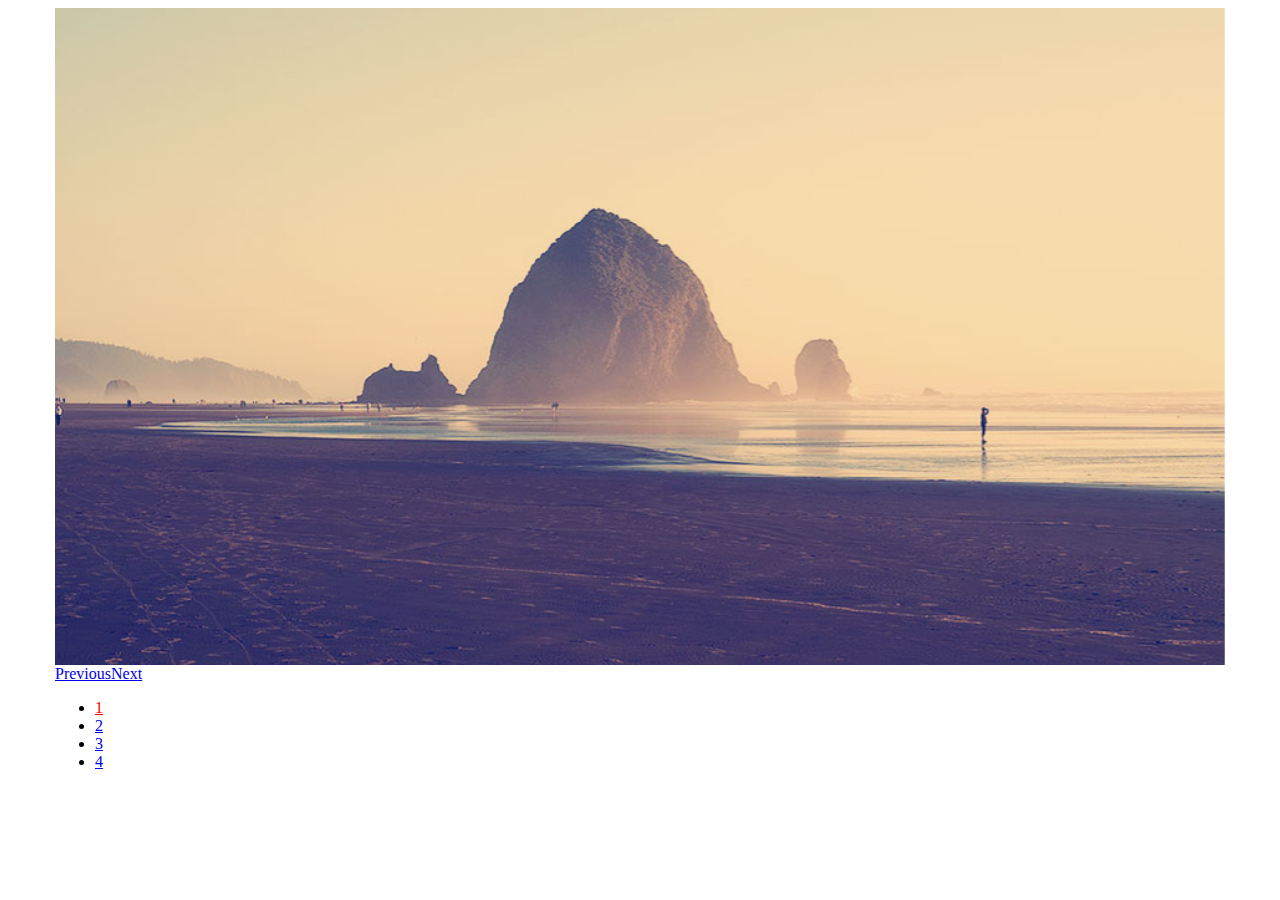
<file: Slides-SlidesJS-3/Slides-SlidesJS-3/examples/basic-fade/index.html>
<!doctype html>
<html>
<head>
  <meta charset="utf-8">
  <title>SlidesJS Basic Code Example</title>
  <meta name="description" content="SlidesJS is a simple slideshow plugin for jQuery. Packed with a useful set of features to help novice and advanced developers alike create elegant and user-friendly slideshows.">
  <meta name="author" content="Nathan Searles">

  <!-- SlidesJS Required (if responsive): Sets the page width to the device width. -->
  <meta name="viewport" content="width=device-width">
  <!-- End SlidesJS Required -->

  <!-- SlidesJS Required: These styles are required if you'd like a responsive slideshow -->
  <style>
    /* Prevent the slideshow from flashing on load */
    #slides {
      display: none
    }

    /* Center the slideshow */
    .container {
      margin: 0 auto
    }

    /* Show active item in the pagination */
    .slidesjs-pagination .active {
      color:red;
    }

    /* Media quires for a responsive layout */

    /* For tablets & smart phones */
    @media (max-width: 767px) {
      body {
        padding-left: 10px;
        padding-right: 10px;
      }
      .container {
        width: auto
      }
    }

    /* For smartphones */
    @media (max-width: 480px) {
      .container {
        width: auto
      }
    }

    /* For smaller displays like laptops */
    @media (min-width: 768px) and (max-width: 979px) {
      .container {
        width: 724px
      }
    }

    /* For larger displays */
    @media (min-width: 1200px) {
      .container {
        width: 1170px
      }
    }
  </style>
  <!-- SlidesJS Required: -->
</head>
<body>

  <!-- SlidesJS Required: Start Slides -->
  <!-- The container is used to define the width of the slideshow -->
  <div class="container">
    <div id="slides">
      <img src="img/example-slide-1.jpg" alt="Photo by: Missy S Link: http://www.flickr.com/photos/listenmissy/5087404401/">
      <img src="img/example-slide-2.jpg" alt="Photo by: Daniel Parks Link: http://www.flickr.com/photos/parksdh/5227623068/">
      <img src="img/example-slide-3.jpg" alt="Photo by: Mike Ranweiler Link: http://www.flickr.com/photos/27874907@N04/4833059991/">
      <img src="img/example-slide-4.jpg" alt="Photo by: Stuart SeegerLink: http://www.flickr.com/photos/stuseeger/97577796/">
    </div>
  </div>
  <!-- End SlidesJS Required: Start Slides -->

  <!-- SlidesJS Required: Link to jQuery -->
  <script src="http://code.jquery.com/jquery-1.9.1.min.js"></script>
  <!-- End SlidesJS Required -->

  <!-- SlidesJS Required: Link to jquery.slides.js -->
  <script src="js/jquery.slides.min.js"></script>
  <!-- End SlidesJS Required -->

  <!-- SlidesJS Required: Initialize SlidesJS with a jQuery doc ready -->
  <script>
    $(function() {
      $('#slides').slidesjs({
        width: 940,
        height: 528,
        navigation: {
          effect: "fade"
        },
        pagination: {
          effect: "fade"
        },
        effect: {
          fade: {
            speed: 400
          }
        }
      });
    });
  </script>
  <!-- End SlidesJS Required -->
</body>
</html>
</file>
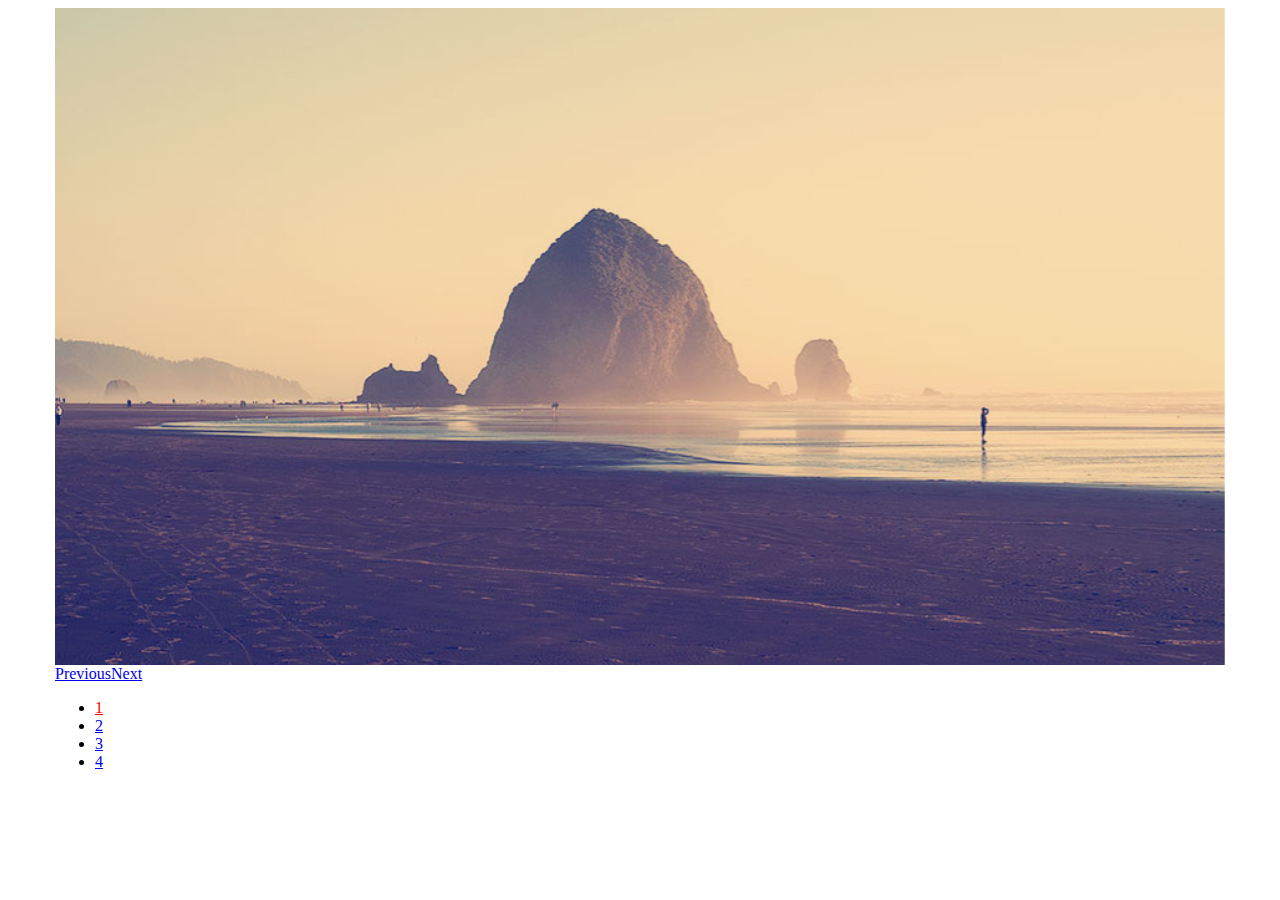
<file: Slides-SlidesJS-3/Slides-SlidesJS-3/examples/basic-slide/index.html>
<!doctype html>
<html>
<head>
  <meta charset="utf-8">
  <title>SlidesJS Basic Code Example</title>
  <meta name="description" content="SlidesJS is a simple slideshow plugin for jQuery. Packed with a useful set of features to help novice and advanced developers alike create elegant and user-friendly slideshows.">
  <meta name="author" content="Nathan Searles">

  <!-- SlidesJS Required (if responsive): Sets the page width to the device width. -->
  <meta name="viewport" content="width=device-width">
  <!-- End SlidesJS Required -->

  <!-- SlidesJS Required: These styles are required if you'd like a responsive slideshow -->
  <style>
    /* Prevent the slideshow from flashing on load */
    #slides {
      display: none
    }

    /* Center the slideshow */
    .container {
      margin: 0 auto
    }

    /* Show active item in the pagination */
    .slidesjs-pagination .active {
      color:red;
    }

    /* Media quires for a responsive layout */

    /* For tablets & smart phones */
    @media (max-width: 767px) {
      body {
        padding-left: 10px;
        padding-right: 10px;
      }
      .container {
        width: auto
      }
    }

    /* For smartphones */
    @media (max-width: 480px) {
      .container {
        width: auto
      }
    }

    /* For smaller displays like laptops */
    @media (min-width: 768px) and (max-width: 979px) {
      .container {
        width: 724px
      }
    }

    /* For larger displays */
    @media (min-width: 1200px) {
      .container {
        width: 1170px
      }
    }
  </style>
  <!-- SlidesJS Required: -->
</head>
<body>

  <!-- SlidesJS Required: Start Slides -->
  <!-- The container is used to define the width of the slideshow -->
  <div class="container">
    <div id="slides">
      <img src="img/example-slide-1.jpg" alt="Photo by: Missy S Link: http://www.flickr.com/photos/listenmissy/5087404401/">
      <img src="img/example-slide-2.jpg" alt="Photo by: Daniel Parks Link: http://www.flickr.com/photos/parksdh/5227623068/">
      <img src="img/example-slide-3.jpg" alt="Photo by: Mike Ranweiler Link: http://www.flickr.com/photos/27874907@N04/4833059991/">
      <img src="img/example-slide-4.jpg" alt="Photo by: Stuart SeegerLink: http://www.flickr.com/photos/stuseeger/97577796/">
    </div>
  </div>
  <!-- End SlidesJS Required: Start Slides -->

  <!-- SlidesJS Required: Link to jQuery -->
  <script src="http://code.jquery.com/jquery-1.9.1.min.js"></script>
  <!-- End SlidesJS Required -->

  <!-- SlidesJS Required: Link to jquery.slides.js -->
  <script src="js/jquery.slides.min.js"></script>
  <!-- End SlidesJS Required -->

  <!-- SlidesJS Required: Initialize SlidesJS with a jQuery doc ready -->
  <script>
    $(function() {
      $('#slides').slidesjs({
        width: 940,
        height: 528
      });
    });
  </script>
  <!-- End SlidesJS Required -->
</body>
</html>
</file>
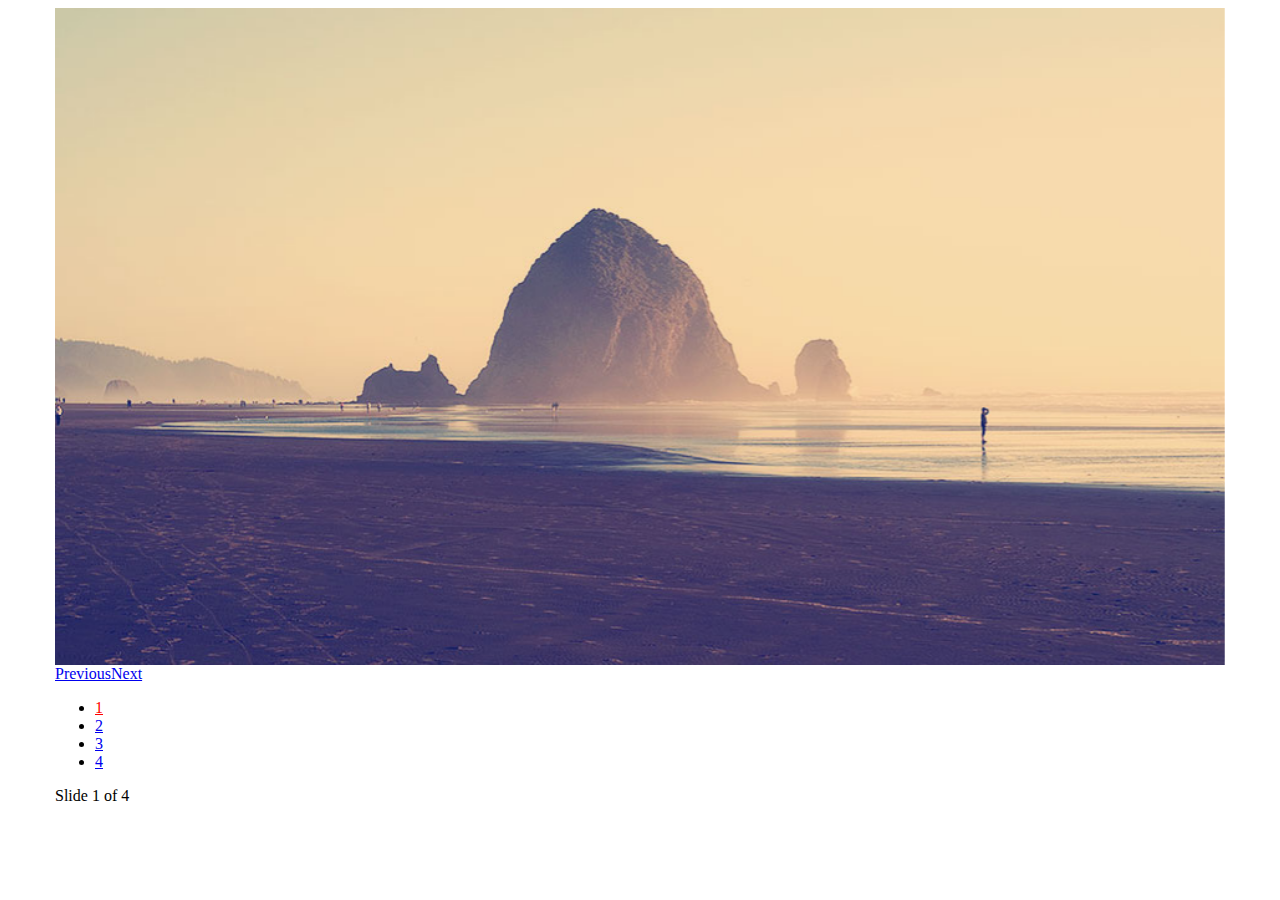
<file: Slides-SlidesJS-3/Slides-SlidesJS-3/examples/callbacks/index.html>
<!doctype html>
<html>
<head>
  <meta charset="utf-8">
  <title>SlidesJS Basic Code Example</title>
  <meta name="description" content="SlidesJS is a simple slideshow plugin for jQuery. Packed with a useful set of features to help novice and advanced developers alike create elegant and user-friendly slideshows.">
  <meta name="author" content="Nathan Searles">

  <!-- SlidesJS Required (if responsive): Sets the page width to the device width. -->
  <meta name="viewport" content="width=device-width">
  <!-- End SlidesJS Required -->

  <!-- SlidesJS Required: These styles are required if you'd like a responsive slideshow -->
  <style>
    /* Prevent the slideshow from flashing on load */
    #slides {
      display: none
    }

    /* Center the slideshow */
    .container {
      margin: 0 auto
    }

    /* Show active item in the pagination */
    .slidesjs-pagination .active {
      color:red;
    }

    /* Media quires for a responsive layout */

    /* For tablets & smart phones */
    @media (max-width: 767px) {
      body {
        padding-left: 10px;
        padding-right: 10px;
      }
      .container {
        width: auto
      }
    }

    /* For smartphones */
    @media (max-width: 480px) {
      .container {
        width: auto
      }
    }

    /* For smaller displays like laptops */
    @media (min-width: 768px) and (max-width: 979px) {
      .container {
        width: 724px
      }
    }

    /* For larger displays */
    @media (min-width: 1200px) {
      .container {
        width: 1170px
      }
    }
  </style>
  <!-- SlidesJS Required: -->
</head>
<body>

  <!-- SlidesJS Required: Start Slides -->
  <!-- The container is used to define the width of the slideshow -->
  <div class="container">
    <div id="slides">
      <img src="img/example-slide-1.jpg" alt="Photo by: Missy S Link: http://www.flickr.com/photos/listenmissy/5087404401/">
      <img src="img/example-slide-2.jpg" alt="Photo by: Daniel Parks Link: http://www.flickr.com/photos/parksdh/5227623068/">
      <img src="img/example-slide-3.jpg" alt="Photo by: Mike Ranweiler Link: http://www.flickr.com/photos/27874907@N04/4833059991/">
      <img src="img/example-slide-4.jpg" alt="Photo by: Stuart SeegerLink: http://www.flickr.com/photos/stuseeger/97577796/">
    </div>
    <div id="slidesjs-log">Slide <span class="slidesjs-slide-number">1</span> of 4</div>
  </div>
  <!-- End SlidesJS Required: Start Slides -->

  <!-- SlidesJS Required: Link to jQuery -->
  <script src="http://code.jquery.com/jquery-1.9.1.min.js"></script>
  <!-- End SlidesJS Required -->

  <!-- SlidesJS Required: Link to jquery.slides.js -->
  <script src="js/jquery.slides.min.js"></script>
  <!-- End SlidesJS Required -->

  <!-- SlidesJS Required: Initialize SlidesJS with a jQuery doc ready -->
  <script>
    $(function() {
      $('#slides').slidesjs({
        width: 940,
        height: 528,
        callback: {
          loaded: function(number) {
            // Use your browser console to view log
            console.log('SlidesJS: Loaded with slide #' + number);

            // Show start slide in log
            $('#slidesjs-log .slidesjs-slide-number').text(number);
          },
          start: function(number) {
            // Use your browser console to view log
            console.log('SlidesJS: Start Animation on slide #' + number);
          },
          complete: function(number) {
            // Use your browser console to view log
            console.log('SlidesJS: Animation Complete. Current slide is #' + number);

            // Change slide number on animation complete
            $('#slidesjs-log .slidesjs-slide-number').text(number);
          }
        }
      });
    });
  </script>
  <!-- End SlidesJS Required -->
</body>
</html>
</file>
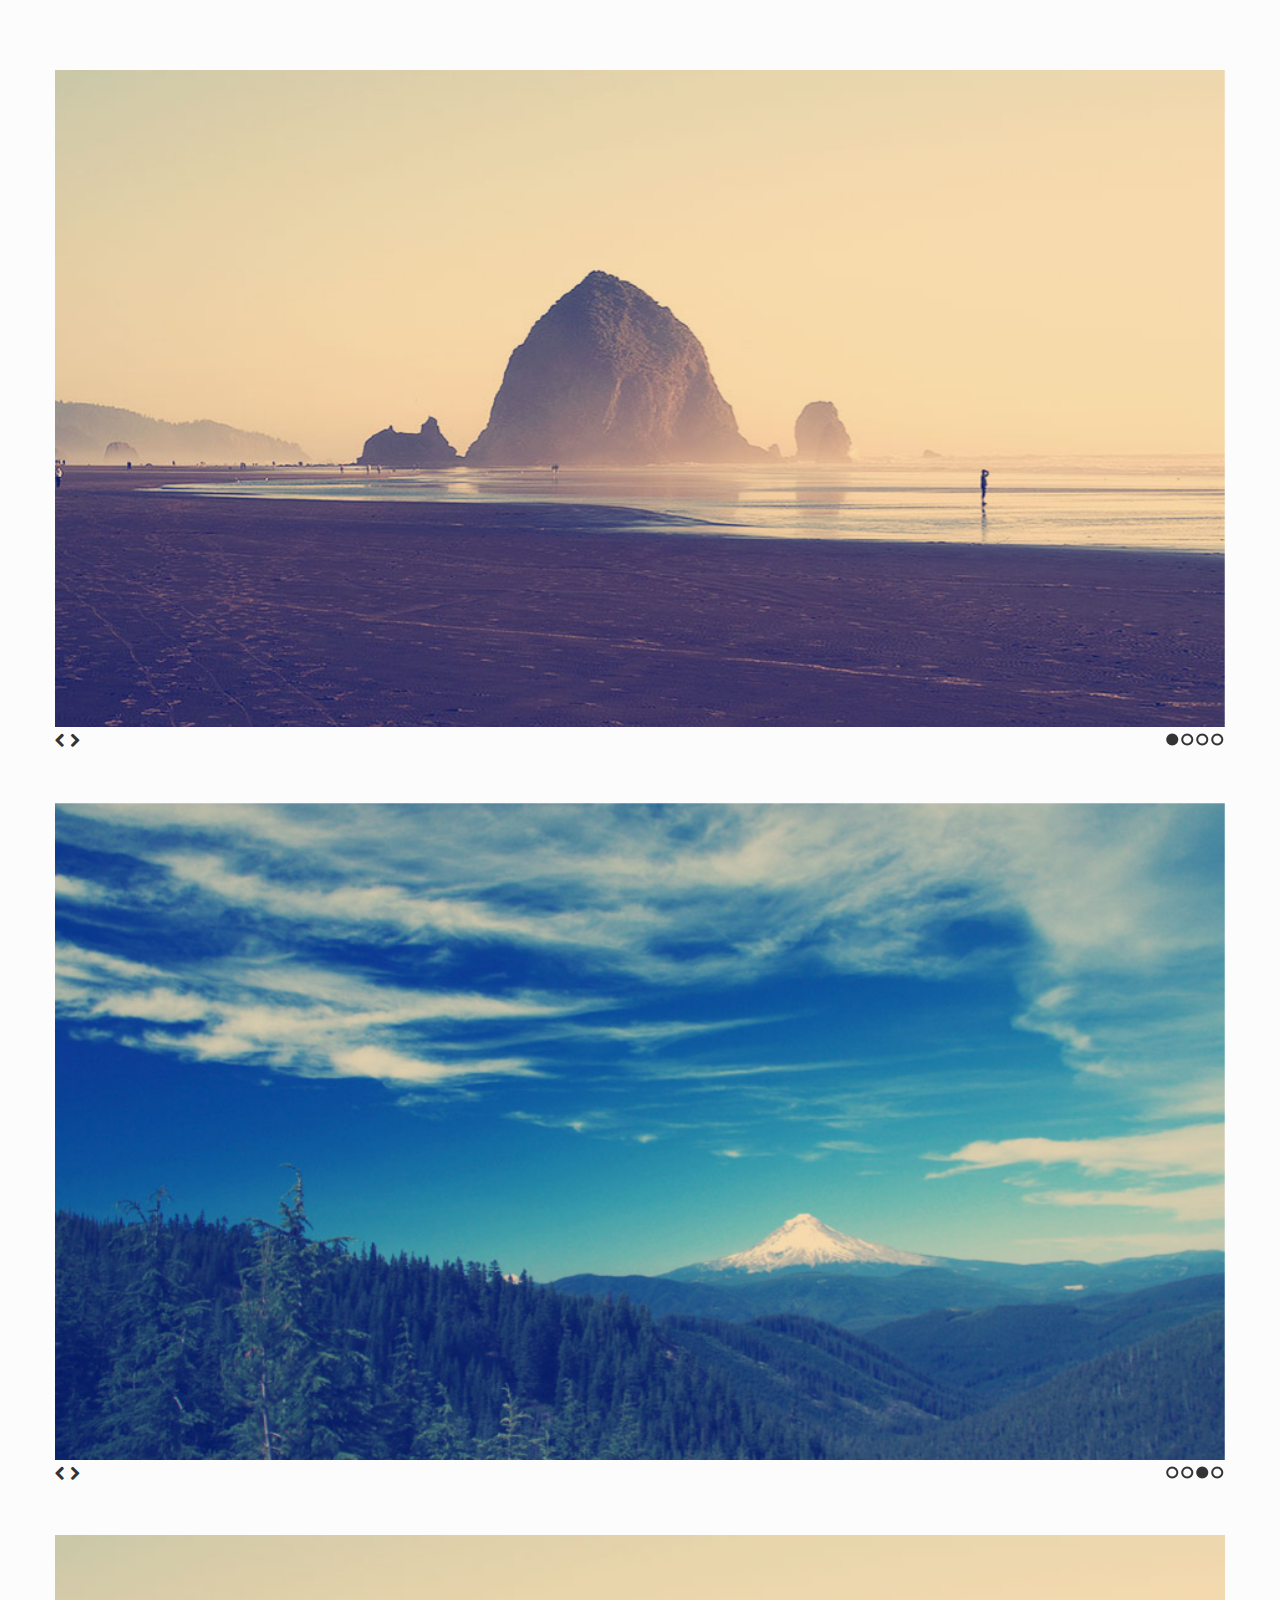
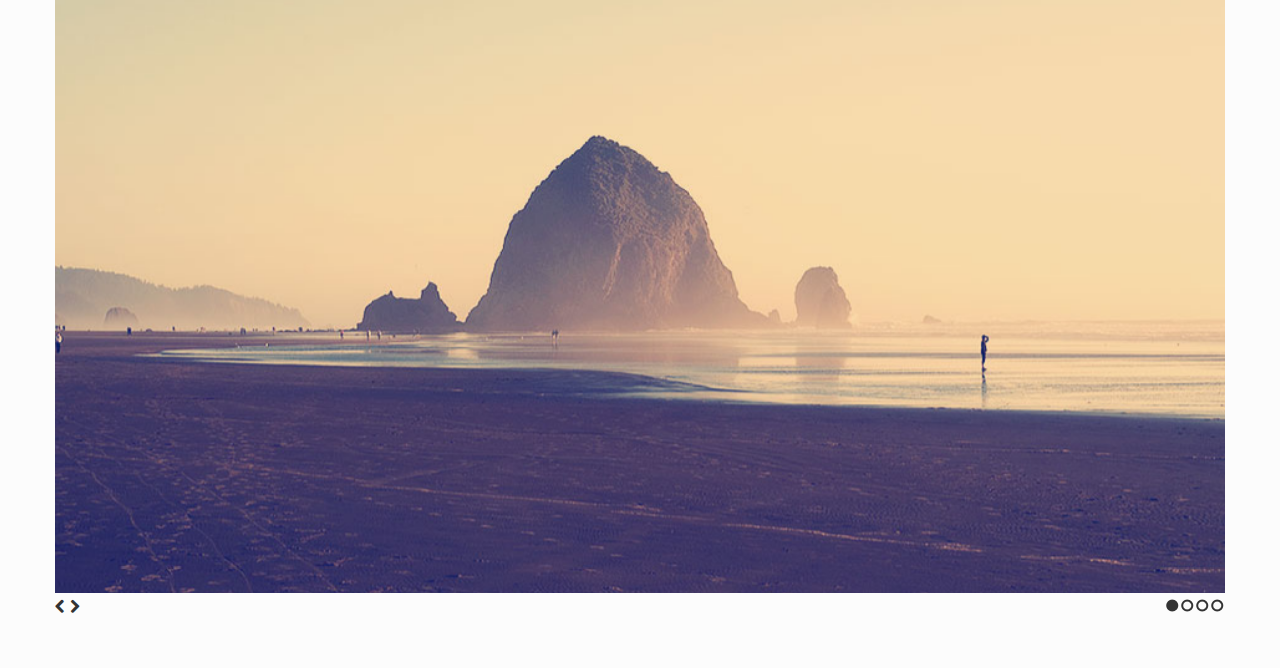
<file: Slides-SlidesJS-3/Slides-SlidesJS-3/examples/multiple/index.html>
<!doctype html>
<html>
<head>
  <meta charset="utf-8">
  <title>SlidesJS Standard Code Example</title>
  <meta name="description" content="SlidesJS is a simple slideshow plugin for jQuery. Packed with a useful set of features to help novice and advanced developers alike create elegant and user-friendly slideshows.">
  <meta name="author" content="Nathan Searles">

  <!-- SlidesJS Required (if responsive): Sets the page width to the device width. -->
  <meta name="viewport" content="width=device-width">
  <!-- End SlidesJS Required -->

  <!-- CSS for slidesjs.com example -->
  <link rel="stylesheet" href="css/example.css">
  <link rel="stylesheet" href="css/font-awesome.min.css">
  <!-- End CSS for slidesjs.com example -->

  <!-- SlidesJS Optional: If you'd like to use this design -->
  <style>
    body {
      -webkit-font-smoothing: antialiased;
      font: normal 15px/1.5 "Helvetica Neue", Helvetica, Arial, sans-serif;
      color: #232525;
      padding-top:70px;
    }

    #slides,
    #slides2,
    #slides3 {
      display: none;
      margin-bottom:50px;
    }

    .slidesjs-navigation {
      margin-top:3px;
    }

    .slidesjs-previous {
      margin-right: 5px;
      float: left;
    }

    .slidesjs-next {
      margin-right: 5px;
      float: left;
    }

    .slidesjs-pagination {
      margin: 6px 0 0;
      float: right;
      list-style: none;
    }

    .slidesjs-pagination li {
      float: left;
      margin: 0 1px;
    }

    .slidesjs-pagination li a {
      display: block;
      width: 13px;
      height: 0;
      padding-top: 13px;
      background-image: url(img/pagination.png);
      background-position: 0 0;
      float: left;
      overflow: hidden;
    }

    .slidesjs-pagination li a.active,
    .slidesjs-pagination li a:hover.active {
      background-position: 0 -13px
    }

    .slidesjs-pagination li a:hover {
      background-position: 0 -26px
    }

    a:link,
    a:visited {
      color: #333
    }

    a:hover,
    a:active {
      color: #9e2020
    }

    .navbar {
      overflow: hidden
    }
  </style>
  <!-- End SlidesJS Optional-->

  <!-- SlidesJS Required: These styles are required if you'd like a responsive slideshow -->
  <style>
    #slides {
      display: none
    }

    .container {
      margin: 0 auto
    }

    /* For tablets & smart phones */
    @media (max-width: 767px) {
      body {
        padding-left: 20px;
        padding-right: 20px;
      }
      .container {
        width: auto
      }
    }

    /* For smartphones */
    @media (max-width: 480px) {
      .container {
        width: auto
      }
    }

    /* For smaller displays like laptops */
    @media (min-width: 768px) and (max-width: 979px) {
      .container {
        width: 724px
      }
    }

    /* For larger displays */
    @media (min-width: 1200px) {
      .container {
        width: 1170px
      }
    }
  </style>
  <!-- SlidesJS Required: -->
</head>
<body>
  <!-- SlidesJS Required: Start Slides -->
  <!-- The container is used to define the width of the slideshow -->
  <div class="container">
    <div id="slides">
      <img src="img/example-slide-1.jpg" alt="Photo by: Missy S Link: http://www.flickr.com/photos/listenmissy/5087404401/">
      <img src="img/example-slide-2.jpg" alt="Photo by: Daniel Parks Link: http://www.flickr.com/photos/parksdh/5227623068/">
      <img src="img/example-slide-3.jpg" alt="Photo by: Mike Ranweiler Link: http://www.flickr.com/photos/27874907@N04/4833059991/">
      <img src="img/example-slide-4.jpg" alt="Photo by: Stuart SeegerLink: http://www.flickr.com/photos/stuseeger/97577796/">
      <a href="#" class="slidesjs-previous slidesjs-navigation"><i class="icon-chevron-left"></i></a>
      <a href="#" class="slidesjs-next slidesjs-navigation"><i class="icon-chevron-right"></i></a>
    </div>

    <div id="slides2">
      <img src="img/example-slide-1.jpg" alt="Photo by: Missy S Link: http://www.flickr.com/photos/listenmissy/5087404401/">
      <img src="img/example-slide-2.jpg" alt="Photo by: Daniel Parks Link: http://www.flickr.com/photos/parksdh/5227623068/">
      <img src="img/example-slide-3.jpg" alt="Photo by: Mike Ranweiler Link: http://www.flickr.com/photos/27874907@N04/4833059991/">
      <img src="img/example-slide-4.jpg" alt="Photo by: Stuart SeegerLink: http://www.flickr.com/photos/stuseeger/97577796/">
      <a href="#" class="slidesjs-previous slidesjs-navigation"><i class="icon-chevron-left"></i></a>
      <a href="#" class="slidesjs-next slidesjs-navigation"><i class="icon-chevron-right"></i></a>
    </div>

    <div id="slides3">
      <img src="img/example-slide-1.jpg" alt="Photo by: Missy S Link: http://www.flickr.com/photos/listenmissy/5087404401/">
      <img src="img/example-slide-2.jpg" alt="Photo by: Daniel Parks Link: http://www.flickr.com/photos/parksdh/5227623068/">
      <img src="img/example-slide-3.jpg" alt="Photo by: Mike Ranweiler Link: http://www.flickr.com/photos/27874907@N04/4833059991/">
      <img src="img/example-slide-4.jpg" alt="Photo by: Stuart SeegerLink: http://www.flickr.com/photos/stuseeger/97577796/">
      <a href="#" class="slidesjs-previous slidesjs-navigation"><i class="icon-chevron-left"></i></a>
      <a href="#" class="slidesjs-next slidesjs-navigation"><i class="icon-chevron-right"></i></a>
    </div>
  </div>
  <!-- End SlidesJS Required: Start Slides -->

  <!-- SlidesJS Required: Link to jQuery -->
  <script src="http://code.jquery.com/jquery-1.9.1.min.js"></script>
  <!-- End SlidesJS Required -->

  <!-- SlidesJS Required: Link to jquery.slides.js -->
  <script src="js/jquery.slides.min.js"></script>
  <!-- End SlidesJS Required -->

  <!-- SlidesJS Required: Initialize SlidesJS with a jQuery doc ready -->
  <script>
    $(function() {
      $('#slides').slidesjs({
        width: 940,
        height: 528,
        navigation: false
      });

      /*
        To have multiple slideshows on the same page
        they just need to have separate IDs
      */
      $('#slides2').slidesjs({
        width: 940,
        height: 528,
        navigation: false,
        start: 3,
        play: {
          auto: true
        }
      });

      $('#slides3').slidesjs({
        width: 940,
        height: 528,
        navigation: false
      });
    });
  </script>
  <!-- End SlidesJS Required -->
</body>
</html>
</file>
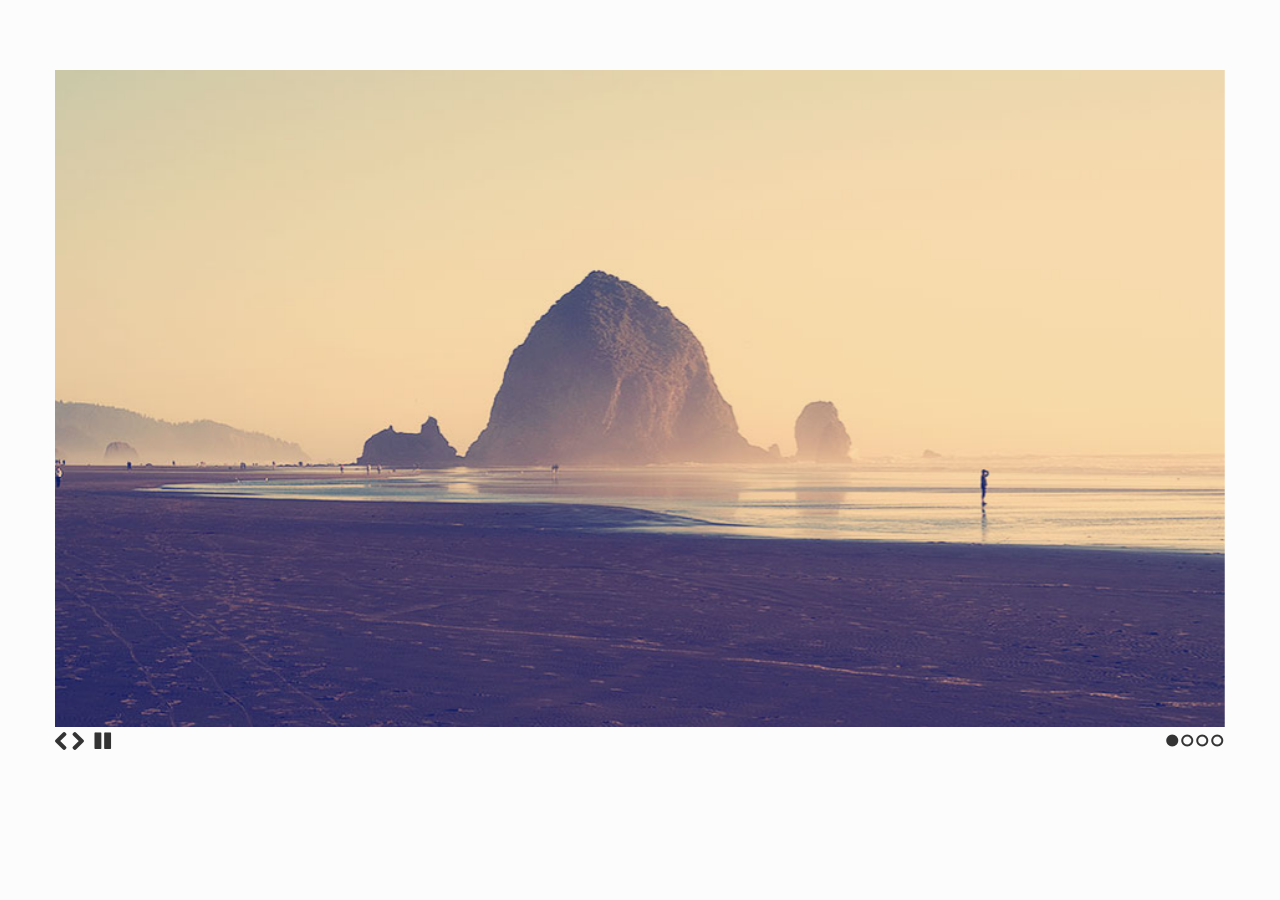
<file: Slides-SlidesJS-3/Slides-SlidesJS-3/examples/playing/index.html>
<!doctype html>
<html>
<head>
  <meta charset="utf-8">
  <title>SlidesJS Standard Code Example</title>
  <meta name="description" content="SlidesJS is a simple slideshow plugin for jQuery. Packed with a useful set of features to help novice and advanced developers alike create elegant and user-friendly slideshows.">
  <meta name="author" content="Nathan Searles">

  <!-- SlidesJS Required (if responsive): Sets the page width to the device width. -->
  <meta name="viewport" content="width=device-width">
  <!-- End SlidesJS Required -->

  <!-- CSS for slidesjs.com example -->
  <link rel="stylesheet" href="css/example.css">
  <link rel="stylesheet" href="css/font-awesome.min.css">
  <!-- End CSS for slidesjs.com example -->

  <!-- SlidesJS Optional: If you'd like to use this design -->
  <style>
    body {
      -webkit-font-smoothing: antialiased;
      font: normal 15px/1.5 "Helvetica Neue", Helvetica, Arial, sans-serif;
      color: #232525;
      padding-top:70px;
    }

    #slides {
      display: none
    }

    #slides .slidesjs-navigation {
      margin-top:5px;
    }

    a.slidesjs-next,
    a.slidesjs-previous,
    a.slidesjs-play,
    a.slidesjs-stop {
      background-image: url(img/btns-next-prev.png);
      background-repeat: no-repeat;
      display:block;
      width:12px;
      height:18px;
      overflow: hidden;
      text-indent: -9999px;
      float: left;
      margin-right:5px;
    }

    a.slidesjs-next {
      margin-right:10px;
      background-position: -12px 0;
    }

    a:hover.slidesjs-next {
      background-position: -12px -18px;
    }

    a.slidesjs-previous {
      background-position: 0 0;
    }

    a:hover.slidesjs-previous {
      background-position: 0 -18px;
    }

    a.slidesjs-play {
      width:15px;
      background-position: -25px 0;
    }

    a:hover.slidesjs-play {
      background-position: -25px -18px;
    }

    a.slidesjs-stop {
      width:18px;
      background-position: -41px 0;
    }

    a:hover.slidesjs-stop {
      background-position: -41px -18px;
    }

    .slidesjs-pagination {
      margin: 7px 0 0;
      float: right;
      list-style: none;
    }

    .slidesjs-pagination li {
      float: left;
      margin: 0 1px;
    }

    .slidesjs-pagination li a {
      display: block;
      width: 13px;
      height: 0;
      padding-top: 13px;
      background-image: url(img/pagination.png);
      background-position: 0 0;
      float: left;
      overflow: hidden;
    }

    .slidesjs-pagination li a.active,
    .slidesjs-pagination li a:hover.active {
      background-position: 0 -13px
    }

    .slidesjs-pagination li a:hover {
      background-position: 0 -26px
    }

    #slides a:link,
    #slides a:visited {
      color: #333
    }

    #slides a:hover,
    #slides a:active {
      color: #9e2020
    }

    .navbar {
      overflow: hidden
    }
  </style>
  <!-- End SlidesJS Optional-->

  <!-- SlidesJS Required: These styles are required if you'd like a responsive slideshow -->
  <style>
    #slides {
      display: none
    }

    .container {
      margin: 0 auto
    }

    /* For tablets & smart phones */
    @media (max-width: 767px) {
      body {
        padding-left: 20px;
        padding-right: 20px;
      }
      .container {
        width: auto
      }
    }

    /* For smartphones */
    @media (max-width: 480px) {
      .container {
        width: auto
      }
    }

    /* For smaller displays like laptops */
    @media (min-width: 768px) and (max-width: 979px) {
      .container {
        width: 724px
      }
    }

    /* For larger displays */
    @media (min-width: 1200px) {
      .container {
        width: 1170px
      }
    }
  </style>
  <!-- SlidesJS Required: -->
</head>
<body>

  <!-- SlidesJS Required: Start Slides -->
  <!-- The container is used to define the width of the slideshow -->
  <div class="container">
    <div id="slides">
      <img src="img/example-slide-1.jpg" alt="Photo by: Missy S Link: http://www.flickr.com/photos/listenmissy/5087404401/">
      <img src="img/example-slide-2.jpg" alt="Photo by: Daniel Parks Link: http://www.flickr.com/photos/parksdh/5227623068/">
      <img src="img/example-slide-3.jpg" alt="Photo by: Mike Ranweiler Link: http://www.flickr.com/photos/27874907@N04/4833059991/">
      <img src="img/example-slide-4.jpg" alt="Photo by: Stuart SeegerLink: http://www.flickr.com/photos/stuseeger/97577796/">
    </div>
  </div>
  <!-- End SlidesJS Required: Start Slides -->

  <!-- SlidesJS Required: Link to jQuery -->
  <script src="http://code.jquery.com/jquery-1.9.1.min.js"></script>
  <!-- End SlidesJS Required -->

  <!-- SlidesJS Required: Link to jquery.slides.js -->
  <script src="js/jquery.slides.min.js"></script>
  <!-- End SlidesJS Required -->

  <!-- SlidesJS Required: Initialize SlidesJS with a jQuery doc ready -->
  <script>
    $(function() {
      $('#slides').slidesjs({
        width: 940,
        height: 528,
        play: {
          active: true,
          auto: true,
          interval: 4000,
          swap: true
        }
      });
    });
  </script>
  <!-- End SlidesJS Required -->
</body>
</html>
</file>
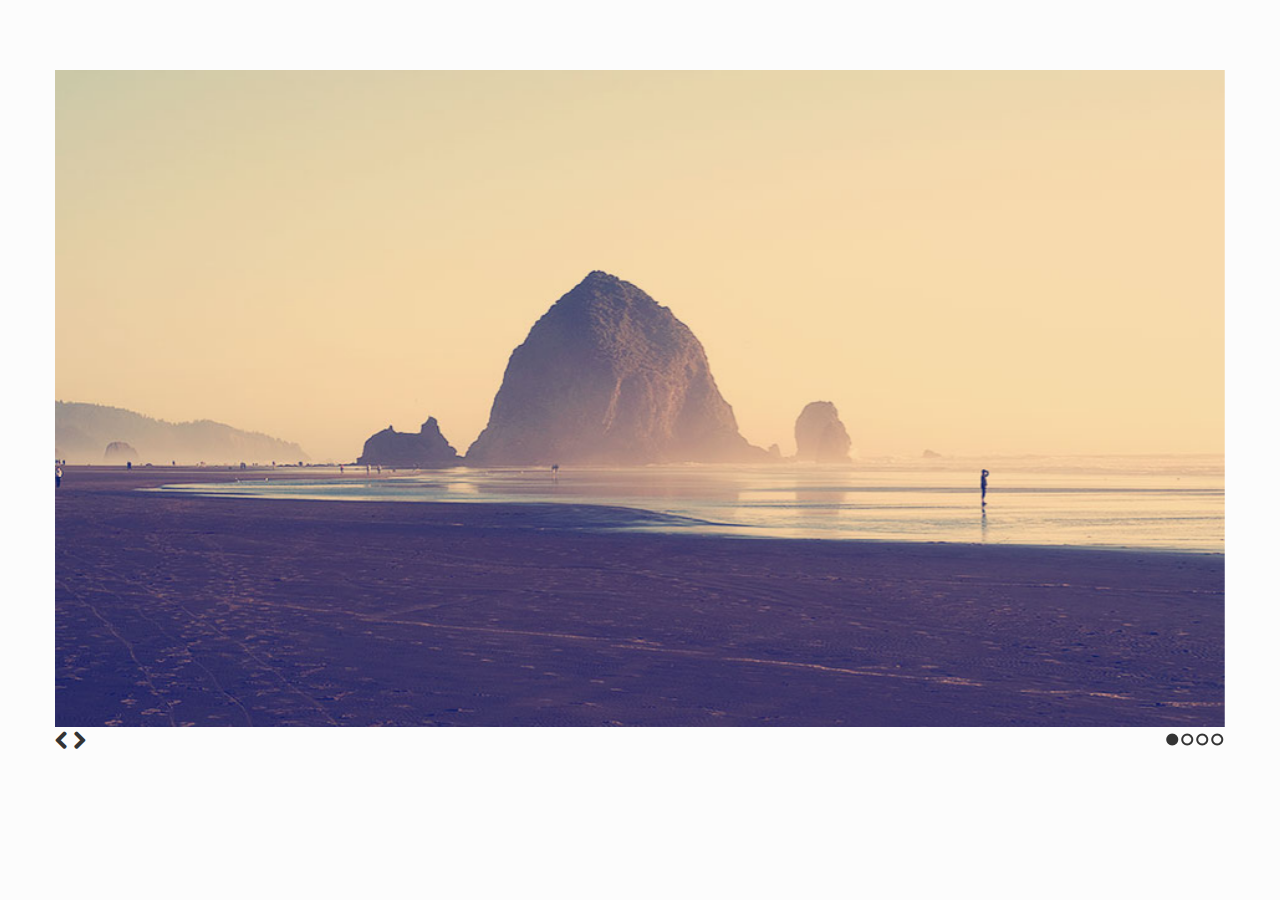
<file: Slides-SlidesJS-3/Slides-SlidesJS-3/examples/standard/index.html>
<!doctype html>
<html>
<head>
  <meta charset="utf-8">
  <title>SlidesJS Standard Code Example</title>
  <meta name="description" content="SlidesJS is a simple slideshow plugin for jQuery. Packed with a useful set of features to help novice and advanced developers alike create elegant and user-friendly slideshows.">
  <meta name="author" content="Nathan Searles">

  <!-- SlidesJS Required (if responsive): Sets the page width to the device width. -->
  <meta name="viewport" content="width=device-width">
  <!-- End SlidesJS Required -->

  <!-- CSS for slidesjs.com example -->
  <link rel="stylesheet" href="css/example.css">
  <link rel="stylesheet" href="css/font-awesome.min.css">
  <!-- End CSS for slidesjs.com example -->

  <!-- SlidesJS Optional: If you'd like to use this design -->
  <style>
    body {
      -webkit-font-smoothing: antialiased;
      font: normal 15px/1.5 "Helvetica Neue", Helvetica, Arial, sans-serif;
      color: #232525;
      padding-top:70px;
    }

    #slides {
      display: none
    }

    #slides .slidesjs-navigation {
      margin-top:3px;
    }

    #slides .slidesjs-previous {
      margin-right: 5px;
      float: left;
    }

    #slides .slidesjs-next {
      margin-right: 5px;
      float: left;
    }

    .slidesjs-pagination {
      margin: 6px 0 0;
      float: right;
      list-style: none;
    }

    .slidesjs-pagination li {
      float: left;
      margin: 0 1px;
    }

    .slidesjs-pagination li a {
      display: block;
      width: 13px;
      height: 0;
      padding-top: 13px;
      background-image: url(img/pagination.png);
      background-position: 0 0;
      float: left;
      overflow: hidden;
    }

    .slidesjs-pagination li a.active,
    .slidesjs-pagination li a:hover.active {
      background-position: 0 -13px
    }

    .slidesjs-pagination li a:hover {
      background-position: 0 -26px
    }

    #slides a:link,
    #slides a:visited {
      color: #333
    }

    #slides a:hover,
    #slides a:active {
      color: #9e2020
    }

    .navbar {
      overflow: hidden
    }
  </style>
  <!-- End SlidesJS Optional-->

  <!-- SlidesJS Required: These styles are required if you'd like a responsive slideshow -->
  <style>
    #slides {
      display: none
    }

    .container {
      margin: 0 auto
    }

    /* For tablets & smart phones */
    @media (max-width: 767px) {
      body {
        padding-left: 20px;
        padding-right: 20px;
      }
      .container {
        width: auto
      }
    }

    /* For smartphones */
    @media (max-width: 480px) {
      .container {
        width: auto
      }
    }

    /* For smaller displays like laptops */
    @media (min-width: 768px) and (max-width: 979px) {
      .container {
        width: 724px
      }
    }

    /* For larger displays */
    @media (min-width: 1200px) {
      .container {
        width: 1170px
      }
    }
  </style>
  <!-- SlidesJS Required: -->
</head>
<body>

  <!-- SlidesJS Required: Start Slides -->
  <!-- The container is used to define the width of the slideshow -->
  <div class="container">
    <div id="slides">
      <img src="img/example-slide-1.jpg" alt="Photo by: Missy S Link: http://www.flickr.com/photos/listenmissy/5087404401/">
      <img src="img/example-slide-2.jpg" alt="Photo by: Daniel Parks Link: http://www.flickr.com/photos/parksdh/5227623068/">
      <img src="img/example-slide-3.jpg" alt="Photo by: Mike Ranweiler Link: http://www.flickr.com/photos/27874907@N04/4833059991/">
      <img src="img/example-slide-4.jpg" alt="Photo by: Stuart SeegerLink: http://www.flickr.com/photos/stuseeger/97577796/">
      <a href="#" class="slidesjs-previous slidesjs-navigation"><i class="icon-chevron-left icon-large"></i></a>
      <a href="#" class="slidesjs-next slidesjs-navigation"><i class="icon-chevron-right icon-large"></i></a>
    </div>
  </div>
  <!-- End SlidesJS Required: Start Slides -->

  <!-- SlidesJS Required: Link to jQuery -->
  <script src="http://code.jquery.com/jquery-1.9.1.min.js"></script>
  <!-- End SlidesJS Required -->

  <!-- SlidesJS Required: Link to jquery.slides.js -->
  <script src="js/jquery.slides.min.js"></script>
  <!-- End SlidesJS Required -->

  <!-- SlidesJS Required: Initialize SlidesJS with a jQuery doc ready -->
  <script>
    $(function() {
      $('#slides').slidesjs({
        width: 940,
        height: 528,
        navigation: false
      });
    });
  </script>
  <!-- End SlidesJS Required -->
</body>
</html>
</file>
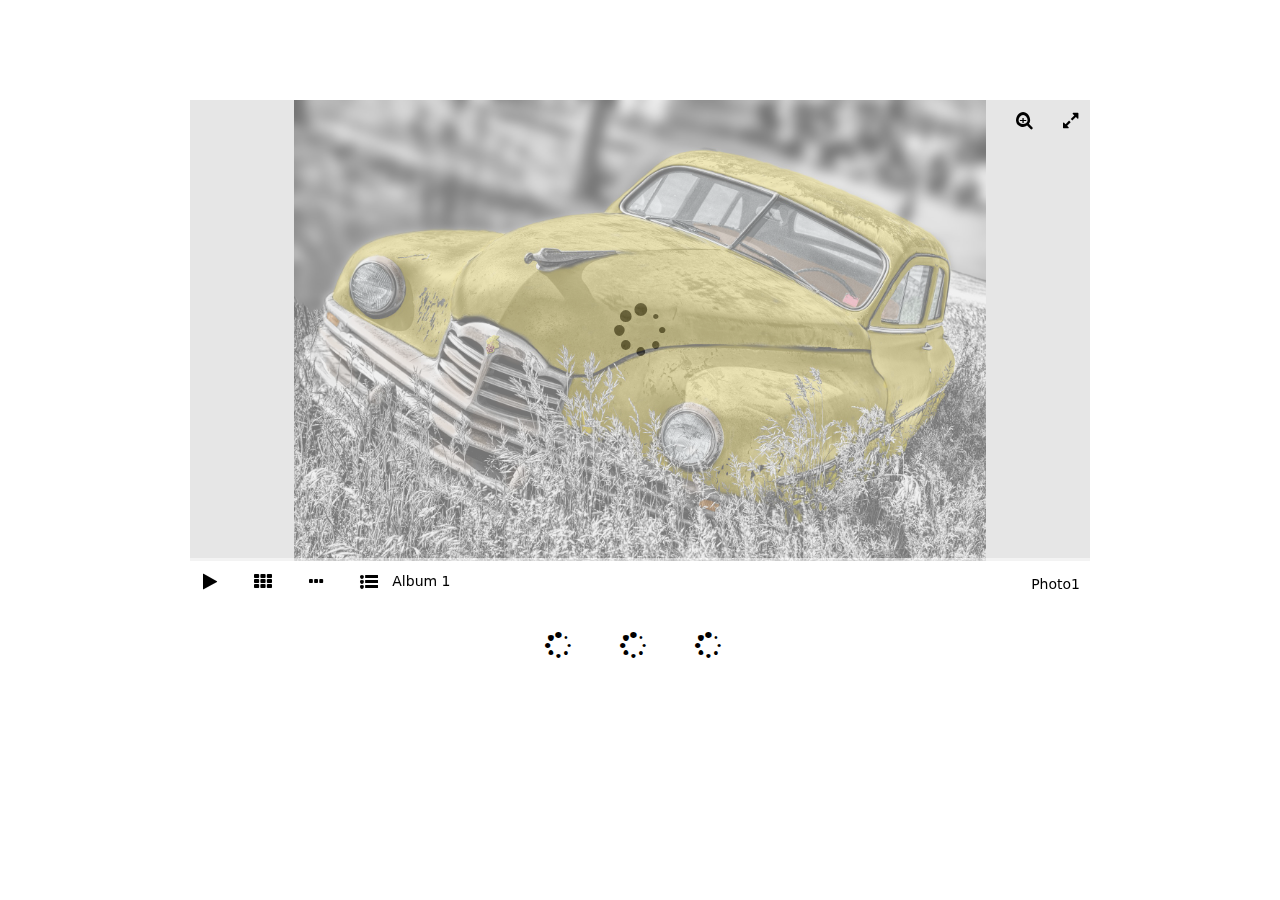
<file: dist/albums-items.html>
<!DOCTYPE html>
<html lang="en-US">
<head>
    <meta charset="UTF-8" />
    <title>Albums</title>
    <link rel="stylesheet" type="text/css" media="all" href="css/font-awesome.min.css" />
    <link rel="stylesheet" type="text/css" media="all" href="css/jgallery.min.css?v=1.6.0" />
    <script type="text/javascript" src="js/jquery-2.0.3.min.js"></script>
    <script type="text/javascript" src="js/jgallery.min.js?v=1.6.0"></script>
    <script type="text/javascript" src="js/touchswipe.min.js"></script>
</head>
<body style="width: 900px; margin: 100px auto; height: auto;">
<script type="text/javascript">
$( function() {
    $( '#gallery' ).jGallery({
        items: [
            {
                title: 'Album 1',
                images: [
                    {
                        url: 'images/large/1.jpg',
                        thumbUrl: 'images/thumbs/1.jpg',
                        title: 'Photo1'
                    },
                    {
                        url: 'images/large/2.jpg',
                        thumbUrl: 'images/thumbs/2.jpg',
                        title: 'Photo2'
                    },
                    {
                        url: 'images/large/3.jpg',
                        thumbUrl: 'images/thumbs/3.jpg',
                        title: 'Photo3'
                    }
                ]
            },
            
            {
                title: 'Album 2',
                images: [
                    {
                        url: 'images/large/4.jpg',
                        thumbUrl: 'images/thumbs/4.jpg',
                        title: 'Photo4'
                    },
                    {
                        url: 'images/large/5.jpg',
                        thumbUrl: 'images/thumbs/5.jpg',
                        title: 'Photo5'
                    },
                    {
                        url: 'images/large/6.jpg',
                        thumbUrl: 'images/thumbs/6.jpg',
                        title: 'Photo6'
                    }
                ]
            }
        ]
    });
} );
</script>
<div id="gallery">
</div>
</body>
</html>
</file>
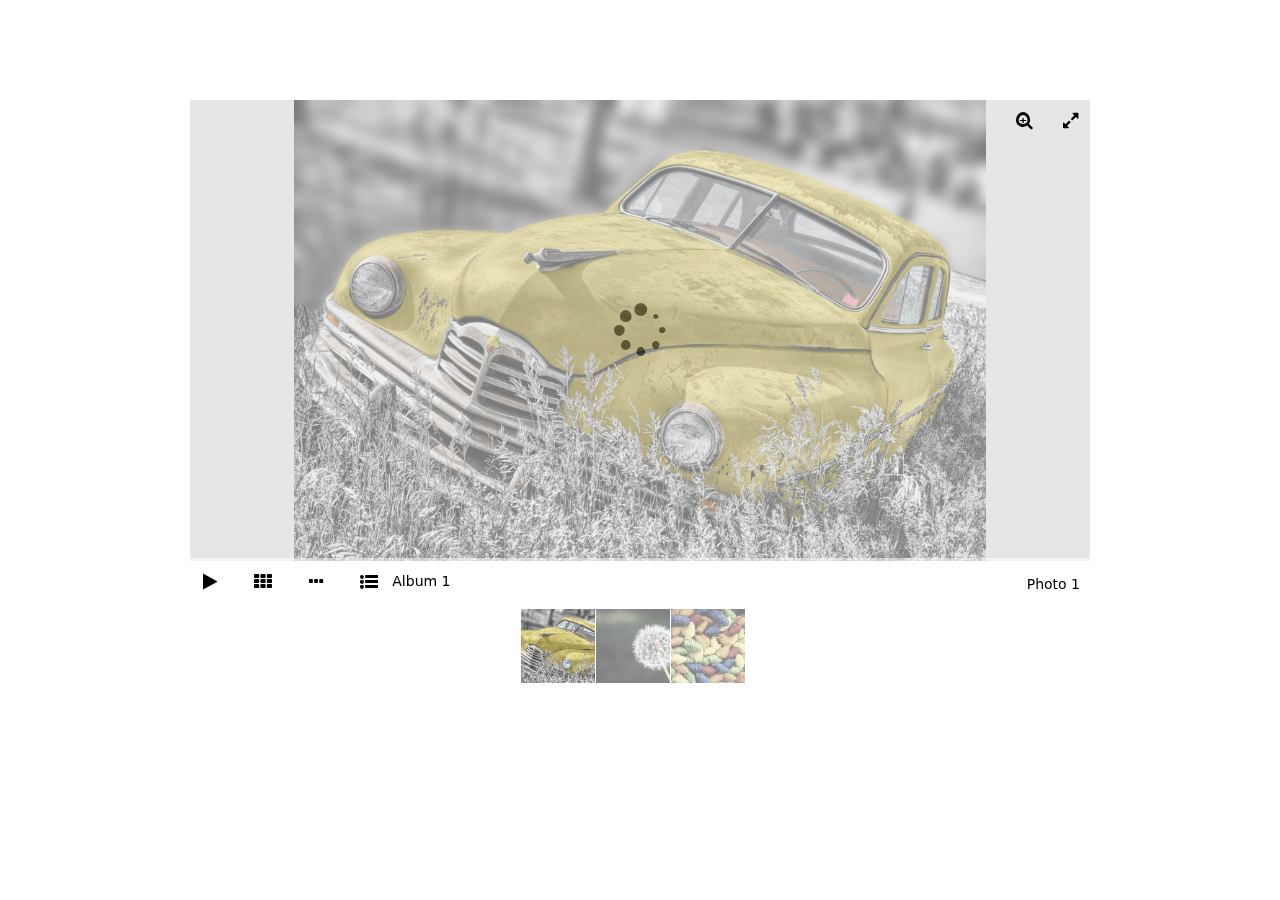
<file: dist/albums.html>
<!DOCTYPE html>
<html lang="en-US">
<head>
    <meta charset="UTF-8" />
    <title>Albums</title>
    <link rel="stylesheet" type="text/css" media="all" href="css/font-awesome.min.css" />
    <link rel="stylesheet" type="text/css" media="all" href="css/jgallery.min.css?v=1.6.0" />
    <script type="text/javascript" src="js/jquery-2.0.3.min.js"></script>
    <script type="text/javascript" src="js/jgallery.min.js?v=1.6.0"></script>
    <script type="text/javascript" src="js/touchswipe.min.js"></script>
</head>
<body style="width: 900px; margin: 100px auto; height: auto;">
<script type="text/javascript">
$( function() {
    $( '#gallery' ).jGallery();
} );
</script>
<div id="gallery">
    <div class="album" data-jgallery-album-title="Album 1">
        <a href="images/large/1.jpg"><img src="images/thumbs/1.jpg" alt="Photo 1" /></a>
        <a href="images/large/2.jpg"><img src="images/thumbs/2.jpg" alt="Photo 2" /></a>
        <a href="images/large/3.jpg"><img src="images/thumbs/3.jpg" alt="Photo 3" /></a>
    </div>
    <div class="album" data-jgallery-album-title="Album 2">
        <a href="images/large/4.jpg"><img src="images/thumbs/4.jpg" alt="Photo 4" /></a>
        <a href="images/large/5.jpg"><img src="images/thumbs/5.jpg" alt="Photo 5" /></a>
        <a href="images/large/6.jpg"><img src="images/thumbs/6.jpg" alt="Photo 6" /></a>
    </div>
</div>
</body>
</html>
</file>
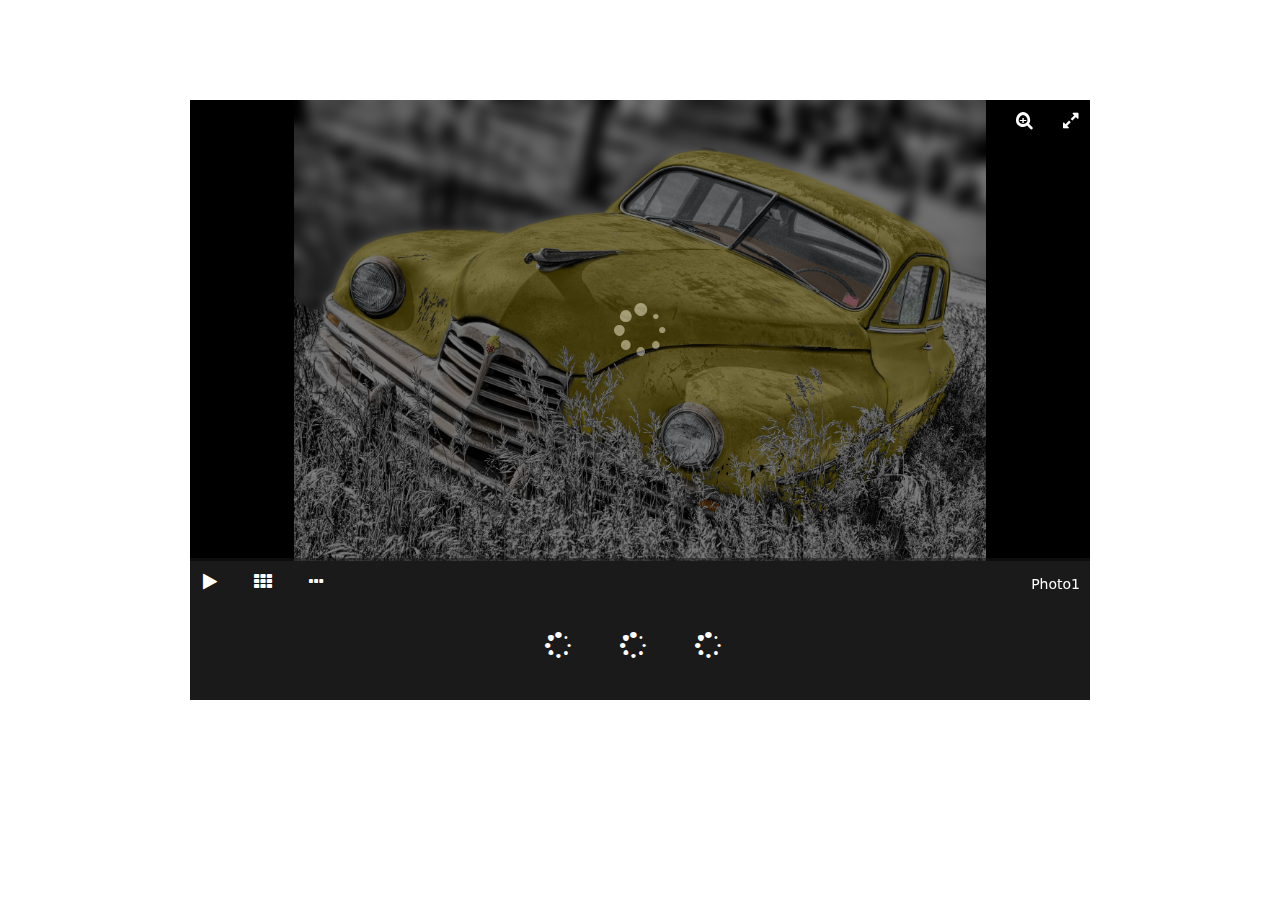
<file: dist/custom-background-and-text-colours-items.html>
<!DOCTYPE html>
<html lang="en-US">
<head>
    <meta charset="UTF-8" />
    <title>Custom background and text colours</title>
    <link rel="stylesheet" type="text/css" media="all" href="css/font-awesome.min.css" />
    <link rel="stylesheet" type="text/css" media="all" href="css/jgallery.min.css?v=1.6.0" />
    <script type="text/javascript" src="js/jquery-2.0.3.min.js"></script>
    <script type="text/javascript" src="js/jgallery.min.js?v=1.6.0"></script>
    <script type="text/javascript" src="js/tinycolor-0.9.16.min.js"></script>
    <script type="text/javascript" src="js/touchswipe.min.js"></script>
</head>
<body style="width: 900px; margin: 100px auto; height: auto;">
<script type="text/javascript">
$( function() {
    $( '#gallery' ).jGallery( {
        backgroundColor: 'black',
        textColor: 'white', 
        items: [
            {
                url: 'images/large/1.jpg',
                thumbUrl: 'images/thumbs/1.jpg',
                title: 'Photo1'
            },
            {
                url: 'images/large/2.jpg',
                thumbUrl: 'images/thumbs/2.jpg',
                title: 'Photo2'
            },
            {
                url: 'images/large/3.jpg',
                thumbUrl: 'images/thumbs/3.jpg',
                title: 'Photo3'
            }
        ]
    } );
} );
</script>
<div id="gallery">
</div>
</body>
</html>
</file>
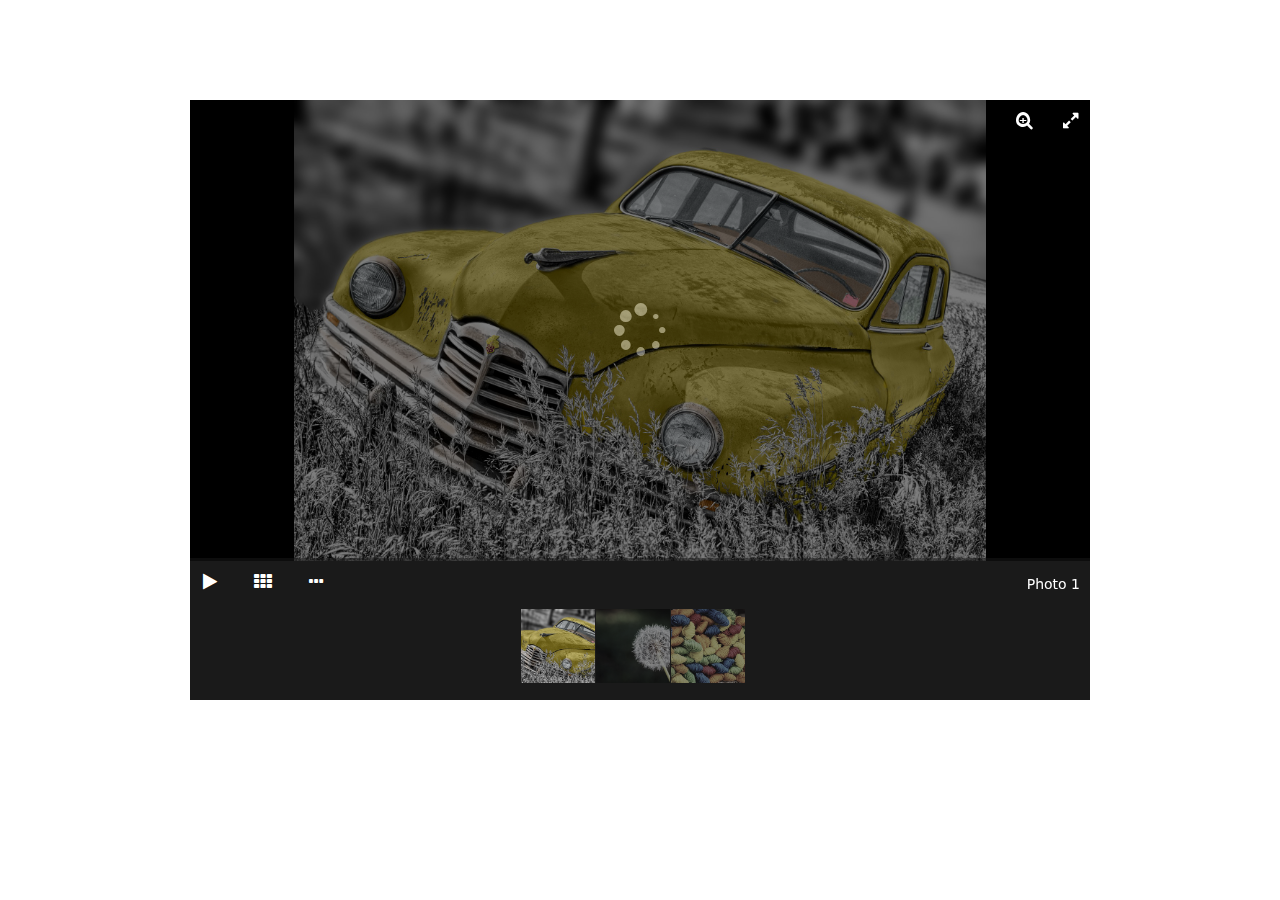
<file: dist/custom-background-and-text-colours.html>
<!DOCTYPE html>
<html lang="en-US">
<head>
    <meta charset="UTF-8" />
    <title>Custom background and text colours</title>
    <link rel="stylesheet" type="text/css" media="all" href="css/font-awesome.min.css" />
    <link rel="stylesheet" type="text/css" media="all" href="css/jgallery.min.css?v=1.6.0" />
    <script type="text/javascript" src="js/jquery-2.0.3.min.js"></script>
    <script type="text/javascript" src="js/jgallery.min.js?v=1.6.0"></script>
    <script type="text/javascript" src="js/tinycolor-0.9.16.min.js"></script>
    <script type="text/javascript" src="js/touchswipe.min.js"></script>
</head>
<body style="width: 900px; margin: 100px auto; height: auto;">
<script type="text/javascript">
$( function() {
    $( '#gallery' ).jGallery( { backgroundColor: 'black', textColor: 'white' } );
} );
</script>
<div id="gallery">
    <a href="images/large/1.jpg"><img src="images/thumbs/1.jpg" alt="Photo 1" /></a>
    <a href="images/large/2.jpg"><img src="images/thumbs/2.jpg" alt="Photo 2" /></a>
    <a href="images/large/3.jpg"><img src="images/thumbs/3.jpg" alt="Photo 3" /></a>
</div>
</body>
</html>
</file>
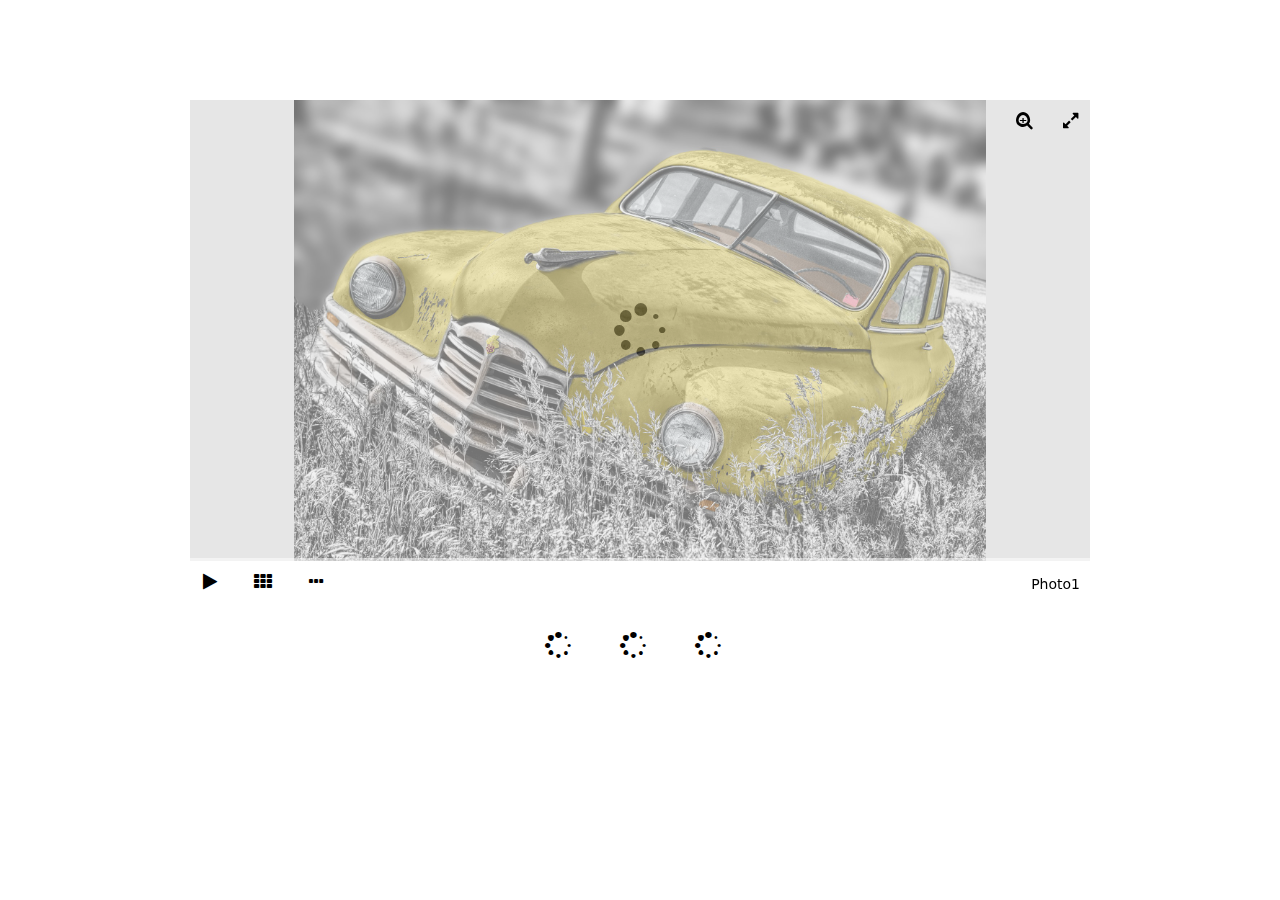
<file: dist/default-jgallery-items.html>
<!DOCTYPE html>
<html lang="en-US">
<head>
    <meta charset="UTF-8" />
    <title>jGallery</title>
    <link rel="stylesheet" type="text/css" media="all" href="css/font-awesome.min.css" />
    <link rel="stylesheet" type="text/css" media="all" href="css/jgallery.min.css?v=1.6.0" />
    <script type="text/javascript" src="js/jquery-2.0.3.min.js"></script>
    <script type="text/javascript" src="js/jgallery.min.js?v=1.6.0"></script>
    <script type="text/javascript" src="js/touchswipe.min.js"></script>
</head>
<body style="width: 900px; margin: 100px auto; height: auto;">
<div id="gallery">
</div>
<script type="text/javascript">
$( function() {
    $( '#gallery' ).jGallery({
        items: [
            {
                url: 'images/large/1.jpg',
                thumbUrl: 'images/thumbs/1.jpg',
                title: 'Photo1'
            },
            {
                url: 'images/large/2.jpg',
                thumbUrl: 'images/thumbs/2.jpg',
                title: 'Photo2'
            },
            {
                url: 'images/large/3.jpg',
                thumbUrl: 'images/thumbs/3.jpg',
                title: 'Photo3'
            }
        ]
    });
} );
</script>
</body>
</html>
</file>
<file: Slides-SlidesJS-3/Slides-SlidesJS-3/examples/multiple/css/example.css>
/*!
 * Bootstrap v2.2.2
 *
 * Copyright 2012 Twitter, Inc
 * Licensed under the Apache License v2.0
 * http://www.apache.org/licenses/LICENSE-2.0
 *
 * Designed and built with all the love in the world @twitter by @mdo and @fat.
 */
.clearfix {
  *zoom: 1;
}
.clearfix:before,
.clearfix:after {
  display: table;
  content: "";
  line-height: 0;
}
.clearfix:after {
  clear: both;
}
.hide-text {
  font: 0/0 a;
  color: transparent;
  text-shadow: none;
  background-color: transparent;
  border: 0;
}
.input-block-level {
  display: block;
  width: 100%;
  min-height: 30px;
  -webkit-box-sizing: border-box;
  -moz-box-sizing: border-box;
  box-sizing: border-box;
}
article,
aside,
details,
figcaption,
figure,
footer,
header,
hgroup,
nav,
section {
  display: block;
}
audio,
canvas,
video {
  display: inline-block;
  *display: inline;
  *zoom: 1;
}
audio:not([controls]) {
  display: none;
}
html {
  font-size: 100%;
  -webkit-text-size-adjust: 100%;
  -ms-text-size-adjust: 100%;
}
a:focus {
  outline: thin dotted #333;
  outline: 5px auto -webkit-focus-ring-color;
  outline-offset: -2px;
}
a:hover,
a:active {
  outline: 0;
}
sub,
sup {
  position: relative;
  font-size: 75%;
  line-height: 0;
  vertical-align: baseline;
}
sup {
  top: -0.5em;
}
sub {
  bottom: -0.25em;
}
img {
  /* Responsive images (ensure images don't scale beyond their parents) */

  max-width: 100%;
  /* Part 1: Set a maxium relative to the parent */

  width: auto\9;
  /* IE7-8 need help adjusting responsive images */

  height: auto;
  /* Part 2: Scale the height according to the width, otherwise you get stretching */

  vertical-align: middle;
  border: 0;
  -ms-interpolation-mode: bicubic;
}
#map_canvas img,
.google-maps img {
  max-width: none;
}
button,
input,
select,
textarea {
  margin: 0;
  font-size: 100%;
  vertical-align: middle;
}
button,
input {
  *overflow: visible;
  line-height: normal;
}
button::-moz-focus-inner,
input::-moz-focus-inner {
  padding: 0;
  border: 0;
}
button,
html input[type="button"],
input[type="reset"],
input[type="submit"] {
  -webkit-appearance: button;
  cursor: pointer;
}
label,
select,
button,
input[type="button"],
input[type="reset"],
input[type="submit"],
input[type="radio"],
input[type="checkbox"] {
  cursor: pointer;
}
input[type="search"] {
  -webkit-box-sizing: content-box;
  -moz-box-sizing: content-box;
  box-sizing: content-box;
  -webkit-appearance: textfield;
}
input[type="search"]::-webkit-search-decoration,
input[type="search"]::-webkit-search-cancel-button {
  -webkit-appearance: none;
}
textarea {
  overflow: auto;
  vertical-align: top;
}
@media print {
  * {
    text-shadow: none !important;
    color: #000 !important;
    background: transparent !important;
    box-shadow: none !important;
  }
  a,
  a:visited {
    text-decoration: underline;
  }
  a[href]:after {
    content: " (" attr(href) ")";
  }
  abbr[title]:after {
    content: " (" attr(title) ")";
  }
  .ir a:after,
  a[href^="javascript:"]:after,
  a[href^="#"]:after {
    content: "";
  }
  pre,
  blockquote {
    border: 1px solid #999;
    page-break-inside: avoid;
  }
  thead {
    display: table-header-group;
  }
  tr,
  img {
    page-break-inside: avoid;
  }
  img {
    max-width: 100% !important;
  }
  @page  {
    margin: 0.5cm;
  }
  p,
  h2,
  h3 {
    orphans: 3;
    widows: 3;
  }
  h2,
  h3 {
    page-break-after: avoid;
  }
}
body {
  margin: 0;
  font-family: "Helvetica Neue", Helvetica, Arial, sans-serif;
  font-size: 14px;
  line-height: 20px;
  color: #333333;
  background-color: #ffffff;
}
/*a {
  color: #0088cc;
  text-decoration: none;
}
a:hover {
  color: #005580;
  text-decoration: underline;
}*/
.img-rounded {
  -webkit-border-radius: 6px;
  -moz-border-radius: 6px;
  border-radius: 6px;
}
.img-polaroid {
  padding: 4px;
  background-color: #fff;
  border: 1px solid #ccc;
  border: 1px solid rgba(0, 0, 0, 0.2);
  -webkit-box-shadow: 0 1px 3px rgba(0, 0, 0, 0.1);
  -moz-box-shadow: 0 1px 3px rgba(0, 0, 0, 0.1);
  box-shadow: 0 1px 3px rgba(0, 0, 0, 0.1);
}
.img-circle {
  -webkit-border-radius: 500px;
  -moz-border-radius: 500px;
  border-radius: 500px;
}
.row {
  margin-left: -20px;
  *zoom: 1;
}
.row:before,
.row:after {
  display: table;
  content: "";
  line-height: 0;
}
.row:after {
  clear: both;
}
[class*="span"] {
  float: left;
  min-height: 1px;
  margin-left: 20px;
}
.container,
.navbar-static-top .container,
.navbar-fixed-top .container,
.navbar-fixed-bottom .container {
  width: 940px;
}
.span12 {
  width: 940px;
}
.span11 {
  width: 860px;
}
.span10 {
  width: 780px;
}
.span9 {
  width: 700px;
}
.span8 {
  width: 620px;
}
.span7 {
  width: 540px;
}
.span6 {
  width: 460px;
}
.span5 {
  width: 380px;
}
.span4 {
  width: 300px;
}
.span3 {
  width: 220px;
}
.span2 {
  width: 140px;
}
.span1 {
  width: 60px;
}
.offset12 {
  margin-left: 980px;
}
.offset11 {
  margin-left: 900px;
}
.offset10 {
  margin-left: 820px;
}
.offset9 {
  margin-left: 740px;
}
.offset8 {
  margin-left: 660px;
}
.offset7 {
  margin-left: 580px;
}
.offset6 {
  margin-left: 500px;
}
.offset5 {
  margin-left: 420px;
}
.offset4 {
  margin-left: 340px;
}
.offset3 {
  margin-left: 260px;
}
.offset2 {
  margin-left: 180px;
}
.offset1 {
  margin-left: 100px;
}
.row-fluid {
  width: 100%;
  *zoom: 1;
}
.row-fluid:before,
.row-fluid:after {
  display: table;
  content: "";
  line-height: 0;
}
.row-fluid:after {
  clear: both;
}
.row-fluid [class*="span"] {
  display: block;
  width: 100%;
  min-height: 30px;
  -webkit-box-sizing: border-box;
  -moz-box-sizing: border-box;
  box-sizing: border-box;
  float: left;
  margin-left: 2.127659574468085%;
  *margin-left: 2.074468085106383%;
}
.row-fluid [class*="span"]:first-child {
  margin-left: 0;
}
.row-fluid .controls-row [class*="span"] + [class*="span"] {
  margin-left: 2.127659574468085%;
}
.row-fluid .span12 {
  width: 100%;
  *width: 99.94680851063829%;
}
.row-fluid .span11 {
  width: 91.48936170212765%;
  *width: 91.43617021276594%;
}
.row-fluid .span10 {
  width: 82.97872340425532%;
  *width: 82.92553191489361%;
}
.row-fluid .span9 {
  width: 74.46808510638297%;
  *width: 74.41489361702126%;
}
.row-fluid .span8 {
  width: 65.95744680851064%;
  *width: 65.90425531914893%;
}
.row-fluid .span7 {
  width: 57.44680851063829%;
  *width: 57.39361702127659%;
}
.row-fluid .span6 {
  width: 48.93617021276595%;
  *width: 48.88297872340425%;
}
.row-fluid .span5 {
  width: 40.42553191489362%;
  *width: 40.37234042553192%;
}
.row-fluid .span4 {
  width: 31.914893617021278%;
  *width: 31.861702127659576%;
}
.row-fluid .span3 {
  width: 23.404255319148934%;
  *width: 23.351063829787233%;
}
.row-fluid .span2 {
  width: 14.893617021276595%;
  *width: 14.840425531914894%;
}
.row-fluid .span1 {
  width: 6.382978723404255%;
  *width: 6.329787234042553%;
}
.row-fluid .offset12 {
  margin-left: 104.25531914893617%;
  *margin-left: 104.14893617021275%;
}
.row-fluid .offset12:first-child {
  margin-left: 102.12765957446808%;
  *margin-left: 102.02127659574467%;
}
.row-fluid .offset11 {
  margin-left: 95.74468085106382%;
  *margin-left: 95.6382978723404%;
}
.row-fluid .offset11:first-child {
  margin-left: 93.61702127659574%;
  *margin-left: 93.51063829787232%;
}
.row-fluid .offset10 {
  margin-left: 87.23404255319149%;
  *margin-left: 87.12765957446807%;
}
.row-fluid .offset10:first-child {
  margin-left: 85.1063829787234%;
  *margin-left: 84.99999999999999%;
}
.row-fluid .offset9 {
  margin-left: 78.72340425531914%;
  *margin-left: 78.61702127659572%;
}
.row-fluid .offset9:first-child {
  margin-left: 76.59574468085106%;
  *margin-left: 76.48936170212764%;
}
.row-fluid .offset8 {
  margin-left: 70.2127659574468%;
  *margin-left: 70.10638297872339%;
}
.row-fluid .offset8:first-child {
  margin-left: 68.08510638297872%;
  *margin-left: 67.9787234042553%;
}
.row-fluid .offset7 {
  margin-left: 61.70212765957446%;
  *margin-left: 61.59574468085106%;
}
.row-fluid .offset7:first-child {
  margin-left: 59.574468085106375%;
  *margin-left: 59.46808510638297%;
}
.row-fluid .offset6 {
  margin-left: 53.191489361702125%;
  *margin-left: 53.085106382978715%;
}
.row-fluid .offset6:first-child {
  margin-left: 51.063829787234035%;
  *margin-left: 50.95744680851063%;
}
.row-fluid .offset5 {
  margin-left: 44.68085106382979%;
  *margin-left: 44.57446808510638%;
}
.row-fluid .offset5:first-child {
  margin-left: 42.5531914893617%;
  *margin-left: 42.4468085106383%;
}
.row-fluid .offset4 {
  margin-left: 36.170212765957444%;
  *margin-left: 36.06382978723405%;
}
.row-fluid .offset4:first-child {
  margin-left: 34.04255319148936%;
  *margin-left: 33.93617021276596%;
}
.row-fluid .offset3 {
  margin-left: 27.659574468085104%;
  *margin-left: 27.5531914893617%;
}
.row-fluid .offset3:first-child {
  margin-left: 25.53191489361702%;
  *margin-left: 25.425531914893618%;
}
.row-fluid .offset2 {
  margin-left: 19.148936170212764%;
  *margin-left: 19.04255319148936%;
}
.row-fluid .offset2:first-child {
  margin-left: 17.02127659574468%;
  *margin-left: 16.914893617021278%;
}
.row-fluid .offset1 {
  margin-left: 10.638297872340425%;
  *margin-left: 10.53191489361702%;
}
.row-fluid .offset1:first-child {
  margin-left: 8.51063829787234%;
  *margin-left: 8.404255319148938%;
}
[class*="span"].hide,
.row-fluid [class*="span"].hide {
  display: none;
}
[class*="span"].pull-right,
.row-fluid [class*="span"].pull-right {
  float: right;
}
.container {
  margin-right: auto;
  margin-left: auto;
  *zoom: 1;
}
.container:before,
.container:after {
  display: table;
  content: "";
  line-height: 0;
}
.container:after {
  clear: both;
}
.container-fluid {
  padding-right: 20px;
  padding-left: 20px;
  *zoom: 1;
}
.container-fluid:before,
.container-fluid:after {
  display: table;
  content: "";
  line-height: 0;
}
.container-fluid:after {
  clear: both;
}
.btn {
  display: inline-block;
  *display: inline;
  /* IE7 inline-block hack */

  *zoom: 1;
  padding: 4px 12px;
  margin-bottom: 0;
  font-size: 14px;
  line-height: 20px;
  text-align: center;
  vertical-align: middle;
  cursor: pointer;
  color: #333333;
  text-shadow: 0 1px 1px rgba(255, 255, 255, 0.75);
  background-color: #f5f5f5;
  background-image: -moz-linear-gradient(top, #ffffff, #e6e6e6);
  background-image: -webkit-gradient(linear, 0 0, 0 100%, from(#ffffff), to(#e6e6e6));
  background-image: -webkit-linear-gradient(top, #ffffff, #e6e6e6);
  background-image: -o-linear-gradient(top, #ffffff, #e6e6e6);
  background-image: linear-gradient(to bottom, #ffffff, #e6e6e6);
  background-repeat: repeat-x;
  filter: progid:DXImageTransform.Microsoft.gradient(startColorstr='#ffffffff', endColorstr='#ffe6e6e6', GradientType=0);
  border-color: #e6e6e6 #e6e6e6 #bfbfbf;
  border-color: rgba(0, 0, 0, 0.1) rgba(0, 0, 0, 0.1) rgba(0, 0, 0, 0.25);
  *background-color: #e6e6e6;
  /* Darken IE7 buttons by default so they stand out more given they won't have borders */

  filter: progid:DXImageTransform.Microsoft.gradient(enabled = false);
  border: 1px solid #bbbbbb;
  *border: 0;
  border-bottom-color: #a2a2a2;
  -webkit-border-radius: 4px;
  -moz-border-radius: 4px;
  border-radius: 4px;
  *margin-left: .3em;
  -webkit-box-shadow: inset 0 1px 0 rgba(255,255,255,.2), 0 1px 2px rgba(0,0,0,.05);
  -moz-box-shadow: inset 0 1px 0 rgba(255,255,255,.2), 0 1px 2px rgba(0,0,0,.05);
  box-shadow: inset 0 1px 0 rgba(255,255,255,.2), 0 1px 2px rgba(0,0,0,.05);
}
.btn:hover,
.btn:active,
.btn.active,
.btn.disabled,
.btn[disabled] {
  color: #333333;
  background-color: #e6e6e6;
  *background-color: #d9d9d9;
}
.btn:active,
.btn.active {
  background-color: #cccccc \9;
}
.btn:first-child {
  *margin-left: 0;
}
.btn:hover {
  color: #333333;
  text-decoration: none;
  background-position: 0 -15px;
  -webkit-transition: background-position 0.1s linear;
  -moz-transition: background-position 0.1s linear;
  -o-transition: background-position 0.1s linear;
  transition: background-position 0.1s linear;
}
.btn:focus {
  outline: thin dotted #333;
  outline: 5px auto -webkit-focus-ring-color;
  outline-offset: -2px;
}
.btn.active,
.btn:active {
  background-image: none;
  outline: 0;
  -webkit-box-shadow: inset 0 2px 4px rgba(0,0,0,.15), 0 1px 2px rgba(0,0,0,.05);
  -moz-box-shadow: inset 0 2px 4px rgba(0,0,0,.15), 0 1px 2px rgba(0,0,0,.05);
  box-shadow: inset 0 2px 4px rgba(0,0,0,.15), 0 1px 2px rgba(0,0,0,.05);
}
.btn.disabled,
.btn[disabled] {
  cursor: default;
  background-image: none;
  opacity: 0.65;
  filter: alpha(opacity=65);
  -webkit-box-shadow: none;
  -moz-box-shadow: none;
  box-shadow: none;
}
.btn-large {
  padding: 11px 19px;
  font-size: 17.5px;
  -webkit-border-radius: 6px;
  -moz-border-radius: 6px;
  border-radius: 6px;
}
.btn-large [class^="icon-"],
.btn-large [class*=" icon-"] {
  margin-top: 4px;
}
.btn-small {
  padding: 2px 10px;
  font-size: 11.9px;
  -webkit-border-radius: 3px;
  -moz-border-radius: 3px;
  border-radius: 3px;
}
.btn-small [class^="icon-"],
.btn-small [class*=" icon-"] {
  margin-top: 0;
}
.btn-mini [class^="icon-"],
.btn-mini [class*=" icon-"] {
  margin-top: -1px;
}
.btn-mini {
  padding: 0 6px;
  font-size: 10.5px;
  -webkit-border-radius: 3px;
  -moz-border-radius: 3px;
  border-radius: 3px;
}
.btn-block {
  display: block;
  width: 100%;
  padding-left: 0;
  padding-right: 0;
  -webkit-box-sizing: border-box;
  -moz-box-sizing: border-box;
  box-sizing: border-box;
}
.btn-block + .btn-block {
  margin-top: 5px;
}
input[type="submit"].btn-block,
input[type="reset"].btn-block,
input[type="button"].btn-block {
  width: 100%;
}
.btn-primary.active,
.btn-warning.active,
.btn-danger.active,
.btn-success.active,
.btn-info.active,
.btn-inverse.active {
  color: rgba(255, 255, 255, 0.75);
}
.btn {
  border-color: #c5c5c5;
  border-color: rgba(0, 0, 0, 0.15) rgba(0, 0, 0, 0.15) rgba(0, 0, 0, 0.25);
}
.btn-primary {
  color: #ffffff;
  text-shadow: 0 -1px 0 rgba(0, 0, 0, 0.25);
  background-color: #006dcc;
  background-image: -moz-linear-gradient(top, #0088cc, #0044cc);
  background-image: -webkit-gradient(linear, 0 0, 0 100%, from(#0088cc), to(#0044cc));
  background-image: -webkit-linear-gradient(top, #0088cc, #0044cc);
  background-image: -o-linear-gradient(top, #0088cc, #0044cc);
  background-image: linear-gradient(to bottom, #0088cc, #0044cc);
  background-repeat: repeat-x;
  filter: progid:DXImageTransform.Microsoft.gradient(startColorstr='#ff0088cc', endColorstr='#ff0044cc', GradientType=0);
  border-color: #0044cc #0044cc #002a80;
  border-color: rgba(0, 0, 0, 0.1) rgba(0, 0, 0, 0.1) rgba(0, 0, 0, 0.25);
  *background-color: #0044cc;
  /* Darken IE7 buttons by default so they stand out more given they won't have borders */

  filter: progid:DXImageTransform.Microsoft.gradient(enabled = false);
}
.btn-primary:hover,
.btn-primary:active,
.btn-primary.active,
.btn-primary.disabled,
.btn-primary[disabled] {
  color: #ffffff;
  background-color: #0044cc;
  *background-color: #003bb3;
}
.btn-primary:active,
.btn-primary.active {
  background-color: #003399 \9;
}
.btn-warning {
  color: #ffffff;
  text-shadow: 0 -1px 0 rgba(0, 0, 0, 0.25);
  background-color: #faa732;
  background-image: -moz-linear-gradient(top, #fbb450, #f89406);
  background-image: -webkit-gradient(linear, 0 0, 0 100%, from(#fbb450), to(#f89406));
  background-image: -webkit-linear-gradient(top, #fbb450, #f89406);
  background-image: -o-linear-gradient(top, #fbb450, #f89406);
  background-image: linear-gradient(to bottom, #fbb450, #f89406);
  background-repeat: repeat-x;
  filter: progid:DXImageTransform.Microsoft.gradient(startColorstr='#fffbb450', endColorstr='#fff89406', GradientType=0);
  border-color: #f89406 #f89406 #ad6704;
  border-color: rgba(0, 0, 0, 0.1) rgba(0, 0, 0, 0.1) rgba(0, 0, 0, 0.25);
  *background-color: #f89406;
  /* Darken IE7 buttons by default so they stand out more given they won't have borders */

  filter: progid:DXImageTransform.Microsoft.gradient(enabled = false);
}
.btn-warning:hover,
.btn-warning:active,
.btn-warning.active,
.btn-warning.disabled,
.btn-warning[disabled] {
  color: #ffffff;
  background-color: #f89406;
  *background-color: #df8505;
}
.btn-warning:active,
.btn-warning.active {
  background-color: #c67605 \9;
}
.btn-danger {
  color: #ffffff;
  text-shadow: 0 -1px 0 rgba(0, 0, 0, 0.25);
  background-color: #da4f49;
  background-image: -moz-linear-gradient(top, #ee5f5b, #bd362f);
  background-image: -webkit-gradient(linear, 0 0, 0 100%, from(#ee5f5b), to(#bd362f));
  background-image: -webkit-linear-gradient(top, #ee5f5b, #bd362f);
  background-image: -o-linear-gradient(top, #ee5f5b, #bd362f);
  background-image: linear-gradient(to bottom, #ee5f5b, #bd362f);
  background-repeat: repeat-x;
  filter: progid:DXImageTransform.Microsoft.gradient(startColorstr='#ffee5f5b', endColorstr='#ffbd362f', GradientType=0);
  border-color: #bd362f #bd362f #802420;
  border-color: rgba(0, 0, 0, 0.1) rgba(0, 0, 0, 0.1) rgba(0, 0, 0, 0.25);
  *background-color: #bd362f;
  /* Darken IE7 buttons by default so they stand out more given they won't have borders */

  filter: progid:DXImageTransform.Microsoft.gradient(enabled = false);
}
.btn-danger:hover,
.btn-danger:active,
.btn-danger.active,
.btn-danger.disabled,
.btn-danger[disabled] {
  color: #ffffff;
  background-color: #bd362f;
  *background-color: #a9302a;
}
.btn-danger:active,
.btn-danger.active {
  background-color: #942a25 \9;
}
.btn-success {
  color: #ffffff;
  text-shadow: 0 -1px 0 rgba(0, 0, 0, 0.25);
  background-color: #5bb75b;
  background-image: -moz-linear-gradient(top, #62c462, #51a351);
  background-image: -webkit-gradient(linear, 0 0, 0 100%, from(#62c462), to(#51a351));
  background-image: -webkit-linear-gradient(top, #62c462, #51a351);
  background-image: -o-linear-gradient(top, #62c462, #51a351);
  background-image: linear-gradient(to bottom, #62c462, #51a351);
  background-repeat: repeat-x;
  filter: progid:DXImageTransform.Microsoft.gradient(startColorstr='#ff62c462', endColorstr='#ff51a351', GradientType=0);
  border-color: #51a351 #51a351 #387038;
  border-color: rgba(0, 0, 0, 0.1) rgba(0, 0, 0, 0.1) rgba(0, 0, 0, 0.25);
  *background-color: #51a351;
  /* Darken IE7 buttons by default so they stand out more given they won't have borders */

  filter: progid:DXImageTransform.Microsoft.gradient(enabled = false);
}
.btn-success:hover,
.btn-success:active,
.btn-success.active,
.btn-success.disabled,
.btn-success[disabled] {
  color: #ffffff;
  background-color: #51a351;
  *background-color: #499249;
}
.btn-success:active,
.btn-success.active {
  background-color: #408140 \9;
}
.btn-info {
  color: #ffffff;
  text-shadow: 0 -1px 0 rgba(0, 0, 0, 0.25);
  background-color: #49afcd;
  background-image: -moz-linear-gradient(top, #5bc0de, #2f96b4);
  background-image: -webkit-gradient(linear, 0 0, 0 100%, from(#5bc0de), to(#2f96b4));
  background-image: -webkit-linear-gradient(top, #5bc0de, #2f96b4);
  background-image: -o-linear-gradient(top, #5bc0de, #2f96b4);
  background-image: linear-gradient(to bottom, #5bc0de, #2f96b4);
  background-repeat: repeat-x;
  filter: progid:DXImageTransform.Microsoft.gradient(startColorstr='#ff5bc0de', endColorstr='#ff2f96b4', GradientType=0);
  border-color: #2f96b4 #2f96b4 #1f6377;
  border-color: rgba(0, 0, 0, 0.1) rgba(0, 0, 0, 0.1) rgba(0, 0, 0, 0.25);
  *background-color: #2f96b4;
  /* Darken IE7 buttons by default so they stand out more given they won't have borders */

  filter: progid:DXImageTransform.Microsoft.gradient(enabled = false);
}
.btn-info:hover,
.btn-info:active,
.btn-info.active,
.btn-info.disabled,
.btn-info[disabled] {
  color: #ffffff;
  background-color: #2f96b4;
  *background-color: #2a85a0;
}
.btn-info:active,
.btn-info.active {
  background-color: #24748c \9;
}
.btn-inverse {
  color: #ffffff;
  text-shadow: 0 -1px 0 rgba(0, 0, 0, 0.25);
  background-color: #363636;
  background-image: -moz-linear-gradient(top, #444444, #222222);
  background-image: -webkit-gradient(linear, 0 0, 0 100%, from(#444444), to(#222222));
  background-image: -webkit-linear-gradient(top, #444444, #222222);
  background-image: -o-linear-gradient(top, #444444, #222222);
  background-image: linear-gradient(to bottom, #444444, #222222);
  background-repeat: repeat-x;
  filter: progid:DXImageTransform.Microsoft.gradient(startColorstr='#ff444444', endColorstr='#ff222222', GradientType=0);
  border-color: #222222 #222222 #000000;
  border-color: rgba(0, 0, 0, 0.1) rgba(0, 0, 0, 0.1) rgba(0, 0, 0, 0.25);
  *background-color: #222222;
  /* Darken IE7 buttons by default so they stand out more given they won't have borders */

  filter: progid:DXImageTransform.Microsoft.gradient(enabled = false);
}
.btn-inverse:hover,
.btn-inverse:active,
.btn-inverse.active,
.btn-inverse.disabled,
.btn-inverse[disabled] {
  color: #ffffff;
  background-color: #222222;
  *background-color: #151515;
}
.btn-inverse:active,
.btn-inverse.active {
  background-color: #080808 \9;
}
button.btn,
input[type="submit"].btn {
  *padding-top: 3px;
  *padding-bottom: 3px;
}
button.btn::-moz-focus-inner,
input[type="submit"].btn::-moz-focus-inner {
  padding: 0;
  border: 0;
}
button.btn.btn-large,
input[type="submit"].btn.btn-large {
  *padding-top: 7px;
  *padding-bottom: 7px;
}
button.btn.btn-small,
input[type="submit"].btn.btn-small {
  *padding-top: 3px;
  *padding-bottom: 3px;
}
button.btn.btn-mini,
input[type="submit"].btn.btn-mini {
  *padding-top: 1px;
  *padding-bottom: 1px;
}
.btn-link,
.btn-link:active,
.btn-link[disabled] {
  background-color: transparent;
  background-image: none;
  -webkit-box-shadow: none;
  -moz-box-shadow: none;
  box-shadow: none;
}
.btn-link {
  border-color: transparent;
  cursor: pointer;
  color: #0088cc;
  -webkit-border-radius: 0;
  -moz-border-radius: 0;
  border-radius: 0;
}
.btn-link:hover {
  color: #005580;
  text-decoration: underline;
  background-color: transparent;
}
.btn-link[disabled]:hover {
  color: #333333;
  text-decoration: none;
}
.btn-group {
  position: relative;
  display: inline-block;
  *display: inline;
  /* IE7 inline-block hack */

  *zoom: 1;
  font-size: 0;
  vertical-align: middle;
  white-space: nowrap;
  *margin-left: .3em;
}
.btn-group:first-child {
  *margin-left: 0;
}
.btn-group + .btn-group {
  margin-left: 5px;
}
.btn-toolbar {
  font-size: 0;
  margin-top: 10px;
  margin-bottom: 10px;
}
.btn-toolbar > .btn + .btn,
.btn-toolbar > .btn-group + .btn,
.btn-toolbar > .btn + .btn-group {
  margin-left: 5px;
}
.btn-group > .btn {
  position: relative;
  -webkit-border-radius: 0;
  -moz-border-radius: 0;
  border-radius: 0;
}
.btn-group > .btn + .btn {
  margin-left: -1px;
}
.btn-group > .btn,
.btn-group > .dropdown-menu,
.btn-group > .popover {
  font-size: 14px;
}
.btn-group > .btn-mini {
  font-size: 10.5px;
}
.btn-group > .btn-small {
  font-size: 11.9px;
}
.btn-group > .btn-large {
  font-size: 17.5px;
}
.btn-group > .btn:first-child {
  margin-left: 0;
  -webkit-border-top-left-radius: 4px;
  -moz-border-radius-topleft: 4px;
  border-top-left-radius: 4px;
  -webkit-border-bottom-left-radius: 4px;
  -moz-border-radius-bottomleft: 4px;
  border-bottom-left-radius: 4px;
}
.btn-group > .btn:last-child,
.btn-group > .dropdown-toggle {
  -webkit-border-top-right-radius: 4px;
  -moz-border-radius-topright: 4px;
  border-top-right-radius: 4px;
  -webkit-border-bottom-right-radius: 4px;
  -moz-border-radius-bottomright: 4px;
  border-bottom-right-radius: 4px;
}
.btn-group > .btn.large:first-child {
  margin-left: 0;
  -webkit-border-top-left-radius: 6px;
  -moz-border-radius-topleft: 6px;
  border-top-left-radius: 6px;
  -webkit-border-bottom-left-radius: 6px;
  -moz-border-radius-bottomleft: 6px;
  border-bottom-left-radius: 6px;
}
.btn-group > .btn.large:last-child,
.btn-group > .large.dropdown-toggle {
  -webkit-border-top-right-radius: 6px;
  -moz-border-radius-topright: 6px;
  border-top-right-radius: 6px;
  -webkit-border-bottom-right-radius: 6px;
  -moz-border-radius-bottomright: 6px;
  border-bottom-right-radius: 6px;
}
.btn-group > .btn:hover,
.btn-group > .btn:focus,
.btn-group > .btn:active,
.btn-group > .btn.active {
  z-index: 2;
}
.btn-group .dropdown-toggle:active,
.btn-group.open .dropdown-toggle {
  outline: 0;
}
.btn-group > .btn + .dropdown-toggle {
  padding-left: 8px;
  padding-right: 8px;
  -webkit-box-shadow: inset 1px 0 0 rgba(255,255,255,.125), inset 0 1px 0 rgba(255,255,255,.2), 0 1px 2px rgba(0,0,0,.05);
  -moz-box-shadow: inset 1px 0 0 rgba(255,255,255,.125), inset 0 1px 0 rgba(255,255,255,.2), 0 1px 2px rgba(0,0,0,.05);
  box-shadow: inset 1px 0 0 rgba(255,255,255,.125), inset 0 1px 0 rgba(255,255,255,.2), 0 1px 2px rgba(0,0,0,.05);
  *padding-top: 5px;
  *padding-bottom: 5px;
}
.btn-group > .btn-mini + .dropdown-toggle {
  padding-left: 5px;
  padding-right: 5px;
  *padding-top: 2px;
  *padding-bottom: 2px;
}
.btn-group > .btn-small + .dropdown-toggle {
  *padding-top: 5px;
  *padding-bottom: 4px;
}
.btn-group > .btn-large + .dropdown-toggle {
  padding-left: 12px;
  padding-right: 12px;
  *padding-top: 7px;
  *padding-bottom: 7px;
}
.btn-group.open .dropdown-toggle {
  background-image: none;
  -webkit-box-shadow: inset 0 2px 4px rgba(0,0,0,.15), 0 1px 2px rgba(0,0,0,.05);
  -moz-box-shadow: inset 0 2px 4px rgba(0,0,0,.15), 0 1px 2px rgba(0,0,0,.05);
  box-shadow: inset 0 2px 4px rgba(0,0,0,.15), 0 1px 2px rgba(0,0,0,.05);
}
.btn-group.open .btn.dropdown-toggle {
  background-color: #e6e6e6;
}
.btn-group.open .btn-primary.dropdown-toggle {
  background-color: #0044cc;
}
.btn-group.open .btn-warning.dropdown-toggle {
  background-color: #f89406;
}
.btn-group.open .btn-danger.dropdown-toggle {
  background-color: #bd362f;
}
.btn-group.open .btn-success.dropdown-toggle {
  background-color: #51a351;
}
.btn-group.open .btn-info.dropdown-toggle {
  background-color: #2f96b4;
}
.btn-group.open .btn-inverse.dropdown-toggle {
  background-color: #222222;
}
.btn .caret {
  margin-top: 8px;
  margin-left: 0;
}
.btn-mini .caret,
.btn-small .caret,
.btn-large .caret {
  margin-top: 6px;
}
.btn-large .caret {
  border-left-width: 5px;
  border-right-width: 5px;
  border-top-width: 5px;
}
.dropup .btn-large .caret {
  border-bottom-width: 5px;
}
.btn-primary .caret,
.btn-warning .caret,
.btn-danger .caret,
.btn-info .caret,
.btn-success .caret,
.btn-inverse .caret {
  border-top-color: #ffffff;
  border-bottom-color: #ffffff;
}
.btn-group-vertical {
  display: inline-block;
  *display: inline;
  /* IE7 inline-block hack */

  *zoom: 1;
}
.btn-group-vertical > .btn {
  display: block;
  float: none;
  max-width: 100%;
  -webkit-border-radius: 0;
  -moz-border-radius: 0;
  border-radius: 0;
}
.btn-group-vertical > .btn + .btn {
  margin-left: 0;
  margin-top: -1px;
}
.btn-group-vertical > .btn:first-child {
  -webkit-border-radius: 4px 4px 0 0;
  -moz-border-radius: 4px 4px 0 0;
  border-radius: 4px 4px 0 0;
}
.btn-group-vertical > .btn:last-child {
  -webkit-border-radius: 0 0 4px 4px;
  -moz-border-radius: 0 0 4px 4px;
  border-radius: 0 0 4px 4px;
}
.btn-group-vertical > .btn-large:first-child {
  -webkit-border-radius: 6px 6px 0 0;
  -moz-border-radius: 6px 6px 0 0;
  border-radius: 6px 6px 0 0;
}
.btn-group-vertical > .btn-large:last-child {
  -webkit-border-radius: 0 0 6px 6px;
  -moz-border-radius: 0 0 6px 6px;
  border-radius: 0 0 6px 6px;
}
.navbar {
  overflow: visible;
  margin-bottom: 20px;
  *position: relative;
  *z-index: 2;
}
.navbar-inner {
  min-height: 40px;
  padding-left: 20px;
  padding-right: 20px;
  background-color: #fafafa;
  background-image: -moz-linear-gradient(top, #ffffff, #f2f2f2);
  background-image: -webkit-gradient(linear, 0 0, 0 100%, from(#ffffff), to(#f2f2f2));
  background-image: -webkit-linear-gradient(top, #ffffff, #f2f2f2);
  background-image: -o-linear-gradient(top, #ffffff, #f2f2f2);
  background-image: linear-gradient(to bottom, #ffffff, #f2f2f2);
  background-repeat: repeat-x;
  filter: progid:DXImageTransform.Microsoft.gradient(startColorstr='#ffffffff', endColorstr='#fff2f2f2', GradientType=0);
  border: 1px solid #d4d4d4;
  -webkit-border-radius: 4px;
  -moz-border-radius: 4px;
  border-radius: 4px;
  -webkit-box-shadow: 0 1px 4px rgba(0, 0, 0, 0.065);
  -moz-box-shadow: 0 1px 4px rgba(0, 0, 0, 0.065);
  box-shadow: 0 1px 4px rgba(0, 0, 0, 0.065);
  *zoom: 1;
}
.navbar-inner:before,
.navbar-inner:after {
  display: table;
  content: "";
  line-height: 0;
}
.navbar-inner:after {
  clear: both;
}
.navbar .container {
  width: auto !important;
}
.nav-collapse.collapse {
  height: auto;
  overflow: visible;
}
.navbar .brand {
  float: left;
  display: block;
  padding: 10px 20px 10px;
  margin-left: -20px;
  font-size: 20px;
  font-weight: 200;
  color: #777777;
  text-shadow: 0 1px 0 #ffffff;
}
.navbar .brand.pull-right {
  float: right;
}
.navbar .brand:hover {
  text-decoration: none;
}
.navbar-text {
  margin-bottom: 0;
  line-height: 40px;
  color: #777777;
}
.navbar-link {
  color: #777777;
}
.navbar-link:hover {
  color: #333333;
}
.navbar .divider-vertical {
  height: 40px;
  margin: 0 9px;
  border-left: 1px solid #f2f2f2;
  border-right: 1px solid #ffffff;
}
.navbar .btn,
.navbar .btn-group {
  margin-top: 5px;
}
.navbar .btn-group .btn,
.navbar .input-prepend .btn,
.navbar .input-append .btn {
  margin-top: 0;
}

.navbar-static-top {
  position: static;
  margin-bottom: 0;
}
.navbar-static-top .navbar-inner {
  -webkit-border-radius: 0;
  -moz-border-radius: 0;
  border-radius: 0;
}
.navbar-fixed-top,
.navbar-fixed-bottom {
  position: fixed;
  right: 0;
  left: 0;
  z-index: 1030;
  margin-bottom: 0;
}
.navbar-fixed-top .navbar-inner,
.navbar-static-top .navbar-inner {
  border-width: 0 0 1px;
}
.navbar-fixed-bottom .navbar-inner {
  border-width: 1px 0 0;
}
.navbar-fixed-top .navbar-inner,
.navbar-fixed-bottom .navbar-inner {
  padding-left: 0;
  padding-right: 0;
  -webkit-border-radius: 0;
  -moz-border-radius: 0;
  border-radius: 0;
}
.navbar-static-top .container,
.navbar-fixed-top .container,
.navbar-fixed-bottom .container {
  width: 940px;
}
.navbar-fixed-top {
  top: 0;
}
.navbar-fixed-top .navbar-inner,
.navbar-static-top .navbar-inner {
  -webkit-box-shadow: 0 1px 10px rgba(0,0,0,.1);
  -moz-box-shadow: 0 1px 10px rgba(0,0,0,.1);
  box-shadow: 0 1px 10px rgba(0,0,0,.1);
}
.navbar-fixed-bottom {
  bottom: 0;
}
.navbar-fixed-bottom .navbar-inner {
  -webkit-box-shadow: 0 -1px 10px rgba(0,0,0,.1);
  -moz-box-shadow: 0 -1px 10px rgba(0,0,0,.1);
  box-shadow: 0 -1px 10px rgba(0,0,0,.1);
}
.navbar .nav {
  position: relative;
  left: 0;
  display: block;
  float: left;
  margin: 0 10px 0 0;
  padding: 0;
}
.navbar .nav.pull-right {
  float: right;
  margin-right: 0;
}
.navbar .nav > li {
  float: left;
}
.navbar .nav > li > a {
  float: none;
  padding: 10px 15px 10px;
  color: #777777;
  text-decoration: none;
  text-shadow: 0 1px 0 #ffffff;
}
.navbar .nav .dropdown-toggle .caret {
  margin-top: 8px;
}
.navbar .nav > li > a:focus,
.navbar .nav > li > a:hover {
  background-color: transparent;
  color: #333333;
  text-decoration: none;
}
.navbar .nav > .active > a,
.navbar .nav > .active > a:hover,
.navbar .nav > .active > a:focus {
  color: #555555;
  text-decoration: none;
  background-color: #e5e5e5;
  -webkit-box-shadow: inset 0 3px 8px rgba(0, 0, 0, 0.125);
  -moz-box-shadow: inset 0 3px 8px rgba(0, 0, 0, 0.125);
  box-shadow: inset 0 3px 8px rgba(0, 0, 0, 0.125);
}
.navbar .btn-navbar {
  display: none;
  float: right;
  padding: 7px 10px;
  margin-left: 5px;
  margin-right: 5px;
  color: #ffffff;
  text-shadow: 0 -1px 0 rgba(0, 0, 0, 0.25);
  background-color: #ededed;
  background-image: -moz-linear-gradient(top, #f2f2f2, #e5e5e5);
  background-image: -webkit-gradient(linear, 0 0, 0 100%, from(#f2f2f2), to(#e5e5e5));
  background-image: -webkit-linear-gradient(top, #f2f2f2, #e5e5e5);
  background-image: -o-linear-gradient(top, #f2f2f2, #e5e5e5);
  background-image: linear-gradient(to bottom, #f2f2f2, #e5e5e5);
  background-repeat: repeat-x;
  filter: progid:DXImageTransform.Microsoft.gradient(startColorstr='#fff2f2f2', endColorstr='#ffe5e5e5', GradientType=0);
  border-color: #e5e5e5 #e5e5e5 #bfbfbf;
  border-color: rgba(0, 0, 0, 0.1) rgba(0, 0, 0, 0.1) rgba(0, 0, 0, 0.25);
  *background-color: #e5e5e5;
  /* Darken IE7 buttons by default so they stand out more given they won't have borders */

  filter: progid:DXImageTransform.Microsoft.gradient(enabled = false);
  -webkit-box-shadow: inset 0 1px 0 rgba(255,255,255,.1), 0 1px 0 rgba(255,255,255,.075);
  -moz-box-shadow: inset 0 1px 0 rgba(255,255,255,.1), 0 1px 0 rgba(255,255,255,.075);
  box-shadow: inset 0 1px 0 rgba(255,255,255,.1), 0 1px 0 rgba(255,255,255,.075);
}
.navbar .btn-navbar:hover,
.navbar .btn-navbar:active,
.navbar .btn-navbar.active,
.navbar .btn-navbar.disabled,
.navbar .btn-navbar[disabled] {
  color: #ffffff;
  background-color: #e5e5e5;
  *background-color: #d9d9d9;
}
.navbar .btn-navbar:active,
.navbar .btn-navbar.active {
  background-color: #cccccc \9;
}
.navbar .btn-navbar .icon-bar {
  display: block;
  width: 18px;
  height: 2px;
  background-color: #f5f5f5;
  -webkit-border-radius: 1px;
  -moz-border-radius: 1px;
  border-radius: 1px;
  -webkit-box-shadow: 0 1px 0 rgba(0, 0, 0, 0.25);
  -moz-box-shadow: 0 1px 0 rgba(0, 0, 0, 0.25);
  box-shadow: 0 1px 0 rgba(0, 0, 0, 0.25);
}
.btn-navbar .icon-bar + .icon-bar {
  margin-top: 3px;
}
.navbar .nav > li > .dropdown-menu:before {
  content: '';
  display: inline-block;
  border-left: 7px solid transparent;
  border-right: 7px solid transparent;
  border-bottom: 7px solid #ccc;
  border-bottom-color: rgba(0, 0, 0, 0.2);
  position: absolute;
  top: -7px;
  left: 9px;
}
.navbar .nav > li > .dropdown-menu:after {
  content: '';
  display: inline-block;
  border-left: 6px solid transparent;
  border-right: 6px solid transparent;
  border-bottom: 6px solid #ffffff;
  position: absolute;
  top: -6px;
  left: 10px;
}
.navbar-fixed-bottom .nav > li > .dropdown-menu:before {
  border-top: 7px solid #ccc;
  border-top-color: rgba(0, 0, 0, 0.2);
  border-bottom: 0;
  bottom: -7px;
  top: auto;
}
.navbar-fixed-bottom .nav > li > .dropdown-menu:after {
  border-top: 6px solid #ffffff;
  border-bottom: 0;
  bottom: -6px;
  top: auto;
}
.navbar .nav li.dropdown > a:hover .caret {
  border-top-color: #555555;
  border-bottom-color: #555555;
}
.navbar .nav li.dropdown.open > .dropdown-toggle,
.navbar .nav li.dropdown.active > .dropdown-toggle,
.navbar .nav li.dropdown.open.active > .dropdown-toggle {
  background-color: #e5e5e5;
  color: #555555;
}
.navbar .nav li.dropdown > .dropdown-toggle .caret {
  border-top-color: #777777;
  border-bottom-color: #777777;
}
.navbar .nav li.dropdown.open > .dropdown-toggle .caret,
.navbar .nav li.dropdown.active > .dropdown-toggle .caret,
.navbar .nav li.dropdown.open.active > .dropdown-toggle .caret {
  border-top-color: #555555;
  border-bottom-color: #555555;
}
.navbar .pull-right > li > .dropdown-menu,
.navbar .nav > li > .dropdown-menu.pull-right {
  left: auto;
  right: 0;
}
.navbar .pull-right > li > .dropdown-menu:before,
.navbar .nav > li > .dropdown-menu.pull-right:before {
  left: auto;
  right: 12px;
}
.navbar .pull-right > li > .dropdown-menu:after,
.navbar .nav > li > .dropdown-menu.pull-right:after {
  left: auto;
  right: 13px;
}
.navbar .pull-right > li > .dropdown-menu .dropdown-menu,
.navbar .nav > li > .dropdown-menu.pull-right .dropdown-menu {
  left: auto;
  right: 100%;
  margin-left: 0;
  margin-right: -1px;
  -webkit-border-radius: 6px 0 6px 6px;
  -moz-border-radius: 6px 0 6px 6px;
  border-radius: 6px 0 6px 6px;
}
.navbar-inverse .navbar-inner {
  background-color: #1b1b1b;
  background-image: -moz-linear-gradient(top, #222222, #111111);
  background-image: -webkit-gradient(linear, 0 0, 0 100%, from(#222222), to(#111111));
  background-image: -webkit-linear-gradient(top, #222222, #111111);
  background-image: -o-linear-gradient(top, #222222, #111111);
  background-image: linear-gradient(to bottom, #222222, #111111);
  background-repeat: repeat-x;
  filter: progid:DXImageTransform.Microsoft.gradient(startColorstr='#ff222222', endColorstr='#ff111111', GradientType=0);
  border-color: #252525;
}
.navbar-inverse .brand,
.navbar-inverse .nav > li > a {
  color: #999999;
  text-shadow: 0 -1px 0 rgba(0, 0, 0, 0.25);
}
.navbar-inverse .brand:hover,
.navbar-inverse .nav > li > a:hover {
  color: #ffffff;
}
.navbar-inverse .brand {
  color: #999999;
}
.navbar-inverse .navbar-text {
  color: #999999;
}
.navbar-inverse .nav > li > a:focus,
.navbar-inverse .nav > li > a:hover {
  background-color: transparent;
  color: #ffffff;
}
.navbar-inverse .nav .active > a,
.navbar-inverse .nav .active > a:hover,
.navbar-inverse .nav .active > a:focus {
  color: #ffffff;
  background-color: #111111;
}
.navbar-inverse .navbar-link {
  color: #999999;
}
.navbar-inverse .navbar-link:hover {
  color: #ffffff;
}
.navbar-inverse .divider-vertical {
  border-left-color: #111111;
  border-right-color: #222222;
}
.navbar-inverse .nav li.dropdown.open > .dropdown-toggle,
.navbar-inverse .nav li.dropdown.active > .dropdown-toggle,
.navbar-inverse .nav li.dropdown.open.active > .dropdown-toggle {
  background-color: #111111;
  color: #ffffff;
}
.navbar-inverse .nav li.dropdown > a:hover .caret {
  border-top-color: #ffffff;
  border-bottom-color: #ffffff;
}
.navbar-inverse .nav li.dropdown > .dropdown-toggle .caret {
  border-top-color: #999999;
  border-bottom-color: #999999;
}
.navbar-inverse .nav li.dropdown.open > .dropdown-toggle .caret,
.navbar-inverse .nav li.dropdown.active > .dropdown-toggle .caret,
.navbar-inverse .nav li.dropdown.open.active > .dropdown-toggle .caret {
  border-top-color: #ffffff;
  border-bottom-color: #ffffff;
}
.navbar-inverse .navbar-search .search-query {
  color: #ffffff;
  background-color: #515151;
  border-color: #111111;
  -webkit-box-shadow: inset 0 1px 2px rgba(0,0,0,.1), 0 1px 0 rgba(255,255,255,.15);
  -moz-box-shadow: inset 0 1px 2px rgba(0,0,0,.1), 0 1px 0 rgba(255,255,255,.15);
  box-shadow: inset 0 1px 2px rgba(0,0,0,.1), 0 1px 0 rgba(255,255,255,.15);
  -webkit-transition: none;
  -moz-transition: none;
  -o-transition: none;
  transition: none;
}
.navbar-inverse .navbar-search .search-query:-moz-placeholder {
  color: #cccccc;
}
.navbar-inverse .navbar-search .search-query:-ms-input-placeholder {
  color: #cccccc;
}
.navbar-inverse .navbar-search .search-query::-webkit-input-placeholder {
  color: #cccccc;
}
.navbar-inverse .navbar-search .search-query:focus,
.navbar-inverse .navbar-search .search-query.focused {
  padding: 5px 15px;
  color: #333333;
  text-shadow: 0 1px 0 #ffffff;
  background-color: #ffffff;
  border: 0;
  -webkit-box-shadow: 0 0 3px rgba(0, 0, 0, 0.15);
  -moz-box-shadow: 0 0 3px rgba(0, 0, 0, 0.15);
  box-shadow: 0 0 3px rgba(0, 0, 0, 0.15);
  outline: 0;
}
.navbar-inverse .btn-navbar {
  color: #ffffff;
  text-shadow: 0 -1px 0 rgba(0, 0, 0, 0.25);
  background-color: #0e0e0e;
  background-image: -moz-linear-gradient(top, #151515, #040404);
  background-image: -webkit-gradient(linear, 0 0, 0 100%, from(#151515), to(#040404));
  background-image: -webkit-linear-gradient(top, #151515, #040404);
  background-image: -o-linear-gradient(top, #151515, #040404);
  background-image: linear-gradient(to bottom, #151515, #040404);
  background-repeat: repeat-x;
  filter: progid:DXImageTransform.Microsoft.gradient(startColorstr='#ff151515', endColorstr='#ff040404', GradientType=0);
  border-color: #040404 #040404 #000000;
  border-color: rgba(0, 0, 0, 0.1) rgba(0, 0, 0, 0.1) rgba(0, 0, 0, 0.25);
  *background-color: #040404;
  /* Darken IE7 buttons by default so they stand out more given they won't have borders */

  filter: progid:DXImageTransform.Microsoft.gradient(enabled = false);
}
.navbar-inverse .btn-navbar:hover,
.navbar-inverse .btn-navbar:active,
.navbar-inverse .btn-navbar.active,
.navbar-inverse .btn-navbar.disabled,
.navbar-inverse .btn-navbar[disabled] {
  color: #ffffff;
  background-color: #040404;
  *background-color: #000000;
}
.navbar-inverse .btn-navbar:active,
.navbar-inverse .btn-navbar.active {
  background-color: #000000 \9;
}
.accordion {
  margin-bottom: 20px;
}
.accordion-group {
  margin-bottom: 2px;
  border: 1px solid #e5e5e5;
  -webkit-border-radius: 4px;
  -moz-border-radius: 4px;
  border-radius: 4px;
}
.accordion-heading {
  border-bottom: 0;
}
.accordion-heading .accordion-toggle {
  display: block;
  padding: 8px 15px;
}
.accordion-toggle {
  cursor: pointer;
}
.accordion-inner {
  padding: 9px 15px;
  border-top: 1px solid #e5e5e5;
}
.hidden {
  display: none;
  visibility: hidden;
}
.visible-phone {
  display: none !important;
}
.visible-tablet {
  display: none !important;
}
.hidden-desktop {
  display: none !important;
}
.visible-desktop {
  display: inherit !important;
}

/*
  Code example styles
*/
body {
  background: #fcfcfc;
  -webkit-font-smoothing: antialiased;
  font: normal 15px/1.5 "Helvetica Neue", Helvetica, Arial, sans-serif;
  color: #232525;
}

.nav {
    list-style-type: none;
    top: 8px;
}

.nav li {
    marign: 0;
    padding: 0;
}

.nav a {
    font-size: 12px;
    text-transform: uppercase;
    line-height: 1;
    font-weight: 800;
    color: #afb2b6;
    text-decoration: none;
    display: block;
    float: left;
    padding: 6px 15px 2px;
    border-radius: 10px;
    margin: 0 5px;
    text-shadow: 0 1px 4px rgba(0,0,0,.8);
}

.nav .active a, .nav a:hover { color: #fff }

.nav a.active {
    color: #fff;
    text-shadow: 0 -1px 0 rgba(0,0,0,.2);
    box-shadow: 0 1px 2px rgba(255,255,255,.1),inset 0 -1px 4px rgba(0,0,0,1);
    background-color: #111;
}

/* Ad Packs */
#ad_packs {
    margin: 45px 0 30px 0;
    width: 298px;
    overflow: hidden;
}

#footer.small #ad_packs {
  margin:0;
}

#bsap_aplink {
    float: right;
    font-size: 10px;
}

/* Type styles */
h1 {
    font-size: 23px;
    text-transform: uppercase;
}

h2 { font-size: 18px }

h3 { margin: 0 }

p {
    font-weight: 400;
    color: #333;
    margin:0 0 15px;
}

small {
    font-weight: 400;
    color: #333;
}

a:link, a:visited {
    color: #d22929;
    text-decoration: none;
    font-weight: 600;
}

a:hover, a:active {
    color: #9e2020;
    text-decoration: none;
    font-weight: 600;
}

a.btn {
  color:#fff;
  margin-bottom: 10px;
}

.section {
  padding-top:30px;
}

#footer {
  font-size: 12px;
}

#footer .span8 {
  padding-top:20px;
}
</file>
<file: Slides-SlidesJS-3/Slides-SlidesJS-3/examples/playing/css/example.css>
/*!
 * Bootstrap v2.2.2
 *
 * Copyright 2012 Twitter, Inc
 * Licensed under the Apache License v2.0
 * http://www.apache.org/licenses/LICENSE-2.0
 *
 * Designed and built with all the love in the world @twitter by @mdo and @fat.
 */
.clearfix {
  *zoom: 1;
}
.clearfix:before,
.clearfix:after {
  display: table;
  content: "";
  line-height: 0;
}
.clearfix:after {
  clear: both;
}
.hide-text {
  font: 0/0 a;
  color: transparent;
  text-shadow: none;
  background-color: transparent;
  border: 0;
}
.input-block-level {
  display: block;
  width: 100%;
  min-height: 30px;
  -webkit-box-sizing: border-box;
  -moz-box-sizing: border-box;
  box-sizing: border-box;
}
article,
aside,
details,
figcaption,
figure,
footer,
header,
hgroup,
nav,
section {
  display: block;
}
audio,
canvas,
video {
  display: inline-block;
  *display: inline;
  *zoom: 1;
}
audio:not([controls]) {
  display: none;
}
html {
  font-size: 100%;
  -webkit-text-size-adjust: 100%;
  -ms-text-size-adjust: 100%;
}
a:focus {
  outline: thin dotted #333;
  outline: 5px auto -webkit-focus-ring-color;
  outline-offset: -2px;
}
a:hover,
a:active {
  outline: 0;
}
sub,
sup {
  position: relative;
  font-size: 75%;
  line-height: 0;
  vertical-align: baseline;
}
sup {
  top: -0.5em;
}
sub {
  bottom: -0.25em;
}
img {
  /* Responsive images (ensure images don't scale beyond their parents) */

  max-width: 100%;
  /* Part 1: Set a maxium relative to the parent */

  width: auto\9;
  /* IE7-8 need help adjusting responsive images */

  height: auto;
  /* Part 2: Scale the height according to the width, otherwise you get stretching */

  vertical-align: middle;
  border: 0;
  -ms-interpolation-mode: bicubic;
}
#map_canvas img,
.google-maps img {
  max-width: none;
}
button,
input,
select,
textarea {
  margin: 0;
  font-size: 100%;
  vertical-align: middle;
}
button,
input {
  *overflow: visible;
  line-height: normal;
}
button::-moz-focus-inner,
input::-moz-focus-inner {
  padding: 0;
  border: 0;
}
button,
html input[type="button"],
input[type="reset"],
input[type="submit"] {
  -webkit-appearance: button;
  cursor: pointer;
}
label,
select,
button,
input[type="button"],
input[type="reset"],
input[type="submit"],
input[type="radio"],
input[type="checkbox"] {
  cursor: pointer;
}
input[type="search"] {
  -webkit-box-sizing: content-box;
  -moz-box-sizing: content-box;
  box-sizing: content-box;
  -webkit-appearance: textfield;
}
input[type="search"]::-webkit-search-decoration,
input[type="search"]::-webkit-search-cancel-button {
  -webkit-appearance: none;
}
textarea {
  overflow: auto;
  vertical-align: top;
}
@media print {
  * {
    text-shadow: none !important;
    color: #000 !important;
    background: transparent !important;
    box-shadow: none !important;
  }
  a,
  a:visited {
    text-decoration: underline;
  }
  a[href]:after {
    content: " (" attr(href) ")";
  }
  abbr[title]:after {
    content: " (" attr(title) ")";
  }
  .ir a:after,
  a[href^="javascript:"]:after,
  a[href^="#"]:after {
    content: "";
  }
  pre,
  blockquote {
    border: 1px solid #999;
    page-break-inside: avoid;
  }
  thead {
    display: table-header-group;
  }
  tr,
  img {
    page-break-inside: avoid;
  }
  img {
    max-width: 100% !important;
  }
  @page  {
    margin: 0.5cm;
  }
  p,
  h2,
  h3 {
    orphans: 3;
    widows: 3;
  }
  h2,
  h3 {
    page-break-after: avoid;
  }
}
body {
  margin: 0;
  font-family: "Helvetica Neue", Helvetica, Arial, sans-serif;
  font-size: 14px;
  line-height: 20px;
  color: #333333;
  background-color: #ffffff;
}
/*a {
  color: #0088cc;
  text-decoration: none;
}
a:hover {
  color: #005580;
  text-decoration: underline;
}*/
.img-rounded {
  -webkit-border-radius: 6px;
  -moz-border-radius: 6px;
  border-radius: 6px;
}
.img-polaroid {
  padding: 4px;
  background-color: #fff;
  border: 1px solid #ccc;
  border: 1px solid rgba(0, 0, 0, 0.2);
  -webkit-box-shadow: 0 1px 3px rgba(0, 0, 0, 0.1);
  -moz-box-shadow: 0 1px 3px rgba(0, 0, 0, 0.1);
  box-shadow: 0 1px 3px rgba(0, 0, 0, 0.1);
}
.img-circle {
  -webkit-border-radius: 500px;
  -moz-border-radius: 500px;
  border-radius: 500px;
}
.row {
  margin-left: -20px;
  *zoom: 1;
}
.row:before,
.row:after {
  display: table;
  content: "";
  line-height: 0;
}
.row:after {
  clear: both;
}
[class*="span"] {
  float: left;
  min-height: 1px;
  margin-left: 20px;
}
.container,
.navbar-static-top .container,
.navbar-fixed-top .container,
.navbar-fixed-bottom .container {
  width: 940px;
}
.span12 {
  width: 940px;
}
.span11 {
  width: 860px;
}
.span10 {
  width: 780px;
}
.span9 {
  width: 700px;
}
.span8 {
  width: 620px;
}
.span7 {
  width: 540px;
}
.span6 {
  width: 460px;
}
.span5 {
  width: 380px;
}
.span4 {
  width: 300px;
}
.span3 {
  width: 220px;
}
.span2 {
  width: 140px;
}
.span1 {
  width: 60px;
}
.offset12 {
  margin-left: 980px;
}
.offset11 {
  margin-left: 900px;
}
.offset10 {
  margin-left: 820px;
}
.offset9 {
  margin-left: 740px;
}
.offset8 {
  margin-left: 660px;
}
.offset7 {
  margin-left: 580px;
}
.offset6 {
  margin-left: 500px;
}
.offset5 {
  margin-left: 420px;
}
.offset4 {
  margin-left: 340px;
}
.offset3 {
  margin-left: 260px;
}
.offset2 {
  margin-left: 180px;
}
.offset1 {
  margin-left: 100px;
}
.row-fluid {
  width: 100%;
  *zoom: 1;
}
.row-fluid:before,
.row-fluid:after {
  display: table;
  content: "";
  line-height: 0;
}
.row-fluid:after {
  clear: both;
}
.row-fluid [class*="span"] {
  display: block;
  width: 100%;
  min-height: 30px;
  -webkit-box-sizing: border-box;
  -moz-box-sizing: border-box;
  box-sizing: border-box;
  float: left;
  margin-left: 2.127659574468085%;
  *margin-left: 2.074468085106383%;
}
.row-fluid [class*="span"]:first-child {
  margin-left: 0;
}
.row-fluid .controls-row [class*="span"] + [class*="span"] {
  margin-left: 2.127659574468085%;
}
.row-fluid .span12 {
  width: 100%;
  *width: 99.94680851063829%;
}
.row-fluid .span11 {
  width: 91.48936170212765%;
  *width: 91.43617021276594%;
}
.row-fluid .span10 {
  width: 82.97872340425532%;
  *width: 82.92553191489361%;
}
.row-fluid .span9 {
  width: 74.46808510638297%;
  *width: 74.41489361702126%;
}
.row-fluid .span8 {
  width: 65.95744680851064%;
  *width: 65.90425531914893%;
}
.row-fluid .span7 {
  width: 57.44680851063829%;
  *width: 57.39361702127659%;
}
.row-fluid .span6 {
  width: 48.93617021276595%;
  *width: 48.88297872340425%;
}
.row-fluid .span5 {
  width: 40.42553191489362%;
  *width: 40.37234042553192%;
}
.row-fluid .span4 {
  width: 31.914893617021278%;
  *width: 31.861702127659576%;
}
.row-fluid .span3 {
  width: 23.404255319148934%;
  *width: 23.351063829787233%;
}
.row-fluid .span2 {
  width: 14.893617021276595%;
  *width: 14.840425531914894%;
}
.row-fluid .span1 {
  width: 6.382978723404255%;
  *width: 6.329787234042553%;
}
.row-fluid .offset12 {
  margin-left: 104.25531914893617%;
  *margin-left: 104.14893617021275%;
}
.row-fluid .offset12:first-child {
  margin-left: 102.12765957446808%;
  *margin-left: 102.02127659574467%;
}
.row-fluid .offset11 {
  margin-left: 95.74468085106382%;
  *margin-left: 95.6382978723404%;
}
.row-fluid .offset11:first-child {
  margin-left: 93.61702127659574%;
  *margin-left: 93.51063829787232%;
}
.row-fluid .offset10 {
  margin-left: 87.23404255319149%;
  *margin-left: 87.12765957446807%;
}
.row-fluid .offset10:first-child {
  margin-left: 85.1063829787234%;
  *margin-left: 84.99999999999999%;
}
.row-fluid .offset9 {
  margin-left: 78.72340425531914%;
  *margin-left: 78.61702127659572%;
}
.row-fluid .offset9:first-child {
  margin-left: 76.59574468085106%;
  *margin-left: 76.48936170212764%;
}
.row-fluid .offset8 {
  margin-left: 70.2127659574468%;
  *margin-left: 70.10638297872339%;
}
.row-fluid .offset8:first-child {
  margin-left: 68.08510638297872%;
  *margin-left: 67.9787234042553%;
}
.row-fluid .offset7 {
  margin-left: 61.70212765957446%;
  *margin-left: 61.59574468085106%;
}
.row-fluid .offset7:first-child {
  margin-left: 59.574468085106375%;
  *margin-left: 59.46808510638297%;
}
.row-fluid .offset6 {
  margin-left: 53.191489361702125%;
  *margin-left: 53.085106382978715%;
}
.row-fluid .offset6:first-child {
  margin-left: 51.063829787234035%;
  *margin-left: 50.95744680851063%;
}
.row-fluid .offset5 {
  margin-left: 44.68085106382979%;
  *margin-left: 44.57446808510638%;
}
.row-fluid .offset5:first-child {
  margin-left: 42.5531914893617%;
  *margin-left: 42.4468085106383%;
}
.row-fluid .offset4 {
  margin-left: 36.170212765957444%;
  *margin-left: 36.06382978723405%;
}
.row-fluid .offset4:first-child {
  margin-left: 34.04255319148936%;
  *margin-left: 33.93617021276596%;
}
.row-fluid .offset3 {
  margin-left: 27.659574468085104%;
  *margin-left: 27.5531914893617%;
}
.row-fluid .offset3:first-child {
  margin-left: 25.53191489361702%;
  *margin-left: 25.425531914893618%;
}
.row-fluid .offset2 {
  margin-left: 19.148936170212764%;
  *margin-left: 19.04255319148936%;
}
.row-fluid .offset2:first-child {
  margin-left: 17.02127659574468%;
  *margin-left: 16.914893617021278%;
}
.row-fluid .offset1 {
  margin-left: 10.638297872340425%;
  *margin-left: 10.53191489361702%;
}
.row-fluid .offset1:first-child {
  margin-left: 8.51063829787234%;
  *margin-left: 8.404255319148938%;
}
[class*="span"].hide,
.row-fluid [class*="span"].hide {
  display: none;
}
[class*="span"].pull-right,
.row-fluid [class*="span"].pull-right {
  float: right;
}
.container {
  margin-right: auto;
  margin-left: auto;
  *zoom: 1;
}
.container:before,
.container:after {
  display: table;
  content: "";
  line-height: 0;
}
.container:after {
  clear: both;
}
.container-fluid {
  padding-right: 20px;
  padding-left: 20px;
  *zoom: 1;
}
.container-fluid:before,
.container-fluid:after {
  display: table;
  content: "";
  line-height: 0;
}
.container-fluid:after {
  clear: both;
}
.btn {
  display: inline-block;
  *display: inline;
  /* IE7 inline-block hack */

  *zoom: 1;
  padding: 4px 12px;
  margin-bottom: 0;
  font-size: 14px;
  line-height: 20px;
  text-align: center;
  vertical-align: middle;
  cursor: pointer;
  color: #333333;
  text-shadow: 0 1px 1px rgba(255, 255, 255, 0.75);
  background-color: #f5f5f5;
  background-image: -moz-linear-gradient(top, #ffffff, #e6e6e6);
  background-image: -webkit-gradient(linear, 0 0, 0 100%, from(#ffffff), to(#e6e6e6));
  background-image: -webkit-linear-gradient(top, #ffffff, #e6e6e6);
  background-image: -o-linear-gradient(top, #ffffff, #e6e6e6);
  background-image: linear-gradient(to bottom, #ffffff, #e6e6e6);
  background-repeat: repeat-x;
  filter: progid:DXImageTransform.Microsoft.gradient(startColorstr='#ffffffff', endColorstr='#ffe6e6e6', GradientType=0);
  border-color: #e6e6e6 #e6e6e6 #bfbfbf;
  border-color: rgba(0, 0, 0, 0.1) rgba(0, 0, 0, 0.1) rgba(0, 0, 0, 0.25);
  *background-color: #e6e6e6;
  /* Darken IE7 buttons by default so they stand out more given they won't have borders */

  filter: progid:DXImageTransform.Microsoft.gradient(enabled = false);
  border: 1px solid #bbbbbb;
  *border: 0;
  border-bottom-color: #a2a2a2;
  -webkit-border-radius: 4px;
  -moz-border-radius: 4px;
  border-radius: 4px;
  *margin-left: .3em;
  -webkit-box-shadow: inset 0 1px 0 rgba(255,255,255,.2), 0 1px 2px rgba(0,0,0,.05);
  -moz-box-shadow: inset 0 1px 0 rgba(255,255,255,.2), 0 1px 2px rgba(0,0,0,.05);
  box-shadow: inset 0 1px 0 rgba(255,255,255,.2), 0 1px 2px rgba(0,0,0,.05);
}
.btn:hover,
.btn:active,
.btn.active,
.btn.disabled,
.btn[disabled] {
  color: #333333;
  background-color: #e6e6e6;
  *background-color: #d9d9d9;
}
.btn:active,
.btn.active {
  background-color: #cccccc \9;
}
.btn:first-child {
  *margin-left: 0;
}
.btn:hover {
  color: #333333;
  text-decoration: none;
  background-position: 0 -15px;
  -webkit-transition: background-position 0.1s linear;
  -moz-transition: background-position 0.1s linear;
  -o-transition: background-position 0.1s linear;
  transition: background-position 0.1s linear;
}
.btn:focus {
  outline: thin dotted #333;
  outline: 5px auto -webkit-focus-ring-color;
  outline-offset: -2px;
}
.btn.active,
.btn:active {
  background-image: none;
  outline: 0;
  -webkit-box-shadow: inset 0 2px 4px rgba(0,0,0,.15), 0 1px 2px rgba(0,0,0,.05);
  -moz-box-shadow: inset 0 2px 4px rgba(0,0,0,.15), 0 1px 2px rgba(0,0,0,.05);
  box-shadow: inset 0 2px 4px rgba(0,0,0,.15), 0 1px 2px rgba(0,0,0,.05);
}
.btn.disabled,
.btn[disabled] {
  cursor: default;
  background-image: none;
  opacity: 0.65;
  filter: alpha(opacity=65);
  -webkit-box-shadow: none;
  -moz-box-shadow: none;
  box-shadow: none;
}
.btn-large {
  padding: 11px 19px;
  font-size: 17.5px;
  -webkit-border-radius: 6px;
  -moz-border-radius: 6px;
  border-radius: 6px;
}
.btn-large [class^="icon-"],
.btn-large [class*=" icon-"] {
  margin-top: 4px;
}
.btn-small {
  padding: 2px 10px;
  font-size: 11.9px;
  -webkit-border-radius: 3px;
  -moz-border-radius: 3px;
  border-radius: 3px;
}
.btn-small [class^="icon-"],
.btn-small [class*=" icon-"] {
  margin-top: 0;
}
.btn-mini [class^="icon-"],
.btn-mini [class*=" icon-"] {
  margin-top: -1px;
}
.btn-mini {
  padding: 0 6px;
  font-size: 10.5px;
  -webkit-border-radius: 3px;
  -moz-border-radius: 3px;
  border-radius: 3px;
}
.btn-block {
  display: block;
  width: 100%;
  padding-left: 0;
  padding-right: 0;
  -webkit-box-sizing: border-box;
  -moz-box-sizing: border-box;
  box-sizing: border-box;
}
.btn-block + .btn-block {
  margin-top: 5px;
}
input[type="submit"].btn-block,
input[type="reset"].btn-block,
input[type="button"].btn-block {
  width: 100%;
}
.btn-primary.active,
.btn-warning.active,
.btn-danger.active,
.btn-success.active,
.btn-info.active,
.btn-inverse.active {
  color: rgba(255, 255, 255, 0.75);
}
.btn {
  border-color: #c5c5c5;
  border-color: rgba(0, 0, 0, 0.15) rgba(0, 0, 0, 0.15) rgba(0, 0, 0, 0.25);
}
.btn-primary {
  color: #ffffff;
  text-shadow: 0 -1px 0 rgba(0, 0, 0, 0.25);
  background-color: #006dcc;
  background-image: -moz-linear-gradient(top, #0088cc, #0044cc);
  background-image: -webkit-gradient(linear, 0 0, 0 100%, from(#0088cc), to(#0044cc));
  background-image: -webkit-linear-gradient(top, #0088cc, #0044cc);
  background-image: -o-linear-gradient(top, #0088cc, #0044cc);
  background-image: linear-gradient(to bottom, #0088cc, #0044cc);
  background-repeat: repeat-x;
  filter: progid:DXImageTransform.Microsoft.gradient(startColorstr='#ff0088cc', endColorstr='#ff0044cc', GradientType=0);
  border-color: #0044cc #0044cc #002a80;
  border-color: rgba(0, 0, 0, 0.1) rgba(0, 0, 0, 0.1) rgba(0, 0, 0, 0.25);
  *background-color: #0044cc;
  /* Darken IE7 buttons by default so they stand out more given they won't have borders */

  filter: progid:DXImageTransform.Microsoft.gradient(enabled = false);
}
.btn-primary:hover,
.btn-primary:active,
.btn-primary.active,
.btn-primary.disabled,
.btn-primary[disabled] {
  color: #ffffff;
  background-color: #0044cc;
  *background-color: #003bb3;
}
.btn-primary:active,
.btn-primary.active {
  background-color: #003399 \9;
}
.btn-warning {
  color: #ffffff;
  text-shadow: 0 -1px 0 rgba(0, 0, 0, 0.25);
  background-color: #faa732;
  background-image: -moz-linear-gradient(top, #fbb450, #f89406);
  background-image: -webkit-gradient(linear, 0 0, 0 100%, from(#fbb450), to(#f89406));
  background-image: -webkit-linear-gradient(top, #fbb450, #f89406);
  background-image: -o-linear-gradient(top, #fbb450, #f89406);
  background-image: linear-gradient(to bottom, #fbb450, #f89406);
  background-repeat: repeat-x;
  filter: progid:DXImageTransform.Microsoft.gradient(startColorstr='#fffbb450', endColorstr='#fff89406', GradientType=0);
  border-color: #f89406 #f89406 #ad6704;
  border-color: rgba(0, 0, 0, 0.1) rgba(0, 0, 0, 0.1) rgba(0, 0, 0, 0.25);
  *background-color: #f89406;
  /* Darken IE7 buttons by default so they stand out more given they won't have borders */

  filter: progid:DXImageTransform.Microsoft.gradient(enabled = false);
}
.btn-warning:hover,
.btn-warning:active,
.btn-warning.active,
.btn-warning.disabled,
.btn-warning[disabled] {
  color: #ffffff;
  background-color: #f89406;
  *background-color: #df8505;
}
.btn-warning:active,
.btn-warning.active {
  background-color: #c67605 \9;
}
.btn-danger {
  color: #ffffff;
  text-shadow: 0 -1px 0 rgba(0, 0, 0, 0.25);
  background-color: #da4f49;
  background-image: -moz-linear-gradient(top, #ee5f5b, #bd362f);
  background-image: -webkit-gradient(linear, 0 0, 0 100%, from(#ee5f5b), to(#bd362f));
  background-image: -webkit-linear-gradient(top, #ee5f5b, #bd362f);
  background-image: -o-linear-gradient(top, #ee5f5b, #bd362f);
  background-image: linear-gradient(to bottom, #ee5f5b, #bd362f);
  background-repeat: repeat-x;
  filter: progid:DXImageTransform.Microsoft.gradient(startColorstr='#ffee5f5b', endColorstr='#ffbd362f', GradientType=0);
  border-color: #bd362f #bd362f #802420;
  border-color: rgba(0, 0, 0, 0.1) rgba(0, 0, 0, 0.1) rgba(0, 0, 0, 0.25);
  *background-color: #bd362f;
  /* Darken IE7 buttons by default so they stand out more given they won't have borders */

  filter: progid:DXImageTransform.Microsoft.gradient(enabled = false);
}
.btn-danger:hover,
.btn-danger:active,
.btn-danger.active,
.btn-danger.disabled,
.btn-danger[disabled] {
  color: #ffffff;
  background-color: #bd362f;
  *background-color: #a9302a;
}
.btn-danger:active,
.btn-danger.active {
  background-color: #942a25 \9;
}
.btn-success {
  color: #ffffff;
  text-shadow: 0 -1px 0 rgba(0, 0, 0, 0.25);
  background-color: #5bb75b;
  background-image: -moz-linear-gradient(top, #62c462, #51a351);
  background-image: -webkit-gradient(linear, 0 0, 0 100%, from(#62c462), to(#51a351));
  background-image: -webkit-linear-gradient(top, #62c462, #51a351);
  background-image: -o-linear-gradient(top, #62c462, #51a351);
  background-image: linear-gradient(to bottom, #62c462, #51a351);
  background-repeat: repeat-x;
  filter: progid:DXImageTransform.Microsoft.gradient(startColorstr='#ff62c462', endColorstr='#ff51a351', GradientType=0);
  border-color: #51a351 #51a351 #387038;
  border-color: rgba(0, 0, 0, 0.1) rgba(0, 0, 0, 0.1) rgba(0, 0, 0, 0.25);
  *background-color: #51a351;
  /* Darken IE7 buttons by default so they stand out more given they won't have borders */

  filter: progid:DXImageTransform.Microsoft.gradient(enabled = false);
}
.btn-success:hover,
.btn-success:active,
.btn-success.active,
.btn-success.disabled,
.btn-success[disabled] {
  color: #ffffff;
  background-color: #51a351;
  *background-color: #499249;
}
.btn-success:active,
.btn-success.active {
  background-color: #408140 \9;
}
.btn-info {
  color: #ffffff;
  text-shadow: 0 -1px 0 rgba(0, 0, 0, 0.25);
  background-color: #49afcd;
  background-image: -moz-linear-gradient(top, #5bc0de, #2f96b4);
  background-image: -webkit-gradient(linear, 0 0, 0 100%, from(#5bc0de), to(#2f96b4));
  background-image: -webkit-linear-gradient(top, #5bc0de, #2f96b4);
  background-image: -o-linear-gradient(top, #5bc0de, #2f96b4);
  background-image: linear-gradient(to bottom, #5bc0de, #2f96b4);
  background-repeat: repeat-x;
  filter: progid:DXImageTransform.Microsoft.gradient(startColorstr='#ff5bc0de', endColorstr='#ff2f96b4', GradientType=0);
  border-color: #2f96b4 #2f96b4 #1f6377;
  border-color: rgba(0, 0, 0, 0.1) rgba(0, 0, 0, 0.1) rgba(0, 0, 0, 0.25);
  *background-color: #2f96b4;
  /* Darken IE7 buttons by default so they stand out more given they won't have borders */

  filter: progid:DXImageTransform.Microsoft.gradient(enabled = false);
}
.btn-info:hover,
.btn-info:active,
.btn-info.active,
.btn-info.disabled,
.btn-info[disabled] {
  color: #ffffff;
  background-color: #2f96b4;
  *background-color: #2a85a0;
}
.btn-info:active,
.btn-info.active {
  background-color: #24748c \9;
}
.btn-inverse {
  color: #ffffff;
  text-shadow: 0 -1px 0 rgba(0, 0, 0, 0.25);
  background-color: #363636;
  background-image: -moz-linear-gradient(top, #444444, #222222);
  background-image: -webkit-gradient(linear, 0 0, 0 100%, from(#444444), to(#222222));
  background-image: -webkit-linear-gradient(top, #444444, #222222);
  background-image: -o-linear-gradient(top, #444444, #222222);
  background-image: linear-gradient(to bottom, #444444, #222222);
  background-repeat: repeat-x;
  filter: progid:DXImageTransform.Microsoft.gradient(startColorstr='#ff444444', endColorstr='#ff222222', GradientType=0);
  border-color: #222222 #222222 #000000;
  border-color: rgba(0, 0, 0, 0.1) rgba(0, 0, 0, 0.1) rgba(0, 0, 0, 0.25);
  *background-color: #222222;
  /* Darken IE7 buttons by default so they stand out more given they won't have borders */

  filter: progid:DXImageTransform.Microsoft.gradient(enabled = false);
}
.btn-inverse:hover,
.btn-inverse:active,
.btn-inverse.active,
.btn-inverse.disabled,
.btn-inverse[disabled] {
  color: #ffffff;
  background-color: #222222;
  *background-color: #151515;
}
.btn-inverse:active,
.btn-inverse.active {
  background-color: #080808 \9;
}
button.btn,
input[type="submit"].btn {
  *padding-top: 3px;
  *padding-bottom: 3px;
}
button.btn::-moz-focus-inner,
input[type="submit"].btn::-moz-focus-inner {
  padding: 0;
  border: 0;
}
button.btn.btn-large,
input[type="submit"].btn.btn-large {
  *padding-top: 7px;
  *padding-bottom: 7px;
}
button.btn.btn-small,
input[type="submit"].btn.btn-small {
  *padding-top: 3px;
  *padding-bottom: 3px;
}
button.btn.btn-mini,
input[type="submit"].btn.btn-mini {
  *padding-top: 1px;
  *padding-bottom: 1px;
}
.btn-link,
.btn-link:active,
.btn-link[disabled] {
  background-color: transparent;
  background-image: none;
  -webkit-box-shadow: none;
  -moz-box-shadow: none;
  box-shadow: none;
}
.btn-link {
  border-color: transparent;
  cursor: pointer;
  color: #0088cc;
  -webkit-border-radius: 0;
  -moz-border-radius: 0;
  border-radius: 0;
}
.btn-link:hover {
  color: #005580;
  text-decoration: underline;
  background-color: transparent;
}
.btn-link[disabled]:hover {
  color: #333333;
  text-decoration: none;
}
.btn-group {
  position: relative;
  display: inline-block;
  *display: inline;
  /* IE7 inline-block hack */

  *zoom: 1;
  font-size: 0;
  vertical-align: middle;
  white-space: nowrap;
  *margin-left: .3em;
}
.btn-group:first-child {
  *margin-left: 0;
}
.btn-group + .btn-group {
  margin-left: 5px;
}
.btn-toolbar {
  font-size: 0;
  margin-top: 10px;
  margin-bottom: 10px;
}
.btn-toolbar > .btn + .btn,
.btn-toolbar > .btn-group + .btn,
.btn-toolbar > .btn + .btn-group {
  margin-left: 5px;
}
.btn-group > .btn {
  position: relative;
  -webkit-border-radius: 0;
  -moz-border-radius: 0;
  border-radius: 0;
}
.btn-group > .btn + .btn {
  margin-left: -1px;
}
.btn-group > .btn,
.btn-group > .dropdown-menu,
.btn-group > .popover {
  font-size: 14px;
}
.btn-group > .btn-mini {
  font-size: 10.5px;
}
.btn-group > .btn-small {
  font-size: 11.9px;
}
.btn-group > .btn-large {
  font-size: 17.5px;
}
.btn-group > .btn:first-child {
  margin-left: 0;
  -webkit-border-top-left-radius: 4px;
  -moz-border-radius-topleft: 4px;
  border-top-left-radius: 4px;
  -webkit-border-bottom-left-radius: 4px;
  -moz-border-radius-bottomleft: 4px;
  border-bottom-left-radius: 4px;
}
.btn-group > .btn:last-child,
.btn-group > .dropdown-toggle {
  -webkit-border-top-right-radius: 4px;
  -moz-border-radius-topright: 4px;
  border-top-right-radius: 4px;
  -webkit-border-bottom-right-radius: 4px;
  -moz-border-radius-bottomright: 4px;
  border-bottom-right-radius: 4px;
}
.btn-group > .btn.large:first-child {
  margin-left: 0;
  -webkit-border-top-left-radius: 6px;
  -moz-border-radius-topleft: 6px;
  border-top-left-radius: 6px;
  -webkit-border-bottom-left-radius: 6px;
  -moz-border-radius-bottomleft: 6px;
  border-bottom-left-radius: 6px;
}
.btn-group > .btn.large:last-child,
.btn-group > .large.dropdown-toggle {
  -webkit-border-top-right-radius: 6px;
  -moz-border-radius-topright: 6px;
  border-top-right-radius: 6px;
  -webkit-border-bottom-right-radius: 6px;
  -moz-border-radius-bottomright: 6px;
  border-bottom-right-radius: 6px;
}
.btn-group > .btn:hover,
.btn-group > .btn:focus,
.btn-group > .btn:active,
.btn-group > .btn.active {
  z-index: 2;
}
.btn-group .dropdown-toggle:active,
.btn-group.open .dropdown-toggle {
  outline: 0;
}
.btn-group > .btn + .dropdown-toggle {
  padding-left: 8px;
  padding-right: 8px;
  -webkit-box-shadow: inset 1px 0 0 rgba(255,255,255,.125), inset 0 1px 0 rgba(255,255,255,.2), 0 1px 2px rgba(0,0,0,.05);
  -moz-box-shadow: inset 1px 0 0 rgba(255,255,255,.125), inset 0 1px 0 rgba(255,255,255,.2), 0 1px 2px rgba(0,0,0,.05);
  box-shadow: inset 1px 0 0 rgba(255,255,255,.125), inset 0 1px 0 rgba(255,255,255,.2), 0 1px 2px rgba(0,0,0,.05);
  *padding-top: 5px;
  *padding-bottom: 5px;
}
.btn-group > .btn-mini + .dropdown-toggle {
  padding-left: 5px;
  padding-right: 5px;
  *padding-top: 2px;
  *padding-bottom: 2px;
}
.btn-group > .btn-small + .dropdown-toggle {
  *padding-top: 5px;
  *padding-bottom: 4px;
}
.btn-group > .btn-large + .dropdown-toggle {
  padding-left: 12px;
  padding-right: 12px;
  *padding-top: 7px;
  *padding-bottom: 7px;
}
.btn-group.open .dropdown-toggle {
  background-image: none;
  -webkit-box-shadow: inset 0 2px 4px rgba(0,0,0,.15), 0 1px 2px rgba(0,0,0,.05);
  -moz-box-shadow: inset 0 2px 4px rgba(0,0,0,.15), 0 1px 2px rgba(0,0,0,.05);
  box-shadow: inset 0 2px 4px rgba(0,0,0,.15), 0 1px 2px rgba(0,0,0,.05);
}
.btn-group.open .btn.dropdown-toggle {
  background-color: #e6e6e6;
}
.btn-group.open .btn-primary.dropdown-toggle {
  background-color: #0044cc;
}
.btn-group.open .btn-warning.dropdown-toggle {
  background-color: #f89406;
}
.btn-group.open .btn-danger.dropdown-toggle {
  background-color: #bd362f;
}
.btn-group.open .btn-success.dropdown-toggle {
  background-color: #51a351;
}
.btn-group.open .btn-info.dropdown-toggle {
  background-color: #2f96b4;
}
.btn-group.open .btn-inverse.dropdown-toggle {
  background-color: #222222;
}
.btn .caret {
  margin-top: 8px;
  margin-left: 0;
}
.btn-mini .caret,
.btn-small .caret,
.btn-large .caret {
  margin-top: 6px;
}
.btn-large .caret {
  border-left-width: 5px;
  border-right-width: 5px;
  border-top-width: 5px;
}
.dropup .btn-large .caret {
  border-bottom-width: 5px;
}
.btn-primary .caret,
.btn-warning .caret,
.btn-danger .caret,
.btn-info .caret,
.btn-success .caret,
.btn-inverse .caret {
  border-top-color: #ffffff;
  border-bottom-color: #ffffff;
}
.btn-group-vertical {
  display: inline-block;
  *display: inline;
  /* IE7 inline-block hack */

  *zoom: 1;
}
.btn-group-vertical > .btn {
  display: block;
  float: none;
  max-width: 100%;
  -webkit-border-radius: 0;
  -moz-border-radius: 0;
  border-radius: 0;
}
.btn-group-vertical > .btn + .btn {
  margin-left: 0;
  margin-top: -1px;
}
.btn-group-vertical > .btn:first-child {
  -webkit-border-radius: 4px 4px 0 0;
  -moz-border-radius: 4px 4px 0 0;
  border-radius: 4px 4px 0 0;
}
.btn-group-vertical > .btn:last-child {
  -webkit-border-radius: 0 0 4px 4px;
  -moz-border-radius: 0 0 4px 4px;
  border-radius: 0 0 4px 4px;
}
.btn-group-vertical > .btn-large:first-child {
  -webkit-border-radius: 6px 6px 0 0;
  -moz-border-radius: 6px 6px 0 0;
  border-radius: 6px 6px 0 0;
}
.btn-group-vertical > .btn-large:last-child {
  -webkit-border-radius: 0 0 6px 6px;
  -moz-border-radius: 0 0 6px 6px;
  border-radius: 0 0 6px 6px;
}
.navbar {
  overflow: visible;
  margin-bottom: 20px;
  *position: relative;
  *z-index: 2;
}
.navbar-inner {
  min-height: 40px;
  padding-left: 20px;
  padding-right: 20px;
  background-color: #fafafa;
  background-image: -moz-linear-gradient(top, #ffffff, #f2f2f2);
  background-image: -webkit-gradient(linear, 0 0, 0 100%, from(#ffffff), to(#f2f2f2));
  background-image: -webkit-linear-gradient(top, #ffffff, #f2f2f2);
  background-image: -o-linear-gradient(top, #ffffff, #f2f2f2);
  background-image: linear-gradient(to bottom, #ffffff, #f2f2f2);
  background-repeat: repeat-x;
  filter: progid:DXImageTransform.Microsoft.gradient(startColorstr='#ffffffff', endColorstr='#fff2f2f2', GradientType=0);
  border: 1px solid #d4d4d4;
  -webkit-border-radius: 4px;
  -moz-border-radius: 4px;
  border-radius: 4px;
  -webkit-box-shadow: 0 1px 4px rgba(0, 0, 0, 0.065);
  -moz-box-shadow: 0 1px 4px rgba(0, 0, 0, 0.065);
  box-shadow: 0 1px 4px rgba(0, 0, 0, 0.065);
  *zoom: 1;
}
.navbar-inner:before,
.navbar-inner:after {
  display: table;
  content: "";
  line-height: 0;
}
.navbar-inner:after {
  clear: both;
}
.navbar .container {
  width: auto !important;
}
.nav-collapse.collapse {
  height: auto;
  overflow: visible;
}
.navbar .brand {
  float: left;
  display: block;
  padding: 10px 20px 10px;
  margin-left: -20px;
  font-size: 20px;
  font-weight: 200;
  color: #777777;
  text-shadow: 0 1px 0 #ffffff;
}
.navbar .brand.pull-right {
  float: right;
}
.navbar .brand:hover {
  text-decoration: none;
}
.navbar-text {
  margin-bottom: 0;
  line-height: 40px;
  color: #777777;
}
.navbar-link {
  color: #777777;
}
.navbar-link:hover {
  color: #333333;
}
.navbar .divider-vertical {
  height: 40px;
  margin: 0 9px;
  border-left: 1px solid #f2f2f2;
  border-right: 1px solid #ffffff;
}
.navbar .btn,
.navbar .btn-group {
  margin-top: 5px;
}
.navbar .btn-group .btn,
.navbar .input-prepend .btn,
.navbar .input-append .btn {
  margin-top: 0;
}

.navbar-static-top {
  position: static;
  margin-bottom: 0;
}
.navbar-static-top .navbar-inner {
  -webkit-border-radius: 0;
  -moz-border-radius: 0;
  border-radius: 0;
}
.navbar-fixed-top,
.navbar-fixed-bottom {
  position: fixed;
  right: 0;
  left: 0;
  z-index: 1030;
  margin-bottom: 0;
}
.navbar-fixed-top .navbar-inner,
.navbar-static-top .navbar-inner {
  border-width: 0 0 1px;
}
.navbar-fixed-bottom .navbar-inner {
  border-width: 1px 0 0;
}
.navbar-fixed-top .navbar-inner,
.navbar-fixed-bottom .navbar-inner {
  padding-left: 0;
  padding-right: 0;
  -webkit-border-radius: 0;
  -moz-border-radius: 0;
  border-radius: 0;
}
.navbar-static-top .container,
.navbar-fixed-top .container,
.navbar-fixed-bottom .container {
  width: 940px;
}
.navbar-fixed-top {
  top: 0;
}
.navbar-fixed-top .navbar-inner,
.navbar-static-top .navbar-inner {
  -webkit-box-shadow: 0 1px 10px rgba(0,0,0,.1);
  -moz-box-shadow: 0 1px 10px rgba(0,0,0,.1);
  box-shadow: 0 1px 10px rgba(0,0,0,.1);
}
.navbar-fixed-bottom {
  bottom: 0;
}
.navbar-fixed-bottom .navbar-inner {
  -webkit-box-shadow: 0 -1px 10px rgba(0,0,0,.1);
  -moz-box-shadow: 0 -1px 10px rgba(0,0,0,.1);
  box-shadow: 0 -1px 10px rgba(0,0,0,.1);
}
.navbar .nav {
  position: relative;
  left: 0;
  display: block;
  float: left;
  margin: 0 10px 0 0;
  padding: 0;
}
.navbar .nav.pull-right {
  float: right;
  margin-right: 0;
}
.navbar .nav > li {
  float: left;
}
.navbar .nav > li > a {
  float: none;
  padding: 10px 15px 10px;
  color: #777777;
  text-decoration: none;
  text-shadow: 0 1px 0 #ffffff;
}
.navbar .nav .dropdown-toggle .caret {
  margin-top: 8px;
}
.navbar .nav > li > a:focus,
.navbar .nav > li > a:hover {
  background-color: transparent;
  color: #333333;
  text-decoration: none;
}
.navbar .nav > .active > a,
.navbar .nav > .active > a:hover,
.navbar .nav > .active > a:focus {
  color: #555555;
  text-decoration: none;
  background-color: #e5e5e5;
  -webkit-box-shadow: inset 0 3px 8px rgba(0, 0, 0, 0.125);
  -moz-box-shadow: inset 0 3px 8px rgba(0, 0, 0, 0.125);
  box-shadow: inset 0 3px 8px rgba(0, 0, 0, 0.125);
}
.navbar .btn-navbar {
  display: none;
  float: right;
  padding: 7px 10px;
  margin-left: 5px;
  margin-right: 5px;
  color: #ffffff;
  text-shadow: 0 -1px 0 rgba(0, 0, 0, 0.25);
  background-color: #ededed;
  background-image: -moz-linear-gradient(top, #f2f2f2, #e5e5e5);
  background-image: -webkit-gradient(linear, 0 0, 0 100%, from(#f2f2f2), to(#e5e5e5));
  background-image: -webkit-linear-gradient(top, #f2f2f2, #e5e5e5);
  background-image: -o-linear-gradient(top, #f2f2f2, #e5e5e5);
  background-image: linear-gradient(to bottom, #f2f2f2, #e5e5e5);
  background-repeat: repeat-x;
  filter: progid:DXImageTransform.Microsoft.gradient(startColorstr='#fff2f2f2', endColorstr='#ffe5e5e5', GradientType=0);
  border-color: #e5e5e5 #e5e5e5 #bfbfbf;
  border-color: rgba(0, 0, 0, 0.1) rgba(0, 0, 0, 0.1) rgba(0, 0, 0, 0.25);
  *background-color: #e5e5e5;
  /* Darken IE7 buttons by default so they stand out more given they won't have borders */

  filter: progid:DXImageTransform.Microsoft.gradient(enabled = false);
  -webkit-box-shadow: inset 0 1px 0 rgba(255,255,255,.1), 0 1px 0 rgba(255,255,255,.075);
  -moz-box-shadow: inset 0 1px 0 rgba(255,255,255,.1), 0 1px 0 rgba(255,255,255,.075);
  box-shadow: inset 0 1px 0 rgba(255,255,255,.1), 0 1px 0 rgba(255,255,255,.075);
}
.navbar .btn-navbar:hover,
.navbar .btn-navbar:active,
.navbar .btn-navbar.active,
.navbar .btn-navbar.disabled,
.navbar .btn-navbar[disabled] {
  color: #ffffff;
  background-color: #e5e5e5;
  *background-color: #d9d9d9;
}
.navbar .btn-navbar:active,
.navbar .btn-navbar.active {
  background-color: #cccccc \9;
}
.navbar .btn-navbar .icon-bar {
  display: block;
  width: 18px;
  height: 2px;
  background-color: #f5f5f5;
  -webkit-border-radius: 1px;
  -moz-border-radius: 1px;
  border-radius: 1px;
  -webkit-box-shadow: 0 1px 0 rgba(0, 0, 0, 0.25);
  -moz-box-shadow: 0 1px 0 rgba(0, 0, 0, 0.25);
  box-shadow: 0 1px 0 rgba(0, 0, 0, 0.25);
}
.btn-navbar .icon-bar + .icon-bar {
  margin-top: 3px;
}
.navbar .nav > li > .dropdown-menu:before {
  content: '';
  display: inline-block;
  border-left: 7px solid transparent;
  border-right: 7px solid transparent;
  border-bottom: 7px solid #ccc;
  border-bottom-color: rgba(0, 0, 0, 0.2);
  position: absolute;
  top: -7px;
  left: 9px;
}
.navbar .nav > li > .dropdown-menu:after {
  content: '';
  display: inline-block;
  border-left: 6px solid transparent;
  border-right: 6px solid transparent;
  border-bottom: 6px solid #ffffff;
  position: absolute;
  top: -6px;
  left: 10px;
}
.navbar-fixed-bottom .nav > li > .dropdown-menu:before {
  border-top: 7px solid #ccc;
  border-top-color: rgba(0, 0, 0, 0.2);
  border-bottom: 0;
  bottom: -7px;
  top: auto;
}
.navbar-fixed-bottom .nav > li > .dropdown-menu:after {
  border-top: 6px solid #ffffff;
  border-bottom: 0;
  bottom: -6px;
  top: auto;
}
.navbar .nav li.dropdown > a:hover .caret {
  border-top-color: #555555;
  border-bottom-color: #555555;
}
.navbar .nav li.dropdown.open > .dropdown-toggle,
.navbar .nav li.dropdown.active > .dropdown-toggle,
.navbar .nav li.dropdown.open.active > .dropdown-toggle {
  background-color: #e5e5e5;
  color: #555555;
}
.navbar .nav li.dropdown > .dropdown-toggle .caret {
  border-top-color: #777777;
  border-bottom-color: #777777;
}
.navbar .nav li.dropdown.open > .dropdown-toggle .caret,
.navbar .nav li.dropdown.active > .dropdown-toggle .caret,
.navbar .nav li.dropdown.open.active > .dropdown-toggle .caret {
  border-top-color: #555555;
  border-bottom-color: #555555;
}
.navbar .pull-right > li > .dropdown-menu,
.navbar .nav > li > .dropdown-menu.pull-right {
  left: auto;
  right: 0;
}
.navbar .pull-right > li > .dropdown-menu:before,
.navbar .nav > li > .dropdown-menu.pull-right:before {
  left: auto;
  right: 12px;
}
.navbar .pull-right > li > .dropdown-menu:after,
.navbar .nav > li > .dropdown-menu.pull-right:after {
  left: auto;
  right: 13px;
}
.navbar .pull-right > li > .dropdown-menu .dropdown-menu,
.navbar .nav > li > .dropdown-menu.pull-right .dropdown-menu {
  left: auto;
  right: 100%;
  margin-left: 0;
  margin-right: -1px;
  -webkit-border-radius: 6px 0 6px 6px;
  -moz-border-radius: 6px 0 6px 6px;
  border-radius: 6px 0 6px 6px;
}
.navbar-inverse .navbar-inner {
  background-color: #1b1b1b;
  background-image: -moz-linear-gradient(top, #222222, #111111);
  background-image: -webkit-gradient(linear, 0 0, 0 100%, from(#222222), to(#111111));
  background-image: -webkit-linear-gradient(top, #222222, #111111);
  background-image: -o-linear-gradient(top, #222222, #111111);
  background-image: linear-gradient(to bottom, #222222, #111111);
  background-repeat: repeat-x;
  filter: progid:DXImageTransform.Microsoft.gradient(startColorstr='#ff222222', endColorstr='#ff111111', GradientType=0);
  border-color: #252525;
}
.navbar-inverse .brand,
.navbar-inverse .nav > li > a {
  color: #999999;
  text-shadow: 0 -1px 0 rgba(0, 0, 0, 0.25);
}
.navbar-inverse .brand:hover,
.navbar-inverse .nav > li > a:hover {
  color: #ffffff;
}
.navbar-inverse .brand {
  color: #999999;
}
.navbar-inverse .navbar-text {
  color: #999999;
}
.navbar-inverse .nav > li > a:focus,
.navbar-inverse .nav > li > a:hover {
  background-color: transparent;
  color: #ffffff;
}
.navbar-inverse .nav .active > a,
.navbar-inverse .nav .active > a:hover,
.navbar-inverse .nav .active > a:focus {
  color: #ffffff;
  background-color: #111111;
}
.navbar-inverse .navbar-link {
  color: #999999;
}
.navbar-inverse .navbar-link:hover {
  color: #ffffff;
}
.navbar-inverse .divider-vertical {
  border-left-color: #111111;
  border-right-color: #222222;
}
.navbar-inverse .nav li.dropdown.open > .dropdown-toggle,
.navbar-inverse .nav li.dropdown.active > .dropdown-toggle,
.navbar-inverse .nav li.dropdown.open.active > .dropdown-toggle {
  background-color: #111111;
  color: #ffffff;
}
.navbar-inverse .nav li.dropdown > a:hover .caret {
  border-top-color: #ffffff;
  border-bottom-color: #ffffff;
}
.navbar-inverse .nav li.dropdown > .dropdown-toggle .caret {
  border-top-color: #999999;
  border-bottom-color: #999999;
}
.navbar-inverse .nav li.dropdown.open > .dropdown-toggle .caret,
.navbar-inverse .nav li.dropdown.active > .dropdown-toggle .caret,
.navbar-inverse .nav li.dropdown.open.active > .dropdown-toggle .caret {
  border-top-color: #ffffff;
  border-bottom-color: #ffffff;
}
.navbar-inverse .navbar-search .search-query {
  color: #ffffff;
  background-color: #515151;
  border-color: #111111;
  -webkit-box-shadow: inset 0 1px 2px rgba(0,0,0,.1), 0 1px 0 rgba(255,255,255,.15);
  -moz-box-shadow: inset 0 1px 2px rgba(0,0,0,.1), 0 1px 0 rgba(255,255,255,.15);
  box-shadow: inset 0 1px 2px rgba(0,0,0,.1), 0 1px 0 rgba(255,255,255,.15);
  -webkit-transition: none;
  -moz-transition: none;
  -o-transition: none;
  transition: none;
}
.navbar-inverse .navbar-search .search-query:-moz-placeholder {
  color: #cccccc;
}
.navbar-inverse .navbar-search .search-query:-ms-input-placeholder {
  color: #cccccc;
}
.navbar-inverse .navbar-search .search-query::-webkit-input-placeholder {
  color: #cccccc;
}
.navbar-inverse .navbar-search .search-query:focus,
.navbar-inverse .navbar-search .search-query.focused {
  padding: 5px 15px;
  color: #333333;
  text-shadow: 0 1px 0 #ffffff;
  background-color: #ffffff;
  border: 0;
  -webkit-box-shadow: 0 0 3px rgba(0, 0, 0, 0.15);
  -moz-box-shadow: 0 0 3px rgba(0, 0, 0, 0.15);
  box-shadow: 0 0 3px rgba(0, 0, 0, 0.15);
  outline: 0;
}
.navbar-inverse .btn-navbar {
  color: #ffffff;
  text-shadow: 0 -1px 0 rgba(0, 0, 0, 0.25);
  background-color: #0e0e0e;
  background-image: -moz-linear-gradient(top, #151515, #040404);
  background-image: -webkit-gradient(linear, 0 0, 0 100%, from(#151515), to(#040404));
  background-image: -webkit-linear-gradient(top, #151515, #040404);
  background-image: -o-linear-gradient(top, #151515, #040404);
  background-image: linear-gradient(to bottom, #151515, #040404);
  background-repeat: repeat-x;
  filter: progid:DXImageTransform.Microsoft.gradient(startColorstr='#ff151515', endColorstr='#ff040404', GradientType=0);
  border-color: #040404 #040404 #000000;
  border-color: rgba(0, 0, 0, 0.1) rgba(0, 0, 0, 0.1) rgba(0, 0, 0, 0.25);
  *background-color: #040404;
  /* Darken IE7 buttons by default so they stand out more given they won't have borders */

  filter: progid:DXImageTransform.Microsoft.gradient(enabled = false);
}
.navbar-inverse .btn-navbar:hover,
.navbar-inverse .btn-navbar:active,
.navbar-inverse .btn-navbar.active,
.navbar-inverse .btn-navbar.disabled,
.navbar-inverse .btn-navbar[disabled] {
  color: #ffffff;
  background-color: #040404;
  *background-color: #000000;
}
.navbar-inverse .btn-navbar:active,
.navbar-inverse .btn-navbar.active {
  background-color: #000000 \9;
}
.accordion {
  margin-bottom: 20px;
}
.accordion-group {
  margin-bottom: 2px;
  border: 1px solid #e5e5e5;
  -webkit-border-radius: 4px;
  -moz-border-radius: 4px;
  border-radius: 4px;
}
.accordion-heading {
  border-bottom: 0;
}
.accordion-heading .accordion-toggle {
  display: block;
  padding: 8px 15px;
}
.accordion-toggle {
  cursor: pointer;
}
.accordion-inner {
  padding: 9px 15px;
  border-top: 1px solid #e5e5e5;
}
.hidden {
  display: none;
  visibility: hidden;
}
.visible-phone {
  display: none !important;
}
.visible-tablet {
  display: none !important;
}
.hidden-desktop {
  display: none !important;
}
.visible-desktop {
  display: inherit !important;
}

/*
  Code example styles
*/
body {
  background: #fcfcfc;
  -webkit-font-smoothing: antialiased;
  font: normal 15px/1.5 "Helvetica Neue", Helvetica, Arial, sans-serif;
  color: #232525;
}

.nav {
    list-style-type: none;
    top: 8px;
}

.nav li {
    marign: 0;
    padding: 0;
}

.nav a {
    font-size: 12px;
    text-transform: uppercase;
    line-height: 1;
    font-weight: 800;
    color: #afb2b6;
    text-decoration: none;
    display: block;
    float: left;
    padding: 6px 15px 2px;
    border-radius: 10px;
    margin: 0 5px;
    text-shadow: 0 1px 4px rgba(0,0,0,.8);
}

.nav .active a, .nav a:hover { color: #fff }

.nav a.active {
    color: #fff;
    text-shadow: 0 -1px 0 rgba(0,0,0,.2);
    box-shadow: 0 1px 2px rgba(255,255,255,.1),inset 0 -1px 4px rgba(0,0,0,1);
    background-color: #111;
}

/* Ad Packs */
#ad_packs {
    margin: 45px 0 30px 0;
    width: 298px;
    overflow: hidden;
}

#footer.small #ad_packs {
  margin:0;
}

#bsap_aplink {
    float: right;
    font-size: 10px;
}

/* Type styles */
h1 {
    font-size: 23px;
    text-transform: uppercase;
}

h2 { font-size: 18px }

h3 { margin: 0 }

p {
    font-weight: 400;
    color: #333;
    margin:0 0 15px;
}

small {
    font-weight: 400;
    color: #333;
}

a:link, a:visited {
    color: #d22929;
    text-decoration: none;
    font-weight: 600;
}

a:hover, a:active {
    color: #9e2020;
    text-decoration: none;
    font-weight: 600;
}

a.btn {
  color:#fff;
  margin-bottom: 10px;
}

.section {
  padding-top:30px;
}

#footer {
  font-size: 12px;
}

#footer .span8 {
  padding-top:20px;
}
</file>
<file: Slides-SlidesJS-3/Slides-SlidesJS-3/examples/standard/css/example.css>
/*!
 * Bootstrap v2.2.2
 *
 * Copyright 2012 Twitter, Inc
 * Licensed under the Apache License v2.0
 * http://www.apache.org/licenses/LICENSE-2.0
 *
 * Designed and built with all the love in the world @twitter by @mdo and @fat.
 */
.clearfix {
  *zoom: 1;
}
.clearfix:before,
.clearfix:after {
  display: table;
  content: "";
  line-height: 0;
}
.clearfix:after {
  clear: both;
}
.hide-text {
  font: 0/0 a;
  color: transparent;
  text-shadow: none;
  background-color: transparent;
  border: 0;
}
.input-block-level {
  display: block;
  width: 100%;
  min-height: 30px;
  -webkit-box-sizing: border-box;
  -moz-box-sizing: border-box;
  box-sizing: border-box;
}
article,
aside,
details,
figcaption,
figure,
footer,
header,
hgroup,
nav,
section {
  display: block;
}
audio,
canvas,
video {
  display: inline-block;
  *display: inline;
  *zoom: 1;
}
audio:not([controls]) {
  display: none;
}
html {
  font-size: 100%;
  -webkit-text-size-adjust: 100%;
  -ms-text-size-adjust: 100%;
}
a:focus {
  outline: thin dotted #333;
  outline: 5px auto -webkit-focus-ring-color;
  outline-offset: -2px;
}
a:hover,
a:active {
  outline: 0;
}
sub,
sup {
  position: relative;
  font-size: 75%;
  line-height: 0;
  vertical-align: baseline;
}
sup {
  top: -0.5em;
}
sub {
  bottom: -0.25em;
}
img {
  /* Responsive images (ensure images don't scale beyond their parents) */

  max-width: 100%;
  /* Part 1: Set a maxium relative to the parent */

  width: auto\9;
  /* IE7-8 need help adjusting responsive images */

  height: auto;
  /* Part 2: Scale the height according to the width, otherwise you get stretching */

  vertical-align: middle;
  border: 0;
  -ms-interpolation-mode: bicubic;
}
#map_canvas img,
.google-maps img {
  max-width: none;
}
button,
input,
select,
textarea {
  margin: 0;
  font-size: 100%;
  vertical-align: middle;
}
button,
input {
  *overflow: visible;
  line-height: normal;
}
button::-moz-focus-inner,
input::-moz-focus-inner {
  padding: 0;
  border: 0;
}
button,
html input[type="button"],
input[type="reset"],
input[type="submit"] {
  -webkit-appearance: button;
  cursor: pointer;
}
label,
select,
button,
input[type="button"],
input[type="reset"],
input[type="submit"],
input[type="radio"],
input[type="checkbox"] {
  cursor: pointer;
}
input[type="search"] {
  -webkit-box-sizing: content-box;
  -moz-box-sizing: content-box;
  box-sizing: content-box;
  -webkit-appearance: textfield;
}
input[type="search"]::-webkit-search-decoration,
input[type="search"]::-webkit-search-cancel-button {
  -webkit-appearance: none;
}
textarea {
  overflow: auto;
  vertical-align: top;
}
@media print {
  * {
    text-shadow: none !important;
    color: #000 !important;
    background: transparent !important;
    box-shadow: none !important;
  }
  a,
  a:visited {
    text-decoration: underline;
  }
  a[href]:after {
    content: " (" attr(href) ")";
  }
  abbr[title]:after {
    content: " (" attr(title) ")";
  }
  .ir a:after,
  a[href^="javascript:"]:after,
  a[href^="#"]:after {
    content: "";
  }
  pre,
  blockquote {
    border: 1px solid #999;
    page-break-inside: avoid;
  }
  thead {
    display: table-header-group;
  }
  tr,
  img {
    page-break-inside: avoid;
  }
  img {
    max-width: 100% !important;
  }
  @page  {
    margin: 0.5cm;
  }
  p,
  h2,
  h3 {
    orphans: 3;
    widows: 3;
  }
  h2,
  h3 {
    page-break-after: avoid;
  }
}
body {
  margin: 0;
  font-family: "Helvetica Neue", Helvetica, Arial, sans-serif;
  font-size: 14px;
  line-height: 20px;
  color: #333333;
  background-color: #ffffff;
}
/*a {
  color: #0088cc;
  text-decoration: none;
}
a:hover {
  color: #005580;
  text-decoration: underline;
}*/
.img-rounded {
  -webkit-border-radius: 6px;
  -moz-border-radius: 6px;
  border-radius: 6px;
}
.img-polaroid {
  padding: 4px;
  background-color: #fff;
  border: 1px solid #ccc;
  border: 1px solid rgba(0, 0, 0, 0.2);
  -webkit-box-shadow: 0 1px 3px rgba(0, 0, 0, 0.1);
  -moz-box-shadow: 0 1px 3px rgba(0, 0, 0, 0.1);
  box-shadow: 0 1px 3px rgba(0, 0, 0, 0.1);
}
.img-circle {
  -webkit-border-radius: 500px;
  -moz-border-radius: 500px;
  border-radius: 500px;
}
.row {
  margin-left: -20px;
  *zoom: 1;
}
.row:before,
.row:after {
  display: table;
  content: "";
  line-height: 0;
}
.row:after {
  clear: both;
}
[class*="span"] {
  float: left;
  min-height: 1px;
  margin-left: 20px;
}
.container,
.navbar-static-top .container,
.navbar-fixed-top .container,
.navbar-fixed-bottom .container {
  width: 940px;
}
.span12 {
  width: 940px;
}
.span11 {
  width: 860px;
}
.span10 {
  width: 780px;
}
.span9 {
  width: 700px;
}
.span8 {
  width: 620px;
}
.span7 {
  width: 540px;
}
.span6 {
  width: 460px;
}
.span5 {
  width: 380px;
}
.span4 {
  width: 300px;
}
.span3 {
  width: 220px;
}
.span2 {
  width: 140px;
}
.span1 {
  width: 60px;
}
.offset12 {
  margin-left: 980px;
}
.offset11 {
  margin-left: 900px;
}
.offset10 {
  margin-left: 820px;
}
.offset9 {
  margin-left: 740px;
}
.offset8 {
  margin-left: 660px;
}
.offset7 {
  margin-left: 580px;
}
.offset6 {
  margin-left: 500px;
}
.offset5 {
  margin-left: 420px;
}
.offset4 {
  margin-left: 340px;
}
.offset3 {
  margin-left: 260px;
}
.offset2 {
  margin-left: 180px;
}
.offset1 {
  margin-left: 100px;
}
.row-fluid {
  width: 100%;
  *zoom: 1;
}
.row-fluid:before,
.row-fluid:after {
  display: table;
  content: "";
  line-height: 0;
}
.row-fluid:after {
  clear: both;
}
.row-fluid [class*="span"] {
  display: block;
  width: 100%;
  min-height: 30px;
  -webkit-box-sizing: border-box;
  -moz-box-sizing: border-box;
  box-sizing: border-box;
  float: left;
  margin-left: 2.127659574468085%;
  *margin-left: 2.074468085106383%;
}
.row-fluid [class*="span"]:first-child {
  margin-left: 0;
}
.row-fluid .controls-row [class*="span"] + [class*="span"] {
  margin-left: 2.127659574468085%;
}
.row-fluid .span12 {
  width: 100%;
  *width: 99.94680851063829%;
}
.row-fluid .span11 {
  width: 91.48936170212765%;
  *width: 91.43617021276594%;
}
.row-fluid .span10 {
  width: 82.97872340425532%;
  *width: 82.92553191489361%;
}
.row-fluid .span9 {
  width: 74.46808510638297%;
  *width: 74.41489361702126%;
}
.row-fluid .span8 {
  width: 65.95744680851064%;
  *width: 65.90425531914893%;
}
.row-fluid .span7 {
  width: 57.44680851063829%;
  *width: 57.39361702127659%;
}
.row-fluid .span6 {
  width: 48.93617021276595%;
  *width: 48.88297872340425%;
}
.row-fluid .span5 {
  width: 40.42553191489362%;
  *width: 40.37234042553192%;
}
.row-fluid .span4 {
  width: 31.914893617021278%;
  *width: 31.861702127659576%;
}
.row-fluid .span3 {
  width: 23.404255319148934%;
  *width: 23.351063829787233%;
}
.row-fluid .span2 {
  width: 14.893617021276595%;
  *width: 14.840425531914894%;
}
.row-fluid .span1 {
  width: 6.382978723404255%;
  *width: 6.329787234042553%;
}
.row-fluid .offset12 {
  margin-left: 104.25531914893617%;
  *margin-left: 104.14893617021275%;
}
.row-fluid .offset12:first-child {
  margin-left: 102.12765957446808%;
  *margin-left: 102.02127659574467%;
}
.row-fluid .offset11 {
  margin-left: 95.74468085106382%;
  *margin-left: 95.6382978723404%;
}
.row-fluid .offset11:first-child {
  margin-left: 93.61702127659574%;
  *margin-left: 93.51063829787232%;
}
.row-fluid .offset10 {
  margin-left: 87.23404255319149%;
  *margin-left: 87.12765957446807%;
}
.row-fluid .offset10:first-child {
  margin-left: 85.1063829787234%;
  *margin-left: 84.99999999999999%;
}
.row-fluid .offset9 {
  margin-left: 78.72340425531914%;
  *margin-left: 78.61702127659572%;
}
.row-fluid .offset9:first-child {
  margin-left: 76.59574468085106%;
  *margin-left: 76.48936170212764%;
}
.row-fluid .offset8 {
  margin-left: 70.2127659574468%;
  *margin-left: 70.10638297872339%;
}
.row-fluid .offset8:first-child {
  margin-left: 68.08510638297872%;
  *margin-left: 67.9787234042553%;
}
.row-fluid .offset7 {
  margin-left: 61.70212765957446%;
  *margin-left: 61.59574468085106%;
}
.row-fluid .offset7:first-child {
  margin-left: 59.574468085106375%;
  *margin-left: 59.46808510638297%;
}
.row-fluid .offset6 {
  margin-left: 53.191489361702125%;
  *margin-left: 53.085106382978715%;
}
.row-fluid .offset6:first-child {
  margin-left: 51.063829787234035%;
  *margin-left: 50.95744680851063%;
}
.row-fluid .offset5 {
  margin-left: 44.68085106382979%;
  *margin-left: 44.57446808510638%;
}
.row-fluid .offset5:first-child {
  margin-left: 42.5531914893617%;
  *margin-left: 42.4468085106383%;
}
.row-fluid .offset4 {
  margin-left: 36.170212765957444%;
  *margin-left: 36.06382978723405%;
}
.row-fluid .offset4:first-child {
  margin-left: 34.04255319148936%;
  *margin-left: 33.93617021276596%;
}
.row-fluid .offset3 {
  margin-left: 27.659574468085104%;
  *margin-left: 27.5531914893617%;
}
.row-fluid .offset3:first-child {
  margin-left: 25.53191489361702%;
  *margin-left: 25.425531914893618%;
}
.row-fluid .offset2 {
  margin-left: 19.148936170212764%;
  *margin-left: 19.04255319148936%;
}
.row-fluid .offset2:first-child {
  margin-left: 17.02127659574468%;
  *margin-left: 16.914893617021278%;
}
.row-fluid .offset1 {
  margin-left: 10.638297872340425%;
  *margin-left: 10.53191489361702%;
}
.row-fluid .offset1:first-child {
  margin-left: 8.51063829787234%;
  *margin-left: 8.404255319148938%;
}
[class*="span"].hide,
.row-fluid [class*="span"].hide {
  display: none;
}
[class*="span"].pull-right,
.row-fluid [class*="span"].pull-right {
  float: right;
}
.container {
  margin-right: auto;
  margin-left: auto;
  *zoom: 1;
}
.container:before,
.container:after {
  display: table;
  content: "";
  line-height: 0;
}
.container:after {
  clear: both;
}
.container-fluid {
  padding-right: 20px;
  padding-left: 20px;
  *zoom: 1;
}
.container-fluid:before,
.container-fluid:after {
  display: table;
  content: "";
  line-height: 0;
}
.container-fluid:after {
  clear: both;
}
.btn {
  display: inline-block;
  *display: inline;
  /* IE7 inline-block hack */

  *zoom: 1;
  padding: 4px 12px;
  margin-bottom: 0;
  font-size: 14px;
  line-height: 20px;
  text-align: center;
  vertical-align: middle;
  cursor: pointer;
  color: #333333;
  text-shadow: 0 1px 1px rgba(255, 255, 255, 0.75);
  background-color: #f5f5f5;
  background-image: -moz-linear-gradient(top, #ffffff, #e6e6e6);
  background-image: -webkit-gradient(linear, 0 0, 0 100%, from(#ffffff), to(#e6e6e6));
  background-image: -webkit-linear-gradient(top, #ffffff, #e6e6e6);
  background-image: -o-linear-gradient(top, #ffffff, #e6e6e6);
  background-image: linear-gradient(to bottom, #ffffff, #e6e6e6);
  background-repeat: repeat-x;
  filter: progid:DXImageTransform.Microsoft.gradient(startColorstr='#ffffffff', endColorstr='#ffe6e6e6', GradientType=0);
  border-color: #e6e6e6 #e6e6e6 #bfbfbf;
  border-color: rgba(0, 0, 0, 0.1) rgba(0, 0, 0, 0.1) rgba(0, 0, 0, 0.25);
  *background-color: #e6e6e6;
  /* Darken IE7 buttons by default so they stand out more given they won't have borders */

  filter: progid:DXImageTransform.Microsoft.gradient(enabled = false);
  border: 1px solid #bbbbbb;
  *border: 0;
  border-bottom-color: #a2a2a2;
  -webkit-border-radius: 4px;
  -moz-border-radius: 4px;
  border-radius: 4px;
  *margin-left: .3em;
  -webkit-box-shadow: inset 0 1px 0 rgba(255,255,255,.2), 0 1px 2px rgba(0,0,0,.05);
  -moz-box-shadow: inset 0 1px 0 rgba(255,255,255,.2), 0 1px 2px rgba(0,0,0,.05);
  box-shadow: inset 0 1px 0 rgba(255,255,255,.2), 0 1px 2px rgba(0,0,0,.05);
}
.btn:hover,
.btn:active,
.btn.active,
.btn.disabled,
.btn[disabled] {
  color: #333333;
  background-color: #e6e6e6;
  *background-color: #d9d9d9;
}
.btn:active,
.btn.active {
  background-color: #cccccc \9;
}
.btn:first-child {
  *margin-left: 0;
}
.btn:hover {
  color: #333333;
  text-decoration: none;
  background-position: 0 -15px;
  -webkit-transition: background-position 0.1s linear;
  -moz-transition: background-position 0.1s linear;
  -o-transition: background-position 0.1s linear;
  transition: background-position 0.1s linear;
}
.btn:focus {
  outline: thin dotted #333;
  outline: 5px auto -webkit-focus-ring-color;
  outline-offset: -2px;
}
.btn.active,
.btn:active {
  background-image: none;
  outline: 0;
  -webkit-box-shadow: inset 0 2px 4px rgba(0,0,0,.15), 0 1px 2px rgba(0,0,0,.05);
  -moz-box-shadow: inset 0 2px 4px rgba(0,0,0,.15), 0 1px 2px rgba(0,0,0,.05);
  box-shadow: inset 0 2px 4px rgba(0,0,0,.15), 0 1px 2px rgba(0,0,0,.05);
}
.btn.disabled,
.btn[disabled] {
  cursor: default;
  background-image: none;
  opacity: 0.65;
  filter: alpha(opacity=65);
  -webkit-box-shadow: none;
  -moz-box-shadow: none;
  box-shadow: none;
}
.btn-large {
  padding: 11px 19px;
  font-size: 17.5px;
  -webkit-border-radius: 6px;
  -moz-border-radius: 6px;
  border-radius: 6px;
}
.btn-large [class^="icon-"],
.btn-large [class*=" icon-"] {
  margin-top: 4px;
}
.btn-small {
  padding: 2px 10px;
  font-size: 11.9px;
  -webkit-border-radius: 3px;
  -moz-border-radius: 3px;
  border-radius: 3px;
}
.btn-small [class^="icon-"],
.btn-small [class*=" icon-"] {
  margin-top: 0;
}
.btn-mini [class^="icon-"],
.btn-mini [class*=" icon-"] {
  margin-top: -1px;
}
.btn-mini {
  padding: 0 6px;
  font-size: 10.5px;
  -webkit-border-radius: 3px;
  -moz-border-radius: 3px;
  border-radius: 3px;
}
.btn-block {
  display: block;
  width: 100%;
  padding-left: 0;
  padding-right: 0;
  -webkit-box-sizing: border-box;
  -moz-box-sizing: border-box;
  box-sizing: border-box;
}
.btn-block + .btn-block {
  margin-top: 5px;
}
input[type="submit"].btn-block,
input[type="reset"].btn-block,
input[type="button"].btn-block {
  width: 100%;
}
.btn-primary.active,
.btn-warning.active,
.btn-danger.active,
.btn-success.active,
.btn-info.active,
.btn-inverse.active {
  color: rgba(255, 255, 255, 0.75);
}
.btn {
  border-color: #c5c5c5;
  border-color: rgba(0, 0, 0, 0.15) rgba(0, 0, 0, 0.15) rgba(0, 0, 0, 0.25);
}
.btn-primary {
  color: #ffffff;
  text-shadow: 0 -1px 0 rgba(0, 0, 0, 0.25);
  background-color: #006dcc;
  background-image: -moz-linear-gradient(top, #0088cc, #0044cc);
  background-image: -webkit-gradient(linear, 0 0, 0 100%, from(#0088cc), to(#0044cc));
  background-image: -webkit-linear-gradient(top, #0088cc, #0044cc);
  background-image: -o-linear-gradient(top, #0088cc, #0044cc);
  background-image: linear-gradient(to bottom, #0088cc, #0044cc);
  background-repeat: repeat-x;
  filter: progid:DXImageTransform.Microsoft.gradient(startColorstr='#ff0088cc', endColorstr='#ff0044cc', GradientType=0);
  border-color: #0044cc #0044cc #002a80;
  border-color: rgba(0, 0, 0, 0.1) rgba(0, 0, 0, 0.1) rgba(0, 0, 0, 0.25);
  *background-color: #0044cc;
  /* Darken IE7 buttons by default so they stand out more given they won't have borders */

  filter: progid:DXImageTransform.Microsoft.gradient(enabled = false);
}
.btn-primary:hover,
.btn-primary:active,
.btn-primary.active,
.btn-primary.disabled,
.btn-primary[disabled] {
  color: #ffffff;
  background-color: #0044cc;
  *background-color: #003bb3;
}
.btn-primary:active,
.btn-primary.active {
  background-color: #003399 \9;
}
.btn-warning {
  color: #ffffff;
  text-shadow: 0 -1px 0 rgba(0, 0, 0, 0.25);
  background-color: #faa732;
  background-image: -moz-linear-gradient(top, #fbb450, #f89406);
  background-image: -webkit-gradient(linear, 0 0, 0 100%, from(#fbb450), to(#f89406));
  background-image: -webkit-linear-gradient(top, #fbb450, #f89406);
  background-image: -o-linear-gradient(top, #fbb450, #f89406);
  background-image: linear-gradient(to bottom, #fbb450, #f89406);
  background-repeat: repeat-x;
  filter: progid:DXImageTransform.Microsoft.gradient(startColorstr='#fffbb450', endColorstr='#fff89406', GradientType=0);
  border-color: #f89406 #f89406 #ad6704;
  border-color: rgba(0, 0, 0, 0.1) rgba(0, 0, 0, 0.1) rgba(0, 0, 0, 0.25);
  *background-color: #f89406;
  /* Darken IE7 buttons by default so they stand out more given they won't have borders */

  filter: progid:DXImageTransform.Microsoft.gradient(enabled = false);
}
.btn-warning:hover,
.btn-warning:active,
.btn-warning.active,
.btn-warning.disabled,
.btn-warning[disabled] {
  color: #ffffff;
  background-color: #f89406;
  *background-color: #df8505;
}
.btn-warning:active,
.btn-warning.active {
  background-color: #c67605 \9;
}
.btn-danger {
  color: #ffffff;
  text-shadow: 0 -1px 0 rgba(0, 0, 0, 0.25);
  background-color: #da4f49;
  background-image: -moz-linear-gradient(top, #ee5f5b, #bd362f);
  background-image: -webkit-gradient(linear, 0 0, 0 100%, from(#ee5f5b), to(#bd362f));
  background-image: -webkit-linear-gradient(top, #ee5f5b, #bd362f);
  background-image: -o-linear-gradient(top, #ee5f5b, #bd362f);
  background-image: linear-gradient(to bottom, #ee5f5b, #bd362f);
  background-repeat: repeat-x;
  filter: progid:DXImageTransform.Microsoft.gradient(startColorstr='#ffee5f5b', endColorstr='#ffbd362f', GradientType=0);
  border-color: #bd362f #bd362f #802420;
  border-color: rgba(0, 0, 0, 0.1) rgba(0, 0, 0, 0.1) rgba(0, 0, 0, 0.25);
  *background-color: #bd362f;
  /* Darken IE7 buttons by default so they stand out more given they won't have borders */

  filter: progid:DXImageTransform.Microsoft.gradient(enabled = false);
}
.btn-danger:hover,
.btn-danger:active,
.btn-danger.active,
.btn-danger.disabled,
.btn-danger[disabled] {
  color: #ffffff;
  background-color: #bd362f;
  *background-color: #a9302a;
}
.btn-danger:active,
.btn-danger.active {
  background-color: #942a25 \9;
}
.btn-success {
  color: #ffffff;
  text-shadow: 0 -1px 0 rgba(0, 0, 0, 0.25);
  background-color: #5bb75b;
  background-image: -moz-linear-gradient(top, #62c462, #51a351);
  background-image: -webkit-gradient(linear, 0 0, 0 100%, from(#62c462), to(#51a351));
  background-image: -webkit-linear-gradient(top, #62c462, #51a351);
  background-image: -o-linear-gradient(top, #62c462, #51a351);
  background-image: linear-gradient(to bottom, #62c462, #51a351);
  background-repeat: repeat-x;
  filter: progid:DXImageTransform.Microsoft.gradient(startColorstr='#ff62c462', endColorstr='#ff51a351', GradientType=0);
  border-color: #51a351 #51a351 #387038;
  border-color: rgba(0, 0, 0, 0.1) rgba(0, 0, 0, 0.1) rgba(0, 0, 0, 0.25);
  *background-color: #51a351;
  /* Darken IE7 buttons by default so they stand out more given they won't have borders */

  filter: progid:DXImageTransform.Microsoft.gradient(enabled = false);
}
.btn-success:hover,
.btn-success:active,
.btn-success.active,
.btn-success.disabled,
.btn-success[disabled] {
  color: #ffffff;
  background-color: #51a351;
  *background-color: #499249;
}
.btn-success:active,
.btn-success.active {
  background-color: #408140 \9;
}
.btn-info {
  color: #ffffff;
  text-shadow: 0 -1px 0 rgba(0, 0, 0, 0.25);
  background-color: #49afcd;
  background-image: -moz-linear-gradient(top, #5bc0de, #2f96b4);
  background-image: -webkit-gradient(linear, 0 0, 0 100%, from(#5bc0de), to(#2f96b4));
  background-image: -webkit-linear-gradient(top, #5bc0de, #2f96b4);
  background-image: -o-linear-gradient(top, #5bc0de, #2f96b4);
  background-image: linear-gradient(to bottom, #5bc0de, #2f96b4);
  background-repeat: repeat-x;
  filter: progid:DXImageTransform.Microsoft.gradient(startColorstr='#ff5bc0de', endColorstr='#ff2f96b4', GradientType=0);
  border-color: #2f96b4 #2f96b4 #1f6377;
  border-color: rgba(0, 0, 0, 0.1) rgba(0, 0, 0, 0.1) rgba(0, 0, 0, 0.25);
  *background-color: #2f96b4;
  /* Darken IE7 buttons by default so they stand out more given they won't have borders */

  filter: progid:DXImageTransform.Microsoft.gradient(enabled = false);
}
.btn-info:hover,
.btn-info:active,
.btn-info.active,
.btn-info.disabled,
.btn-info[disabled] {
  color: #ffffff;
  background-color: #2f96b4;
  *background-color: #2a85a0;
}
.btn-info:active,
.btn-info.active {
  background-color: #24748c \9;
}
.btn-inverse {
  color: #ffffff;
  text-shadow: 0 -1px 0 rgba(0, 0, 0, 0.25);
  background-color: #363636;
  background-image: -moz-linear-gradient(top, #444444, #222222);
  background-image: -webkit-gradient(linear, 0 0, 0 100%, from(#444444), to(#222222));
  background-image: -webkit-linear-gradient(top, #444444, #222222);
  background-image: -o-linear-gradient(top, #444444, #222222);
  background-image: linear-gradient(to bottom, #444444, #222222);
  background-repeat: repeat-x;
  filter: progid:DXImageTransform.Microsoft.gradient(startColorstr='#ff444444', endColorstr='#ff222222', GradientType=0);
  border-color: #222222 #222222 #000000;
  border-color: rgba(0, 0, 0, 0.1) rgba(0, 0, 0, 0.1) rgba(0, 0, 0, 0.25);
  *background-color: #222222;
  /* Darken IE7 buttons by default so they stand out more given they won't have borders */

  filter: progid:DXImageTransform.Microsoft.gradient(enabled = false);
}
.btn-inverse:hover,
.btn-inverse:active,
.btn-inverse.active,
.btn-inverse.disabled,
.btn-inverse[disabled] {
  color: #ffffff;
  background-color: #222222;
  *background-color: #151515;
}
.btn-inverse:active,
.btn-inverse.active {
  background-color: #080808 \9;
}
button.btn,
input[type="submit"].btn {
  *padding-top: 3px;
  *padding-bottom: 3px;
}
button.btn::-moz-focus-inner,
input[type="submit"].btn::-moz-focus-inner {
  padding: 0;
  border: 0;
}
button.btn.btn-large,
input[type="submit"].btn.btn-large {
  *padding-top: 7px;
  *padding-bottom: 7px;
}
button.btn.btn-small,
input[type="submit"].btn.btn-small {
  *padding-top: 3px;
  *padding-bottom: 3px;
}
button.btn.btn-mini,
input[type="submit"].btn.btn-mini {
  *padding-top: 1px;
  *padding-bottom: 1px;
}
.btn-link,
.btn-link:active,
.btn-link[disabled] {
  background-color: transparent;
  background-image: none;
  -webkit-box-shadow: none;
  -moz-box-shadow: none;
  box-shadow: none;
}
.btn-link {
  border-color: transparent;
  cursor: pointer;
  color: #0088cc;
  -webkit-border-radius: 0;
  -moz-border-radius: 0;
  border-radius: 0;
}
.btn-link:hover {
  color: #005580;
  text-decoration: underline;
  background-color: transparent;
}
.btn-link[disabled]:hover {
  color: #333333;
  text-decoration: none;
}
.btn-group {
  position: relative;
  display: inline-block;
  *display: inline;
  /* IE7 inline-block hack */

  *zoom: 1;
  font-size: 0;
  vertical-align: middle;
  white-space: nowrap;
  *margin-left: .3em;
}
.btn-group:first-child {
  *margin-left: 0;
}
.btn-group + .btn-group {
  margin-left: 5px;
}
.btn-toolbar {
  font-size: 0;
  margin-top: 10px;
  margin-bottom: 10px;
}
.btn-toolbar > .btn + .btn,
.btn-toolbar > .btn-group + .btn,
.btn-toolbar > .btn + .btn-group {
  margin-left: 5px;
}
.btn-group > .btn {
  position: relative;
  -webkit-border-radius: 0;
  -moz-border-radius: 0;
  border-radius: 0;
}
.btn-group > .btn + .btn {
  margin-left: -1px;
}
.btn-group > .btn,
.btn-group > .dropdown-menu,
.btn-group > .popover {
  font-size: 14px;
}
.btn-group > .btn-mini {
  font-size: 10.5px;
}
.btn-group > .btn-small {
  font-size: 11.9px;
}
.btn-group > .btn-large {
  font-size: 17.5px;
}
.btn-group > .btn:first-child {
  margin-left: 0;
  -webkit-border-top-left-radius: 4px;
  -moz-border-radius-topleft: 4px;
  border-top-left-radius: 4px;
  -webkit-border-bottom-left-radius: 4px;
  -moz-border-radius-bottomleft: 4px;
  border-bottom-left-radius: 4px;
}
.btn-group > .btn:last-child,
.btn-group > .dropdown-toggle {
  -webkit-border-top-right-radius: 4px;
  -moz-border-radius-topright: 4px;
  border-top-right-radius: 4px;
  -webkit-border-bottom-right-radius: 4px;
  -moz-border-radius-bottomright: 4px;
  border-bottom-right-radius: 4px;
}
.btn-group > .btn.large:first-child {
  margin-left: 0;
  -webkit-border-top-left-radius: 6px;
  -moz-border-radius-topleft: 6px;
  border-top-left-radius: 6px;
  -webkit-border-bottom-left-radius: 6px;
  -moz-border-radius-bottomleft: 6px;
  border-bottom-left-radius: 6px;
}
.btn-group > .btn.large:last-child,
.btn-group > .large.dropdown-toggle {
  -webkit-border-top-right-radius: 6px;
  -moz-border-radius-topright: 6px;
  border-top-right-radius: 6px;
  -webkit-border-bottom-right-radius: 6px;
  -moz-border-radius-bottomright: 6px;
  border-bottom-right-radius: 6px;
}
.btn-group > .btn:hover,
.btn-group > .btn:focus,
.btn-group > .btn:active,
.btn-group > .btn.active {
  z-index: 2;
}
.btn-group .dropdown-toggle:active,
.btn-group.open .dropdown-toggle {
  outline: 0;
}
.btn-group > .btn + .dropdown-toggle {
  padding-left: 8px;
  padding-right: 8px;
  -webkit-box-shadow: inset 1px 0 0 rgba(255,255,255,.125), inset 0 1px 0 rgba(255,255,255,.2), 0 1px 2px rgba(0,0,0,.05);
  -moz-box-shadow: inset 1px 0 0 rgba(255,255,255,.125), inset 0 1px 0 rgba(255,255,255,.2), 0 1px 2px rgba(0,0,0,.05);
  box-shadow: inset 1px 0 0 rgba(255,255,255,.125), inset 0 1px 0 rgba(255,255,255,.2), 0 1px 2px rgba(0,0,0,.05);
  *padding-top: 5px;
  *padding-bottom: 5px;
}
.btn-group > .btn-mini + .dropdown-toggle {
  padding-left: 5px;
  padding-right: 5px;
  *padding-top: 2px;
  *padding-bottom: 2px;
}
.btn-group > .btn-small + .dropdown-toggle {
  *padding-top: 5px;
  *padding-bottom: 4px;
}
.btn-group > .btn-large + .dropdown-toggle {
  padding-left: 12px;
  padding-right: 12px;
  *padding-top: 7px;
  *padding-bottom: 7px;
}
.btn-group.open .dropdown-toggle {
  background-image: none;
  -webkit-box-shadow: inset 0 2px 4px rgba(0,0,0,.15), 0 1px 2px rgba(0,0,0,.05);
  -moz-box-shadow: inset 0 2px 4px rgba(0,0,0,.15), 0 1px 2px rgba(0,0,0,.05);
  box-shadow: inset 0 2px 4px rgba(0,0,0,.15), 0 1px 2px rgba(0,0,0,.05);
}
.btn-group.open .btn.dropdown-toggle {
  background-color: #e6e6e6;
}
.btn-group.open .btn-primary.dropdown-toggle {
  background-color: #0044cc;
}
.btn-group.open .btn-warning.dropdown-toggle {
  background-color: #f89406;
}
.btn-group.open .btn-danger.dropdown-toggle {
  background-color: #bd362f;
}
.btn-group.open .btn-success.dropdown-toggle {
  background-color: #51a351;
}
.btn-group.open .btn-info.dropdown-toggle {
  background-color: #2f96b4;
}
.btn-group.open .btn-inverse.dropdown-toggle {
  background-color: #222222;
}
.btn .caret {
  margin-top: 8px;
  margin-left: 0;
}
.btn-mini .caret,
.btn-small .caret,
.btn-large .caret {
  margin-top: 6px;
}
.btn-large .caret {
  border-left-width: 5px;
  border-right-width: 5px;
  border-top-width: 5px;
}
.dropup .btn-large .caret {
  border-bottom-width: 5px;
}
.btn-primary .caret,
.btn-warning .caret,
.btn-danger .caret,
.btn-info .caret,
.btn-success .caret,
.btn-inverse .caret {
  border-top-color: #ffffff;
  border-bottom-color: #ffffff;
}
.btn-group-vertical {
  display: inline-block;
  *display: inline;
  /* IE7 inline-block hack */

  *zoom: 1;
}
.btn-group-vertical > .btn {
  display: block;
  float: none;
  max-width: 100%;
  -webkit-border-radius: 0;
  -moz-border-radius: 0;
  border-radius: 0;
}
.btn-group-vertical > .btn + .btn {
  margin-left: 0;
  margin-top: -1px;
}
.btn-group-vertical > .btn:first-child {
  -webkit-border-radius: 4px 4px 0 0;
  -moz-border-radius: 4px 4px 0 0;
  border-radius: 4px 4px 0 0;
}
.btn-group-vertical > .btn:last-child {
  -webkit-border-radius: 0 0 4px 4px;
  -moz-border-radius: 0 0 4px 4px;
  border-radius: 0 0 4px 4px;
}
.btn-group-vertical > .btn-large:first-child {
  -webkit-border-radius: 6px 6px 0 0;
  -moz-border-radius: 6px 6px 0 0;
  border-radius: 6px 6px 0 0;
}
.btn-group-vertical > .btn-large:last-child {
  -webkit-border-radius: 0 0 6px 6px;
  -moz-border-radius: 0 0 6px 6px;
  border-radius: 0 0 6px 6px;
}
.navbar {
  overflow: visible;
  margin-bottom: 20px;
  *position: relative;
  *z-index: 2;
}
.navbar-inner {
  min-height: 40px;
  padding-left: 20px;
  padding-right: 20px;
  background-color: #fafafa;
  background-image: -moz-linear-gradient(top, #ffffff, #f2f2f2);
  background-image: -webkit-gradient(linear, 0 0, 0 100%, from(#ffffff), to(#f2f2f2));
  background-image: -webkit-linear-gradient(top, #ffffff, #f2f2f2);
  background-image: -o-linear-gradient(top, #ffffff, #f2f2f2);
  background-image: linear-gradient(to bottom, #ffffff, #f2f2f2);
  background-repeat: repeat-x;
  filter: progid:DXImageTransform.Microsoft.gradient(startColorstr='#ffffffff', endColorstr='#fff2f2f2', GradientType=0);
  border: 1px solid #d4d4d4;
  -webkit-border-radius: 4px;
  -moz-border-radius: 4px;
  border-radius: 4px;
  -webkit-box-shadow: 0 1px 4px rgba(0, 0, 0, 0.065);
  -moz-box-shadow: 0 1px 4px rgba(0, 0, 0, 0.065);
  box-shadow: 0 1px 4px rgba(0, 0, 0, 0.065);
  *zoom: 1;
}
.navbar-inner:before,
.navbar-inner:after {
  display: table;
  content: "";
  line-height: 0;
}
.navbar-inner:after {
  clear: both;
}
.navbar .container {
  width: auto !important;
}
.nav-collapse.collapse {
  height: auto;
  overflow: visible;
}
.navbar .brand {
  float: left;
  display: block;
  padding: 10px 20px 10px;
  margin-left: -20px;
  font-size: 20px;
  font-weight: 200;
  color: #777777;
  text-shadow: 0 1px 0 #ffffff;
}
.navbar .brand.pull-right {
  float: right;
}
.navbar .brand:hover {
  text-decoration: none;
}
.navbar-text {
  margin-bottom: 0;
  line-height: 40px;
  color: #777777;
}
.navbar-link {
  color: #777777;
}
.navbar-link:hover {
  color: #333333;
}
.navbar .divider-vertical {
  height: 40px;
  margin: 0 9px;
  border-left: 1px solid #f2f2f2;
  border-right: 1px solid #ffffff;
}
.navbar .btn,
.navbar .btn-group {
  margin-top: 5px;
}
.navbar .btn-group .btn,
.navbar .input-prepend .btn,
.navbar .input-append .btn {
  margin-top: 0;
}

.navbar-static-top {
  position: static;
  margin-bottom: 0;
}
.navbar-static-top .navbar-inner {
  -webkit-border-radius: 0;
  -moz-border-radius: 0;
  border-radius: 0;
}
.navbar-fixed-top,
.navbar-fixed-bottom {
  position: fixed;
  right: 0;
  left: 0;
  z-index: 1030;
  margin-bottom: 0;
}
.navbar-fixed-top .navbar-inner,
.navbar-static-top .navbar-inner {
  border-width: 0 0 1px;
}
.navbar-fixed-bottom .navbar-inner {
  border-width: 1px 0 0;
}
.navbar-fixed-top .navbar-inner,
.navbar-fixed-bottom .navbar-inner {
  padding-left: 0;
  padding-right: 0;
  -webkit-border-radius: 0;
  -moz-border-radius: 0;
  border-radius: 0;
}
.navbar-static-top .container,
.navbar-fixed-top .container,
.navbar-fixed-bottom .container {
  width: 940px;
}
.navbar-fixed-top {
  top: 0;
}
.navbar-fixed-top .navbar-inner,
.navbar-static-top .navbar-inner {
  -webkit-box-shadow: 0 1px 10px rgba(0,0,0,.1);
  -moz-box-shadow: 0 1px 10px rgba(0,0,0,.1);
  box-shadow: 0 1px 10px rgba(0,0,0,.1);
}
.navbar-fixed-bottom {
  bottom: 0;
}
.navbar-fixed-bottom .navbar-inner {
  -webkit-box-shadow: 0 -1px 10px rgba(0,0,0,.1);
  -moz-box-shadow: 0 -1px 10px rgba(0,0,0,.1);
  box-shadow: 0 -1px 10px rgba(0,0,0,.1);
}
.navbar .nav {
  position: relative;
  left: 0;
  display: block;
  float: left;
  margin: 0 10px 0 0;
  padding: 0;
}
.navbar .nav.pull-right {
  float: right;
  margin-right: 0;
}
.navbar .nav > li {
  float: left;
}
.navbar .nav > li > a {
  float: none;
  padding: 10px 15px 10px;
  color: #777777;
  text-decoration: none;
  text-shadow: 0 1px 0 #ffffff;
}
.navbar .nav .dropdown-toggle .caret {
  margin-top: 8px;
}
.navbar .nav > li > a:focus,
.navbar .nav > li > a:hover {
  background-color: transparent;
  color: #333333;
  text-decoration: none;
}
.navbar .nav > .active > a,
.navbar .nav > .active > a:hover,
.navbar .nav > .active > a:focus {
  color: #555555;
  text-decoration: none;
  background-color: #e5e5e5;
  -webkit-box-shadow: inset 0 3px 8px rgba(0, 0, 0, 0.125);
  -moz-box-shadow: inset 0 3px 8px rgba(0, 0, 0, 0.125);
  box-shadow: inset 0 3px 8px rgba(0, 0, 0, 0.125);
}
.navbar .btn-navbar {
  display: none;
  float: right;
  padding: 7px 10px;
  margin-left: 5px;
  margin-right: 5px;
  color: #ffffff;
  text-shadow: 0 -1px 0 rgba(0, 0, 0, 0.25);
  background-color: #ededed;
  background-image: -moz-linear-gradient(top, #f2f2f2, #e5e5e5);
  background-image: -webkit-gradient(linear, 0 0, 0 100%, from(#f2f2f2), to(#e5e5e5));
  background-image: -webkit-linear-gradient(top, #f2f2f2, #e5e5e5);
  background-image: -o-linear-gradient(top, #f2f2f2, #e5e5e5);
  background-image: linear-gradient(to bottom, #f2f2f2, #e5e5e5);
  background-repeat: repeat-x;
  filter: progid:DXImageTransform.Microsoft.gradient(startColorstr='#fff2f2f2', endColorstr='#ffe5e5e5', GradientType=0);
  border-color: #e5e5e5 #e5e5e5 #bfbfbf;
  border-color: rgba(0, 0, 0, 0.1) rgba(0, 0, 0, 0.1) rgba(0, 0, 0, 0.25);
  *background-color: #e5e5e5;
  /* Darken IE7 buttons by default so they stand out more given they won't have borders */

  filter: progid:DXImageTransform.Microsoft.gradient(enabled = false);
  -webkit-box-shadow: inset 0 1px 0 rgba(255,255,255,.1), 0 1px 0 rgba(255,255,255,.075);
  -moz-box-shadow: inset 0 1px 0 rgba(255,255,255,.1), 0 1px 0 rgba(255,255,255,.075);
  box-shadow: inset 0 1px 0 rgba(255,255,255,.1), 0 1px 0 rgba(255,255,255,.075);
}
.navbar .btn-navbar:hover,
.navbar .btn-navbar:active,
.navbar .btn-navbar.active,
.navbar .btn-navbar.disabled,
.navbar .btn-navbar[disabled] {
  color: #ffffff;
  background-color: #e5e5e5;
  *background-color: #d9d9d9;
}
.navbar .btn-navbar:active,
.navbar .btn-navbar.active {
  background-color: #cccccc \9;
}
.navbar .btn-navbar .icon-bar {
  display: block;
  width: 18px;
  height: 2px;
  background-color: #f5f5f5;
  -webkit-border-radius: 1px;
  -moz-border-radius: 1px;
  border-radius: 1px;
  -webkit-box-shadow: 0 1px 0 rgba(0, 0, 0, 0.25);
  -moz-box-shadow: 0 1px 0 rgba(0, 0, 0, 0.25);
  box-shadow: 0 1px 0 rgba(0, 0, 0, 0.25);
}
.btn-navbar .icon-bar + .icon-bar {
  margin-top: 3px;
}
.navbar .nav > li > .dropdown-menu:before {
  content: '';
  display: inline-block;
  border-left: 7px solid transparent;
  border-right: 7px solid transparent;
  border-bottom: 7px solid #ccc;
  border-bottom-color: rgba(0, 0, 0, 0.2);
  position: absolute;
  top: -7px;
  left: 9px;
}
.navbar .nav > li > .dropdown-menu:after {
  content: '';
  display: inline-block;
  border-left: 6px solid transparent;
  border-right: 6px solid transparent;
  border-bottom: 6px solid #ffffff;
  position: absolute;
  top: -6px;
  left: 10px;
}
.navbar-fixed-bottom .nav > li > .dropdown-menu:before {
  border-top: 7px solid #ccc;
  border-top-color: rgba(0, 0, 0, 0.2);
  border-bottom: 0;
  bottom: -7px;
  top: auto;
}
.navbar-fixed-bottom .nav > li > .dropdown-menu:after {
  border-top: 6px solid #ffffff;
  border-bottom: 0;
  bottom: -6px;
  top: auto;
}
.navbar .nav li.dropdown > a:hover .caret {
  border-top-color: #555555;
  border-bottom-color: #555555;
}
.navbar .nav li.dropdown.open > .dropdown-toggle,
.navbar .nav li.dropdown.active > .dropdown-toggle,
.navbar .nav li.dropdown.open.active > .dropdown-toggle {
  background-color: #e5e5e5;
  color: #555555;
}
.navbar .nav li.dropdown > .dropdown-toggle .caret {
  border-top-color: #777777;
  border-bottom-color: #777777;
}
.navbar .nav li.dropdown.open > .dropdown-toggle .caret,
.navbar .nav li.dropdown.active > .dropdown-toggle .caret,
.navbar .nav li.dropdown.open.active > .dropdown-toggle .caret {
  border-top-color: #555555;
  border-bottom-color: #555555;
}
.navbar .pull-right > li > .dropdown-menu,
.navbar .nav > li > .dropdown-menu.pull-right {
  left: auto;
  right: 0;
}
.navbar .pull-right > li > .dropdown-menu:before,
.navbar .nav > li > .dropdown-menu.pull-right:before {
  left: auto;
  right: 12px;
}
.navbar .pull-right > li > .dropdown-menu:after,
.navbar .nav > li > .dropdown-menu.pull-right:after {
  left: auto;
  right: 13px;
}
.navbar .pull-right > li > .dropdown-menu .dropdown-menu,
.navbar .nav > li > .dropdown-menu.pull-right .dropdown-menu {
  left: auto;
  right: 100%;
  margin-left: 0;
  margin-right: -1px;
  -webkit-border-radius: 6px 0 6px 6px;
  -moz-border-radius: 6px 0 6px 6px;
  border-radius: 6px 0 6px 6px;
}
.navbar-inverse .navbar-inner {
  background-color: #1b1b1b;
  background-image: -moz-linear-gradient(top, #222222, #111111);
  background-image: -webkit-gradient(linear, 0 0, 0 100%, from(#222222), to(#111111));
  background-image: -webkit-linear-gradient(top, #222222, #111111);
  background-image: -o-linear-gradient(top, #222222, #111111);
  background-image: linear-gradient(to bottom, #222222, #111111);
  background-repeat: repeat-x;
  filter: progid:DXImageTransform.Microsoft.gradient(startColorstr='#ff222222', endColorstr='#ff111111', GradientType=0);
  border-color: #252525;
}
.navbar-inverse .brand,
.navbar-inverse .nav > li > a {
  color: #999999;
  text-shadow: 0 -1px 0 rgba(0, 0, 0, 0.25);
}
.navbar-inverse .brand:hover,
.navbar-inverse .nav > li > a:hover {
  color: #ffffff;
}
.navbar-inverse .brand {
  color: #999999;
}
.navbar-inverse .navbar-text {
  color: #999999;
}
.navbar-inverse .nav > li > a:focus,
.navbar-inverse .nav > li > a:hover {
  background-color: transparent;
  color: #ffffff;
}
.navbar-inverse .nav .active > a,
.navbar-inverse .nav .active > a:hover,
.navbar-inverse .nav .active > a:focus {
  color: #ffffff;
  background-color: #111111;
}
.navbar-inverse .navbar-link {
  color: #999999;
}
.navbar-inverse .navbar-link:hover {
  color: #ffffff;
}
.navbar-inverse .divider-vertical {
  border-left-color: #111111;
  border-right-color: #222222;
}
.navbar-inverse .nav li.dropdown.open > .dropdown-toggle,
.navbar-inverse .nav li.dropdown.active > .dropdown-toggle,
.navbar-inverse .nav li.dropdown.open.active > .dropdown-toggle {
  background-color: #111111;
  color: #ffffff;
}
.navbar-inverse .nav li.dropdown > a:hover .caret {
  border-top-color: #ffffff;
  border-bottom-color: #ffffff;
}
.navbar-inverse .nav li.dropdown > .dropdown-toggle .caret {
  border-top-color: #999999;
  border-bottom-color: #999999;
}
.navbar-inverse .nav li.dropdown.open > .dropdown-toggle .caret,
.navbar-inverse .nav li.dropdown.active > .dropdown-toggle .caret,
.navbar-inverse .nav li.dropdown.open.active > .dropdown-toggle .caret {
  border-top-color: #ffffff;
  border-bottom-color: #ffffff;
}
.navbar-inverse .navbar-search .search-query {
  color: #ffffff;
  background-color: #515151;
  border-color: #111111;
  -webkit-box-shadow: inset 0 1px 2px rgba(0,0,0,.1), 0 1px 0 rgba(255,255,255,.15);
  -moz-box-shadow: inset 0 1px 2px rgba(0,0,0,.1), 0 1px 0 rgba(255,255,255,.15);
  box-shadow: inset 0 1px 2px rgba(0,0,0,.1), 0 1px 0 rgba(255,255,255,.15);
  -webkit-transition: none;
  -moz-transition: none;
  -o-transition: none;
  transition: none;
}
.navbar-inverse .navbar-search .search-query:-moz-placeholder {
  color: #cccccc;
}
.navbar-inverse .navbar-search .search-query:-ms-input-placeholder {
  color: #cccccc;
}
.navbar-inverse .navbar-search .search-query::-webkit-input-placeholder {
  color: #cccccc;
}
.navbar-inverse .navbar-search .search-query:focus,
.navbar-inverse .navbar-search .search-query.focused {
  padding: 5px 15px;
  color: #333333;
  text-shadow: 0 1px 0 #ffffff;
  background-color: #ffffff;
  border: 0;
  -webkit-box-shadow: 0 0 3px rgba(0, 0, 0, 0.15);
  -moz-box-shadow: 0 0 3px rgba(0, 0, 0, 0.15);
  box-shadow: 0 0 3px rgba(0, 0, 0, 0.15);
  outline: 0;
}
.navbar-inverse .btn-navbar {
  color: #ffffff;
  text-shadow: 0 -1px 0 rgba(0, 0, 0, 0.25);
  background-color: #0e0e0e;
  background-image: -moz-linear-gradient(top, #151515, #040404);
  background-image: -webkit-gradient(linear, 0 0, 0 100%, from(#151515), to(#040404));
  background-image: -webkit-linear-gradient(top, #151515, #040404);
  background-image: -o-linear-gradient(top, #151515, #040404);
  background-image: linear-gradient(to bottom, #151515, #040404);
  background-repeat: repeat-x;
  filter: progid:DXImageTransform.Microsoft.gradient(startColorstr='#ff151515', endColorstr='#ff040404', GradientType=0);
  border-color: #040404 #040404 #000000;
  border-color: rgba(0, 0, 0, 0.1) rgba(0, 0, 0, 0.1) rgba(0, 0, 0, 0.25);
  *background-color: #040404;
  /* Darken IE7 buttons by default so they stand out more given they won't have borders */

  filter: progid:DXImageTransform.Microsoft.gradient(enabled = false);
}
.navbar-inverse .btn-navbar:hover,
.navbar-inverse .btn-navbar:active,
.navbar-inverse .btn-navbar.active,
.navbar-inverse .btn-navbar.disabled,
.navbar-inverse .btn-navbar[disabled] {
  color: #ffffff;
  background-color: #040404;
  *background-color: #000000;
}
.navbar-inverse .btn-navbar:active,
.navbar-inverse .btn-navbar.active {
  background-color: #000000 \9;
}
.accordion {
  margin-bottom: 20px;
}
.accordion-group {
  margin-bottom: 2px;
  border: 1px solid #e5e5e5;
  -webkit-border-radius: 4px;
  -moz-border-radius: 4px;
  border-radius: 4px;
}
.accordion-heading {
  border-bottom: 0;
}
.accordion-heading .accordion-toggle {
  display: block;
  padding: 8px 15px;
}
.accordion-toggle {
  cursor: pointer;
}
.accordion-inner {
  padding: 9px 15px;
  border-top: 1px solid #e5e5e5;
}
.hidden {
  display: none;
  visibility: hidden;
}
.visible-phone {
  display: none !important;
}
.visible-tablet {
  display: none !important;
}
.hidden-desktop {
  display: none !important;
}
.visible-desktop {
  display: inherit !important;
}

/*
  Code example styles
*/
body {
  background: #fcfcfc;
  -webkit-font-smoothing: antialiased;
  font: normal 15px/1.5 "Helvetica Neue", Helvetica, Arial, sans-serif;
  color: #232525;
}

.nav {
    list-style-type: none;
    top: 8px;
}

.nav li {
    marign: 0;
    padding: 0;
}

.nav a {
    font-size: 12px;
    text-transform: uppercase;
    line-height: 1;
    font-weight: 800;
    color: #afb2b6;
    text-decoration: none;
    display: block;
    float: left;
    padding: 6px 15px 2px;
    border-radius: 10px;
    margin: 0 5px;
    text-shadow: 0 1px 4px rgba(0,0,0,.8);
}

.nav .active a, .nav a:hover { color: #fff }

.nav a.active {
    color: #fff;
    text-shadow: 0 -1px 0 rgba(0,0,0,.2);
    box-shadow: 0 1px 2px rgba(255,255,255,.1),inset 0 -1px 4px rgba(0,0,0,1);
    background-color: #111;
}

/* Ad Packs */
#ad_packs {
    margin: 45px 0 30px 0;
    width: 298px;
    overflow: hidden;
}

#footer.small #ad_packs {
  margin:0;
}

#bsap_aplink {
    float: right;
    font-size: 10px;
}

/* Type styles */
h1 {
    font-size: 23px;
    text-transform: uppercase;
}

h2 { font-size: 18px }

h3 { margin: 0 }

p {
    font-weight: 400;
    color: #333;
    margin:0 0 15px;
}

small {
    font-weight: 400;
    color: #333;
}

a:link, a:visited {
    color: #d22929;
    text-decoration: none;
    font-weight: 600;
}

a:hover, a:active {
    color: #9e2020;
    text-decoration: none;
    font-weight: 600;
}

a.btn {
  color:#fff;
  margin-bottom: 10px;
}

.section {
  padding-top:30px;
}

#footer {
  font-size: 12px;
}

#footer .span8 {
  padding-top:20px;
}
</file>
<file: dist/css/jgallery.min.css>
.jgallery .jgallery-btn{-webkit-transition:all .2s;transition:all .2s;cursor:pointer}.jgallery .jgallery-btn:hover{text-shadow:0 0 .15em #fff}.jgallery .jgallery-btn.inactive{opacity:.5}.jgallery .jgallery-btn.inactive:hover{opacity:1}.jgallery .jgallery-btn.active{color:#fff;opacity:1}.jgallery .jgallery-btn-large{width:60px;height:60px;line-height:64px;font-size:30px;text-align:center;color:#fff}.jgallery .jgallery-btn-small{width:40px;height:40px;margin:0;line-height:43px;font-size:18px;text-align:center;color:#fff}.jgallery .change-album{z-index:1;position:relative}.jgallery .change-album .menu{left:0;bottom:42px;background:#111;position:absolute;overflow:auto;display:none}.jgallery .change-album .menu .item{margin:0;padding:10px 40px 10px 10px;border-bottom:1px solid rgba(127,127,127,.5);font-family:"Segoe UI",Frutiger,"Frutiger Linotype","Dejavu Sans","Helvetica Neue",Arial,sans-serif;font-weight:700;font-size:14px;text-align:left;-webkit-transition:all .3s;transition:all .3s;line-height:normal;white-space:pre;color:#ddd;text-shadow:none;display:block}.jgallery .change-album .menu .item:hover{color:#fff;background:#222}.jgallery .change-album .menu .item.active{color:#ddd;background:#333}.jgallery .change-album .title{padding:0;line-height:40px;left:48px;top:0;bottom:auto;right:auto;font-family:"Segoe UI",Frutiger,"Frutiger Linotype","Dejavu Sans","Helvetica Neue",Arial,sans-serif;font-size:14px;position:absolute;white-space:pre}.jgallery .change-album.active{border-radius:2px}.jgallery .change-album.active .menu{display:block}.jgallery .change-album.active[tooltip]:after{display:none!important}.jgallery.jgallery-standard{top:auto;left:auto;right:auto;bottom:auto;position:relative;z-index:0;overflow:hidden}.jgallery.jgallery-slider{margin-left:auto;margin-right:auto;top:auto;left:auto;right:auto;bottom:auto;-webkit-perspective:1200px;perspective:1200px;position:relative;z-index:0;background:transparent!important}.jgallery.jgallery-slider .jgallery-thumbnails{background:none!important;overflow:hidden}.jgallery.jgallery-slider .jgallery-thumbnails .jgallery-container{-webkit-box-shadow:none!important;box-shadow:none!important}.jgallery.jgallery-slider .jgallery-thumbnails.jgallery-thumbnails-bottom{padding-bottom:4px}.jgallery.jgallery-slider .jgallery-thumbnails.jgallery-thumbnails-bottom~* .nav-bottom{padding-bottom:30px}.jgallery.jgallery-slider .jgallery-thumbnails.square:not(.full-screen) a,.jgallery.jgallery-slider .jgallery-thumbnails.square.number:not(.full-screen) a{width:1.6em;height:1.6em;margin:4px;font-size:10px;line-height:1.6em;-webkit-box-shadow:0 0 0 2px rgba(0,0,0,.6),0 0 0 3px rgba(255,255,255,.6);box-shadow:0 0 0 2px rgba(0,0,0,.6),0 0 0 3px rgba(255,255,255,.6);opacity:1}.jgallery.jgallery-slider .jgallery-thumbnails.square:not(.full-screen) a.active,.jgallery.jgallery-slider .jgallery-thumbnails.square.number:not(.full-screen) a.active{opacity:.6}.jgallery.jgallery-slider .jgallery-thumbnails.square:not(.full-screen).jgallery-thumbnails-horizontal,.jgallery.jgallery-slider .jgallery-thumbnails.square.number:not(.full-screen).jgallery-thumbnails-horizontal{height:28px}.jgallery.jgallery-slider .jgallery-thumbnails.square:not(.full-screen).jgallery-thumbnails-vertical,.jgallery.jgallery-slider .jgallery-thumbnails.square.number:not(.full-screen).jgallery-thumbnails-vertical{width:28px}.jgallery.jgallery-slider .zoom-container .nav-bottom{height:auto;-webkit-box-shadow:none!important;box-shadow:none!important;background:0 0;-webkit-transition:-webkit-transform .2s,opacity .2s;transition:transform .2s,opacity .2s;left:4px;right:4px;top:auto;bottom:3px}.jgallery.jgallery-slider .zoom-container .nav-bottom .icons{width:240px;height:40px;margin:-20px -120px;background:none!important;-webkit-transform:scale(.8);-moz-transform:scale(.8);transform:scale(.8);opacity:0;float:none;text-align:center;top:-40px;left:50%;position:absolute}.jgallery.jgallery-slider .zoom-container .nav-bottom .jgallery-btn{margin-left:4px;margin-right:4px;border-radius:27px}.jgallery.jgallery-slider .zoom-container .nav-bottom>.title.fade,.jgallery.jgallery-slider .zoom-container .nav-bottom>.title.fade.expanded{padding-bottom:12px;white-space:normal;cursor:default;top:3px;left:8px;right:8px;bottom:auto;position:relative}.jgallery.jgallery-slider .zoom-container .progress{bottom:-1px}.jgallery.jgallery-slider .zoom .container{background:none!important}.jgallery.jgallery-slider .overlayContainer .overlay{background:transparent!important}.jgallery.jgallery-slider:hover .zoom-container .nav-bottom .icons{-webkit-transform:scale(1);-moz-transform:scale(1);transform:scale(1);opacity:1}.jgallery.jgallery-slider:after{margin-top:-15px;left:100px;right:100px;top:100%;height:30px;background:rgba(0,0,0,.5);-webkit-box-shadow:0 0 40px 40px rgba(0,0,0,.5);box-shadow:0 0 40px 40px rgba(0,0,0,.5);-webkit-transform:rotateX(75deg);-moz-transform:rotateX(75deg);transform:rotateX(75deg);content:"";position:absolute;display:block}.jgallery.jgallery-mobile.jgallery-hide-draggable-navigation-on-mobile .zoom-container .drag-nav{display:none}html,body{height:100%;margin:0}.overlayContainer{z-index:1;position:relative;display:block}.overlayContainer .overlay{color:#fff;left:0;top:0;right:0;bottom:0;background:center center no-repeat #000;position:absolute;z-index:10000}.overlayContainer .imageLoaderPositionAbsolute{font-size:60px;width:1em;height:1em;line-height:1em;margin:-.5em;font-weight:700;letter-spacing:-.02em;text-align:center;top:50%;left:50%;position:absolute;z-index:10001}.overlayContainer .imageLoaderPositionAbsolute [class*=fa-]{width:1em;height:1em;line-height:1em}.overlayContainer .imageLoaderPositionAbsolute.preloadAll:after{border-radius:1.7em;left:0;top:0;bottom:0;right:0;content:"";position:absolute;z-index:0}.overlayContainer .imageLoaderPositionAbsolute .circle{margin:-42px 0 0 -42px;left:50%;top:50%;position:absolute}.overlayContainer .imageLoaderPositionAbsolute .progress-value{width:200px;height:200px;line-height:200px;margin:-100px;padding-left:.25em;left:50%;top:50%;position:absolute;z-index:1}.overlayContainer .imageLoaderPositionAbsolute .progress-value:after{padding-left:.117em;font-size:.5em;font-weight:400;-webkit-animation:percent 1s linear infinite;animation:percent 1s linear infinite;content:"%"}.imageLoaderPositionAbsolute{left:50%}body.overlayContainer>.overlay{position:fixed}body.overlayContainer>.overlay .imageLoaderPositionAbsolute{top:50%!important;position:fixed}@keyframes percent{0%{opacity:.1}50%{opacity:1}100%{opacity:.1}}@-webkit-keyframes percent{0%{opacity:.1}50%{opacity:1}100%{opacity:.1}}.jgallery .zoom-container .progress{width:0;height:4px;margin:0;padding:0;border:0;line-height:4px;background:#fff;background:rgba(255,255,255,.5);left:0;bottom:0;overflow:hidden;position:absolute;z-index:10003}.jgallery .zoom-container .progress:after{width:4px;height:4px;background:#fff;background:#fff;-webkit-box-shadow:0 0 30px 15px rgba(255,255,255,1);box-shadow:0 0 30px 15px rgba(255,255,255,1);right:64px;top:0;content:"";position:absolute}.jgallery .jgallery-thumbnails{background:#111;-webkit-transition:background .2s,background-color .2s;transition:background .2s,background-color .2s;position:absolute;z-index:3;font-size:0;line-height:0}.jgallery .jgallery-thumbnails.hidden{display:none}.jgallery .jgallery-thumbnails.inactive{display:none}.jgallery .jgallery-thumbnails img.thumb-horizontal{max-height:100%;max-width:none}.jgallery .jgallery-thumbnails img.thumb-vertical{max-height:none;max-width:100%}.jgallery .jgallery-thumbnails .jgallery-container{left:0;top:0;right:0;bottom:0;-webkit-transition:box-shadow .2s,-webkit-box-shadow .2s;transition:box-shadow .2s,-webkit-box-shadow .2s;position:absolute;overflow:hidden}.jgallery .jgallery-thumbnails .album{display:none}.jgallery .jgallery-thumbnails .album.active{display:inline}.jgallery .jgallery-thumbnails a{border-radius:.7em;white-space:normal;display:inline-block}.jgallery .jgallery-thumbnails a:hover:not(.active){border-radius:2px!important}.jgallery .jgallery-thumbnails a:hover:not(.active) img{border-radius:2px!important}.jgallery .jgallery-thumbnails a img{border-radius:.7em;-webkit-transition:all .5s;-moz-transition:all .5s;-o-transition:all .5s;transition:all .5s}.jgallery .jgallery-thumbnails .prev,.jgallery .jgallery-thumbnails .next{font-size:24px;text-align:center;background:#111;opacity:1;-webkit-box-shadow:none;box-shadow:none;cursor:pointer;z-index:1;position:absolute}.jgallery .jgallery-thumbnails .ico{width:40px;height:40px;margin:-20px 0 0 -20px;line-height:40px;color:#fff;top:50%;left:50%;position:absolute}.jgallery .jgallery-thumbnails .jgallery-close{opacity:0;display:none}.jgallery .jgallery-thumbnails .change-album{display:none}.jgallery .jgallery-thumbnails .overlayContainer .imageLoaderPositionAbsolute{font-size:30px}.jgallery .jgallery-thumbnails-horizontal{left:0;right:0;white-space:pre}.jgallery .jgallery-thumbnails-horizontal .prev,.jgallery .jgallery-thumbnails-horizontal .next{width:40px;top:0;bottom:0}.jgallery .jgallery-thumbnails-horizontal .prev{padding-left:8px;left:-100px}.jgallery .jgallery-thumbnails-horizontal .prev:before{width:40px;right:-40px;background:-moz-linear-gradient(left,#111 0,rgba(17,17,17,0) 100%);background:-webkit-gradient(linear,left top,right top,color-stop(0%,#111),color-stop(100%,rgba(17,17,17,0)));background:-webkit-linear-gradient(left,#111 0,rgba(17,17,17,0) 100%);background:-o-linear-gradient(left,#111 0,rgba(17,17,17,0) 100%);background:-ms-linear-gradient(left,#111 0,rgba(17,17,17,0) 100%);background:linear-gradient(to right,#111 0,rgba(17,17,17,0) 100%);filter:progid:DXImageTransform.Microsoft.gradient(startColorstr='#111111', endColorstr='#00111111', GradientType=1);top:0;bottom:0;content:"";position:absolute}.jgallery .jgallery-thumbnails-horizontal .next{padding-right:8px;right:-100px}.jgallery .jgallery-thumbnails-horizontal .next:before{width:40px;left:-40px;background:-moz-linear-gradient(left,rgba(17,17,17,0) 0,#111 100%);background:-webkit-gradient(linear,left top,right top,color-stop(0%,rgba(17,17,17,0)),color-stop(100%,#111));background:-webkit-linear-gradient(left,rgba(17,17,17,0) 0,#111 100%);background:-o-linear-gradient(left,rgba(17,17,17,0) 0,#111 100%);background:-ms-linear-gradient(left,rgba(17,17,17,0) 0,#111 100%);background:linear-gradient(to right,rgba(17,17,17,0) 0,#111 100%);filter:progid:DXImageTransform.Microsoft.gradient(startColorstr='#00111111', endColorstr='#111111', GradientType=1);top:0;bottom:0;content:"";position:absolute}.jgallery .jgallery-thumbnails-horizontal:hover .prev.visible{left:0}.jgallery .jgallery-thumbnails-horizontal:hover .next.visible{right:0}.jgallery .jgallery-thumbnails-vertical{top:0;bottom:0}.jgallery .jgallery-thumbnails-vertical .prev,.jgallery .jgallery-thumbnails-vertical .next{height:40px;left:0;right:0}.jgallery .jgallery-thumbnails-vertical .prev{padding-top:8px;top:-100px}.jgallery .jgallery-thumbnails-vertical .prev:before{height:40px;bottom:-40px;background:-moz-linear-gradient(top,#111 0,rgba(17,17,17,0) 100%);background:-webkit-gradient(linear,left top,left bottom,color-stop(0%,#111),color-stop(100%,rgba(17,17,17,0)));background:-webkit-linear-gradient(top,#111 0,rgba(17,17,17,0) 100%);background:-o-linear-gradient(top,#111 0,rgba(17,17,17,0) 100%);background:-ms-linear-gradient(top,#111 0,rgba(17,17,17,0) 100%);background:linear-gradient(to bottom,#111 0,rgba(17,17,17,0) 100%);filter:progid:DXImageTransform.Microsoft.gradient(startColorstr='#111111', endColorstr='#00111111', GradientType=0);left:0;right:0;content:"";position:absolute}.jgallery .jgallery-thumbnails-vertical .next{padding-bottom:8px;bottom:-100px}.jgallery .jgallery-thumbnails-vertical .next:before{height:40px;top:-40px;background:-moz-linear-gradient(top,rgba(17,17,17,0) 0,#111 100%);background:-webkit-gradient(linear,left top,left bottom,color-stop(0%,rgba(17,17,17,0)),color-stop(100%,#111));background:-webkit-linear-gradient(top,rgba(17,17,17,0) 0,#111 100%);background:-o-linear-gradient(top,rgba(17,17,17,0) 0,#111 100%);background:-ms-linear-gradient(top,rgba(17,17,17,0) 0,#111 100%);background:linear-gradient(to bottom,rgba(17,17,17,0) 0,#111 100%);filter:progid:DXImageTransform.Microsoft.gradient(startColorstr='#00111111', endColorstr='#111111', GradientType=0);left:0;right:0;content:"";position:absolute}.jgallery .jgallery-thumbnails-vertical:hover .prev.visible{top:0}.jgallery .jgallery-thumbnails-vertical:hover .next.visible{bottom:0}.jgallery .jgallery-thumbnails-vertical .prev .ico,.jgallery .jgallery-thumbnails-vertical .next .ico{-webkit-transform:rotate(90deg);-moz-transform:rotate(90deg);transform:rotate(90deg);display:block}.jgallery .jgallery-thumbnails-bottom.images:not(.full-screen),.jgallery .jgallery-thumbnails.jgallery-thumbnails-bottom.images.images:not(.full-screen){padding-top:7px}.jgallery .jgallery-thumbnails-bottom.images:not(.full-screen) .jgallery-container-inner,.jgallery .jgallery-thumbnails.jgallery-thumbnails-bottom.images.images:not(.full-screen) .jgallery-container-inner{padding-top:7px}.jgallery .jgallery-thumbnails-top{top:0}.jgallery .jgallery-thumbnails-bottom{bottom:0}.jgallery .jgallery-thumbnails-left{left:0}.jgallery .jgallery-thumbnails-right{right:0}.jgallery .jgallery-thumbnails a.hidden{opacity:0}.jgallery .jgallery-thumbnails a{-webkit-transition:all .5s;-moz-transition:all .5s;-o-transition:all .5s;transition:all .5s;overflow:hidden;opacity:1;display:inline-block;position:relative}.jgallery .jgallery-thumbnails.images{padding:15px}.jgallery .jgallery-thumbnails.images .jgallery-container-inner{padding:15px}.jgallery .jgallery-thumbnails.images.jgallery-thumbnails-horizontal .jgallery-container-inner:after{width:15px;height:15px;content:"";display:inline-block}.jgallery .jgallery-thumbnails.images a{-webkit-border-radius:0;border-radius:0;-webkit-transition:opacity .5s;transition:opacity .5s;font-size:0}.jgallery .jgallery-thumbnails.images a img{-webkit-transition:-webkit-filter .2s,filter .2s;transition:-webkit-filter .2s,filter .2s;-webkit-filter:saturate(0.4);filter:saturate(0.4)}.jgallery .jgallery-thumbnails.images a:hover img{-webkit-filter:saturate(1);filter:saturate(1)}.jgallery .jgallery-thumbnails.images a:hover:after{opacity:0}.jgallery .jgallery-thumbnails.images a.active img{-webkit-filter:saturate(1);filter:saturate(1)}.jgallery .jgallery-thumbnails.images a.active:after{opacity:.25}.jgallery .jgallery-thumbnails.images a:after{opacity:.5;background:#111;-webkit-transition:all .5s;-moz-transition:all .5s;-o-transition:all .5s;transition:all .5s;left:0;top:0;right:0;bottom:0;content:"";position:absolute}.jgallery .jgallery-thumbnails.images:hover a:after{opacity:0}.jgallery .jgallery-thumbnails.images img{padding:1px;border:0;-webkit-border-radius:0;border-radius:0}.jgallery .jgallery-thumbnails.images.jgallery-thumbnails-vertical .prev,.jgallery .jgallery-thumbnails.images.jgallery-thumbnails-vertical .next{left:8px;right:8px}.jgallery .jgallery-thumbnails.images.jgallery-thumbnails-vertical:hover .prev.visible{top:0}.jgallery .jgallery-thumbnails.images.jgallery-thumbnails-vertical:hover .next.visible{bottom:0}.jgallery .jgallery-thumbnails.images.jgallery-thumbnails-horizontal{padding-right:0}.jgallery .jgallery-thumbnails.images.jgallery-thumbnails-horizontal .prev,.jgallery .jgallery-thumbnails.images.jgallery-thumbnails-horizontal .next{top:0;bottom:8px}.jgallery .jgallery-thumbnails.images.jgallery-thumbnails-horizontal:hover .prev.visible{left:0}.jgallery .jgallery-thumbnails.images.jgallery-thumbnails-horizontal:hover .next.visible{right:0}.jgallery .jgallery-thumbnails.full-screen{width:auto!important;height:auto!important;top:0;left:0;right:0;bottom:0;display:block}.jgallery .jgallery-thumbnails.full-screen img.thumb-on-full-screen-horizontal{max-height:100%;max-width:none}.jgallery .jgallery-thumbnails.full-screen img.thumb-on-full-screen-vertical{max-height:none;max-width:100%}.jgallery .jgallery-thumbnails.full-screen .jgallery-container{text-align:left;white-space:normal}.jgallery .jgallery-thumbnails.full-screen .jgallery-container-inner{padding:60px 45px 45px}.jgallery .jgallery-thumbnails.full-screen .jgallery-container-inner:after{width:auto;height:45px;content:"";display:block}.jgallery .jgallery-thumbnails.full-screen .jgallery-close{right:0;top:0;opacity:1;position:absolute;display:block}.jgallery .jgallery-thumbnails.full-screen .prev{background:#000}.jgallery .jgallery-thumbnails.full-screen .prev:before{background-image:-webkit-gradient(linear,left 0,left 100%,from(rgba(0,0,0,1)),to(rgba(0,0,0,0)));background-image:-webkit-linear-gradient(top,rgba(0,0,0,1),0,rgba(0,0,0,0),100%);background-image:-moz-linear-gradient(top,rgba(0,0,0,1) 0,rgba(0,0,0,0) 100%);background-image:linear-gradient(to bottom,rgba(0,0,0,1) 0,rgba(0,0,0,0) 100%);background-repeat:repeat-x}.jgallery .jgallery-thumbnails.full-screen .next{background:#000}.jgallery .jgallery-thumbnails.full-screen .next:before{background-image:-webkit-gradient(linear,left 0,left 100%,from(rgba(0,0,0,0)),to(rgba(0,0,0,1)));background-image:-webkit-linear-gradient(top,rgba(0,0,0,0),0,rgba(0,0,0,1),100%);background-image:-moz-linear-gradient(top,rgba(0,0,0,0) 0,rgba(0,0,0,1) 100%);background-image:linear-gradient(to bottom,rgba(0,0,0,0) 0,rgba(0,0,0,1) 100%);background-repeat:repeat-x}.jgallery .jgallery-thumbnails.full-screen .change-album{right:40px;top:0;position:absolute;display:block}.jgallery .jgallery-thumbnails.full-screen .change-album .title{right:48px;top:0;left:auto;bottom:auto}.jgallery .jgallery-thumbnails.full-screen .change-album .menu{right:0;top:42px;left:auto;bottom:auto;position:absolute}.jgallery .jgallery-thumbnails.full-screen img{display:inline-block}.jgallery .jgallery-thumbnails.square:not(.full-screen){font-size:0}.jgallery .jgallery-thumbnails.square:not(.full-screen).jgallery-thumbnails-horizontal{height:40px}.jgallery .jgallery-thumbnails.square:not(.full-screen).jgallery-thumbnails-left .next,.jgallery .jgallery-thumbnails.square:not(.full-screen).jgallery-thumbnails-left .prev{left:20px}.jgallery .jgallery-thumbnails.square:not(.full-screen).jgallery-thumbnails-right .next,.jgallery .jgallery-thumbnails.square:not(.full-screen).jgallery-thumbnails-right .prev{right:20px}.jgallery .jgallery-thumbnails.square:not(.full-screen).jgallery-thumbnails-top .next,.jgallery .jgallery-thumbnails.square:not(.full-screen).jgallery-thumbnails-top .prev{top:20px}.jgallery .jgallery-thumbnails.square:not(.full-screen).jgallery-thumbnails-bottom .next,.jgallery .jgallery-thumbnails.square:not(.full-screen).jgallery-thumbnails-bottom .prev{bottom:20px}.jgallery .jgallery-thumbnails.square:not(.full-screen).jgallery-thumbnails-vertical{width:40px}.jgallery .jgallery-thumbnails.square:not(.full-screen) a{width:20px;height:20px;margin:10px 4px;font-size:20px;text-indent:-9999px;background:#fff;color:#000;text-decoration:none;opacity:.7}.jgallery .jgallery-thumbnails.square:not(.full-screen) a:hover{opacity:1}.jgallery .jgallery-thumbnails.square:not(.full-screen) a.active{opacity:.3;cursor:default}.jgallery .jgallery-thumbnails.square:not(.full-screen) a img{display:none}.jgallery .jgallery-thumbnails.square:not(.full-screen).jgallery-thumbnails-vertical a{margin-top:4px;margin-bottom:4px}.jgallery .jgallery-thumbnails.square:not(.full-screen).jgallery-thumbnails-vertical a:first-child{margin-top:8px}.jgallery .jgallery-thumbnails.square:not(.full-screen).jgallery-thumbnails-vertical a:last-child{margin-bottom:8px}.jgallery .jgallery-thumbnails.square:not(.full-screen).jgallery-thumbnails-horizontal a:first-child{margin-left:8px}.jgallery .jgallery-thumbnails.square:not(.full-screen).jgallery-thumbnails-horizontal a:last-child{margin-right:8px}.jgallery .jgallery-thumbnails.square.number:not(.full-screen).jgallery-thumbnails-horizontal{height:50px}.jgallery .jgallery-thumbnails.square.number:not(.full-screen).jgallery-thumbnails-vertical{width:50px}.jgallery .jgallery-thumbnails.square.number:not(.full-screen).jgallery-thumbnails-left .next,.jgallery .jgallery-thumbnails.square.number:not(.full-screen).jgallery-thumbnails-left .prev{left:25px}.jgallery .jgallery-thumbnails.square.number:not(.full-screen).jgallery-thumbnails-right .next,.jgallery .jgallery-thumbnails.square.number:not(.full-screen).jgallery-thumbnails-right .prev{right:25px}.jgallery .jgallery-thumbnails.square.number:not(.full-screen).jgallery-thumbnails-top .next,.jgallery .jgallery-thumbnails.square.number:not(.full-screen).jgallery-thumbnails-top .prev{top:25px}.jgallery .jgallery-thumbnails.square.number:not(.full-screen).jgallery-thumbnails-bottom .next,.jgallery .jgallery-thumbnails.square.number:not(.full-screen).jgallery-thumbnails-bottom .prev{bottom:25px}.jgallery .jgallery-thumbnails.square.number:not(.full-screen) a{width:30px;height:30px;-webkit-border-radius:18px;border-radius:18px;font-size:14px;line-height:30px;text-indent:0;font-weight:700;text-align:center}.jgallery .jgallery-thumbnails.square.number:not(.full-screen) a:after{content:attr(data-jgallery-number)}.jgallery .jgallery-thumbnails.square.number:not(.full-screen) img{display:none}.jgallery .zoom-container .nav-bottom>.title{padding:4px 0;bottom:5px;right:18px;font-size:14px;color:#fff;-webkit-transition:top,left,right,bottom,opacity,text-shadow,color .5s;-moz-transition:top,left,right,bottom,opacity,text-shadow,color .5s;-o-transition:top,left,right,bottom,opacity,text-shadow,color .5s;transition:top,left,right,bottom,opacity,text-shadow,color .5s;cursor:pointer;text-overflow:ellipsis;white-space:pre;overflow:hidden;opacity:1;position:absolute;z-index:0}.jgallery .zoom-container .nav-bottom>.title.hidden{bottom:-50%;right:-50%;opacity:0}.jgallery .zoom-container .nav-bottom>.title.hidden,.jgallery .zoom-container .nav-bottom>.title.after,.jgallery .zoom-container .nav-bottom>.title.before{text-shadow:0 0 .25em #fff;color:transparent;opacity:.5;-webkit-transition:top,left,right,bottom,opacity .5s;-moz-transition:top,left,right,bottom,opacity .5s;-o-transition:top,left,right,bottom,opacity .5s;transition:top,left,right,bottom,opacity .5s}.jgallery .zoom-container .nav-bottom>.title.fade{bottom:5px;right:10px}.jgallery .zoom-container .nav-bottom>.title.fade.expanded{padding-right:10px;padding-bottom:8px;padding-left:10px;left:0;right:0;bottom:40px;white-space:normal}.jgallery .zoom-container .nav-bottom>.title.fade.before{opacity:0}.jgallery .zoom-container .nav-bottom>.title.fade.after{opacity:0}.jgallery.jgallery-tooltips [tooltip]{position:relative}.jgallery.jgallery-tooltips [tooltip]:after{padding:.5em;font-size:.8em;line-height:1em;font-family:"Segoe UI",Frutiger,"Frutiger Linotype","Dejavu Sans","Helvetica Neue",Arial,sans-serif;white-space:pre;bottom:100%;left:0;content:attr(tooltip);text-shadow:none;display:none;position:absolute}.jgallery.jgallery-tooltips [tooltip][tooltip-position*=bottom]:after{bottom:auto;top:100%}.jgallery.jgallery-tooltips [tooltip][tooltip-position*=right]:after{left:auto;right:0}.jgallery.jgallery-tooltips [tooltip]:hover:after{display:block}.pt-perspective{position:relative;width:100%;height:100%;-webkit-perspective:1200px;-moz-perspective:1200px;perspective:1200px}.pt-page{width:100%;height:100%;position:absolute;top:0;left:0;visibility:hidden;overflow:hidden;-webkit-backface-visibility:hidden;-moz-backface-visibility:hidden;backface-visibility:hidden;-webkit-transform:translate3d(0,0,0);-moz-transform:translate3d(0,0,0);transform:translate3d(0,0,0);-webkit-transform-style:preserve-3d;-moz-transform-style:preserve-3d;transform-style:preserve-3d}.pt-page-current,.no-js .pt-page{visibility:visible;z-index:1}.no-js body{overflow:auto}.pt-page-ontop{z-index:999}.pt-page h1{position:absolute;font-weight:300;font-size:4.4em;line-height:1;letter-spacing:6px;margin:0;top:12%;width:100%;text-align:center;text-transform:uppercase;word-spacing:-.3em}.pt-page h1 span{font-family:Satisfy,serif;font-weight:400;font-size:40%;text-transform:none;word-spacing:0;letter-spacing:0;display:block;opacity:.4}.pt-page h1 strong{color:rgba(0,0,0,.1)}.pt-page-1{background:#0ac2d2}.pt-page-2{background:#7bb7fa}.pt-page-3{background:#60d7a9}.pt-page-4{background:#fdc162}.pt-page-5{background:#fd6a62}.pt-page-6{background:#f68dbb}.pt-triggers{position:absolute;width:300px;z-index:999999;top:12%;left:50%;margin-top:130px;-webkit-transform:translateX(-50%);-moz-transform:translateX(-50%);-ms-transform:translateX(-50%);transform:translateX(-50%)}.no-js .pt-triggers{display:none}.pt-triggers .dl-menuwrapper button,.pt-touch-button{border:none;font-size:13px;font-weight:700;text-transform:uppercase;margin:10px 0 20px;padding:0 20px;line-height:50px;height:50px;letter-spacing:1px;width:100%;cursor:pointer;display:block;font-family:Lato,Calibri,Arial,sans-serif;box-shadow:0 3px 0 rgba(0,0,0,.1);-webkit-touch-callout:none;-webkit-user-select:none;-khtml-user-select:none;-moz-user-select:none;-ms-user-select:none;user-select:none}.pt-touch-button{background:#fff;color:#aaa}.pt-triggers .dl-menuwrapper button{margin-bottom:0}.pt-touch-button:active{box-shadow:0 1px 0 rgba(0,0,0,.1)}.touch .pt-triggers .dl-menuwrapper{display:none}.pt-message{display:none;position:absolute;z-index:99999;bottom:0;left:0;width:100%;background:#da475c;color:#fff;text-align:center}.pt-message p{margin:0;line-height:60px;font-size:26px}.no-cssanimations .pt-message{display:block}@media screen and (max-width:47.4375em){.pt-page h1{font-size:3em}.pt-triggers .dl-menuwrapper{display:none}}@media screen and (max-height:45.9em){.pt-triggers .dl-menuwrapper li a{padding-top:2px;padding-bottom:2px}.pt-triggers .dl-menuwrapper li.dl-back:after,.dl-menuwrapper li>a:not(:only-child):after{line-height:24px}}@media screen and (max-height:38em){.pt-triggers .dl-menuwrapper{display:none}}.pt-page-moveToLeft{-webkit-animation:moveToLeft .6s ease both;-moz-animation:moveToLeft .6s ease both;animation:moveToLeft .6s ease both}.pt-page-moveFromLeft{-webkit-animation:moveFromLeft .6s ease both;-moz-animation:moveFromLeft .6s ease both;animation:moveFromLeft .6s ease both}.pt-page-moveToRight{-webkit-animation:moveToRight .6s ease both;-moz-animation:moveToRight .6s ease both;animation:moveToRight .6s ease both}.pt-page-moveFromRight{-webkit-animation:moveFromRight .6s ease both;-moz-animation:moveFromRight .6s ease both;animation:moveFromRight .6s ease both}.pt-page-moveToTop{-webkit-animation:moveToTop .6s ease both;-moz-animation:moveToTop .6s ease both;animation:moveToTop .6s ease both}.pt-page-moveFromTop{-webkit-animation:moveFromTop .6s ease both;-moz-animation:moveFromTop .6s ease both;animation:moveFromTop .6s ease both}.pt-page-moveToBottom{-webkit-animation:moveToBottom .6s ease both;-moz-animation:moveToBottom .6s ease both;animation:moveToBottom .6s ease both}.pt-page-moveFromBottom{-webkit-animation:moveFromBottom .6s ease both;-moz-animation:moveFromBottom .6s ease both;animation:moveFromBottom .6s ease both}.pt-page-fade{-webkit-animation:fade .7s ease both;-moz-animation:fade .7s ease both;animation:fade .7s ease both}.pt-page-moveToLeftFade{-webkit-animation:moveToLeftFade .7s ease both;-moz-animation:moveToLeftFade .7s ease both;animation:moveToLeftFade .7s ease both}.pt-page-moveFromLeftFade{-webkit-animation:moveFromLeftFade .7s ease both;-moz-animation:moveFromLeftFade .7s ease both;animation:moveFromLeftFade .7s ease both}.pt-page-moveToRightFade{-webkit-animation:moveToRightFade .7s ease both;-moz-animation:moveToRightFade .7s ease both;animation:moveToRightFade .7s ease both}.pt-page-moveFromRightFade{-webkit-animation:moveFromRightFade .7s ease both;-moz-animation:moveFromRightFade .7s ease both;animation:moveFromRightFade .7s ease both}.pt-page-moveToTopFade{-webkit-animation:moveToTopFade .7s ease both;-moz-animation:moveToTopFade .7s ease both;animation:moveToTopFade .7s ease both}.pt-page-moveFromTopFade{-webkit-animation:moveFromTopFade .7s ease both;-moz-animation:moveFromTopFade .7s ease both;animation:moveFromTopFade .7s ease both}.pt-page-moveToBottomFade{-webkit-animation:moveToBottomFade .7s ease both;-moz-animation:moveToBottomFade .7s ease both;animation:moveToBottomFade .7s ease both}.pt-page-moveFromBottomFade{-webkit-animation:moveFromBottomFade .7s ease both;-moz-animation:moveFromBottomFade .7s ease both;animation:moveFromBottomFade .7s ease both}.pt-page-moveToLeftEasing{-webkit-animation:moveToLeft .7s ease-in-out both;-moz-animation:moveToLeft .7s ease-in-out both;animation:moveToLeft .7s ease-in-out both}.pt-page-moveToRightEasing{-webkit-animation:moveToRight .7s ease-in-out both;-moz-animation:moveToRight .7s ease-in-out both;animation:moveToRight .7s ease-in-out both}.pt-page-moveToTopEasing{-webkit-animation:moveToTop .7s ease-in-out both;-moz-animation:moveToTop .7s ease-in-out both;animation:moveToTop .7s ease-in-out both}.pt-page-moveToBottomEasing{-webkit-animation:moveToBottom .7s ease-in-out both;-moz-animation:moveToBottom .7s ease-in-out both;animation:moveToBottom .7s ease-in-out both}@-webkit-keyframes moveToLeft{to{-webkit-transform:translateX(-100%)}}@-moz-keyframes moveToLeft{to{-moz-transform:translateX(-100%)}}@keyframes moveToLeft{to{transform:translateX(-100%)}}@-webkit-keyframes moveFromLeft{from{-webkit-transform:translateX(-100%)}}@-moz-keyframes moveFromLeft{from{-moz-transform:translateX(-100%)}}@keyframes moveFromLeft{from{transform:translateX(-100%)}}@-webkit-keyframes moveToRight{to{-webkit-transform:translateX(100%)}}@-moz-keyframes moveToRight{to{-moz-transform:translateX(100%)}}@keyframes moveToRight{to{transform:translateX(100%)}}@-webkit-keyframes moveFromRight{from{-webkit-transform:translateX(100%)}}@-moz-keyframes moveFromRight{from{-moz-transform:translateX(100%)}}@keyframes moveFromRight{from{transform:translateX(100%)}}@-webkit-keyframes moveToTop{to{-webkit-transform:translateY(-100%)}}@-moz-keyframes moveToTop{to{-moz-transform:translateY(-100%)}}@keyframes moveToTop{to{transform:translateY(-100%)}}@-webkit-keyframes moveFromTop{from{-webkit-transform:translateY(-100%)}}@-moz-keyframes moveFromTop{from{-moz-transform:translateY(-100%)}}@keyframes moveFromTop{from{transform:translateY(-100%)}}@-webkit-keyframes moveToBottom{to{-webkit-transform:translateY(100%)}}@-moz-keyframes moveToBottom{to{-moz-transform:translateY(100%)}}@keyframes moveToBottom{to{transform:translateY(100%)}}@-webkit-keyframes moveFromBottom{from{-webkit-transform:translateY(100%)}}@-moz-keyframes moveFromBottom{from{-moz-transform:translateY(100%)}}@keyframes moveFromBottom{from{transform:translateY(100%)}}@-webkit-keyframes fade{to{opacity:.3}}@-moz-keyframes fade{to{opacity:.3}}@keyframes fade{to{opacity:.3}}@-webkit-keyframes moveToLeftFade{to{opacity:.3;-webkit-transform:translateX(-100%)}}@-moz-keyframes moveToLeftFade{to{opacity:.3;-moz-transform:translateX(-100%)}}@keyframes moveToLeftFade{to{opacity:.3;transform:translateX(-100%)}}@-webkit-keyframes moveFromLeftFade{from{opacity:.3;-webkit-transform:translateX(-100%)}}@-moz-keyframes moveFromLeftFade{from{opacity:.3;-moz-transform:translateX(-100%)}}@keyframes moveFromLeftFade{from{opacity:.3;transform:translateX(-100%)}}@-webkit-keyframes moveToRightFade{to{opacity:.3;-webkit-transform:translateX(100%)}}@-moz-keyframes moveToRightFade{to{opacity:.3;-moz-transform:translateX(100%)}}@keyframes moveToRightFade{to{opacity:.3;transform:translateX(100%)}}@-webkit-keyframes moveFromRightFade{from{opacity:.3;-webkit-transform:translateX(100%)}}@-moz-keyframes moveFromRightFade{from{opacity:.3;-moz-transform:translateX(100%)}}@keyframes moveFromRightFade{from{opacity:.3;transform:translateX(100%)}}@-webkit-keyframes moveToTopFade{to{opacity:.3;-webkit-transform:translateY(-100%)}}@-moz-keyframes moveToTopFade{to{opacity:.3;-moz-transform:translateY(-100%)}}@keyframes moveToTopFade{to{opacity:.3;transform:translateY(-100%)}}@-webkit-keyframes moveFromTopFade{from{opacity:.3;-webkit-transform:translateY(-100%)}}@-moz-keyframes moveFromTopFade{from{opacity:.3;-moz-transform:translateY(-100%)}}@keyframes moveFromTopFade{from{opacity:.3;transform:translateY(-100%)}}@-webkit-keyframes moveToBottomFade{to{opacity:.3;-webkit-transform:translateY(100%)}}@-moz-keyframes moveToBottomFade{to{opacity:.3;-moz-transform:translateY(100%)}}@keyframes moveToBottomFade{to{opacity:.3;transform:translateY(100%)}}@-webkit-keyframes moveFromBottomFade{from{opacity:.3;-webkit-transform:translateY(100%)}}@-moz-keyframes moveFromBottomFade{from{opacity:.3;-moz-transform:translateY(100%)}}@keyframes moveFromBottomFade{from{opacity:.3;transform:translateY(100%)}}.pt-page-scaleDown{-webkit-animation:scaleDown .7s ease both;-moz-animation:scaleDown .7s ease both;animation:scaleDown .7s ease both}.pt-page-scaleUp{-webkit-animation:scaleUp .7s ease both;-moz-animation:scaleUp .7s ease both;animation:scaleUp .7s ease both}.pt-page-scaleUpDown{-webkit-animation:scaleUpDown .5s ease both;-moz-animation:scaleUpDown .5s ease both;animation:scaleUpDown .5s ease both}.pt-page-scaleDownUp{-webkit-animation:scaleDownUp .5s ease both;-moz-animation:scaleDownUp .5s ease both;animation:scaleDownUp .5s ease both}.pt-page-scaleDownCenter{-webkit-animation:scaleDownCenter .4s ease-in both;-moz-animation:scaleDownCenter .4s ease-in both;animation:scaleDownCenter .4s ease-in both}.pt-page-scaleUpCenter{-webkit-animation:scaleUpCenter .4s ease-out both;-moz-animation:scaleUpCenter .4s ease-out both;animation:scaleUpCenter .4s ease-out both}@-webkit-keyframes scaleDown{to{opacity:0;-webkit-transform:scale(0.8)}}@-moz-keyframes scaleDown{to{opacity:0;-moz-transform:scale(0.8)}}@keyframes scaleDown{to{opacity:0;transform:scale(0.8)}}@-webkit-keyframes scaleUp{from{opacity:0;-webkit-transform:scale(0.8)}}@-moz-keyframes scaleUp{from{opacity:0;-moz-transform:scale(0.8)}}@keyframes scaleUp{from{opacity:0;transform:scale(0.8)}}@-webkit-keyframes scaleUpDown{from{opacity:0;-webkit-transform:scale(1.2)}}@-moz-keyframes scaleUpDown{from{opacity:0;-moz-transform:scale(1.2)}}@keyframes scaleUpDown{from{opacity:0;transform:scale(1.2)}}@-webkit-keyframes scaleDownUp{to{opacity:0;-webkit-transform:scale(1.2)}}@-moz-keyframes scaleDownUp{to{opacity:0;-moz-transform:scale(1.2)}}@keyframes scaleDownUp{to{opacity:0;transform:scale(1.2)}}@-webkit-keyframes scaleDownCenter{to{opacity:0;-webkit-transform:scale(0.7)}}@-moz-keyframes scaleDownCenter{to{opacity:0;-moz-transform:scale(0.7)}}@keyframes scaleDownCenter{to{opacity:0;transform:scale(0.7)}}@-webkit-keyframes scaleUpCenter{from{opacity:0;-webkit-transform:scale(0.7)}}@-moz-keyframes scaleUpCenter{from{opacity:0;-moz-transform:scale(0.7)}}@keyframes scaleUpCenter{from{opacity:0;transform:scale(0.7)}}.pt-page-rotateRightSideFirst{-webkit-transform-origin:0 50%;-webkit-animation:rotateRightSideFirst .8s both ease-in;-moz-transform-origin:0 50%;-moz-animation:rotateRightSideFirst .8s both ease-in;transform-origin:0 50%;animation:rotateRightSideFirst .8s both ease-in}.pt-page-rotateLeftSideFirst{-webkit-transform-origin:100% 50%;-webkit-animation:rotateLeftSideFirst .8s both ease-in;-moz-transform-origin:100% 50%;-moz-animation:rotateLeftSideFirst .8s both ease-in;transform-origin:100% 50%;animation:rotateLeftSideFirst .8s both ease-in}.pt-page-rotateTopSideFirst{-webkit-transform-origin:50% 100%;-webkit-animation:rotateTopSideFirst .8s both ease-in;-moz-transform-origin:50% 100%;-moz-animation:rotateTopSideFirst .8s both ease-in;transform-origin:50% 100%;animation:rotateTopSideFirst .8s both ease-in}.pt-page-rotateBottomSideFirst{-webkit-transform-origin:50% 0;-webkit-animation:rotateBottomSideFirst .8s both ease-in;-moz-transform-origin:50% 0;-moz-animation:rotateBottomSideFirst .8s both ease-in;transform-origin:50% 0;animation:rotateBottomSideFirst .8s both ease-in}.pt-page-flipOutRight{-webkit-transform-origin:50% 50%;-webkit-animation:flipOutRight .5s both ease-in;-moz-transform-origin:50% 50%;-moz-animation:flipOutRight .5s both ease-in;transform-origin:50% 50%;animation:flipOutRight .5s both ease-in}.pt-page-flipInLeft{-webkit-transform-origin:50% 50%;-webkit-animation:flipInLeft .5s both ease-out;-moz-transform-origin:50% 50%;-moz-animation:flipInLeft .5s both ease-out;transform-origin:50% 50%;animation:flipInLeft .5s both ease-out}.pt-page-flipOutLeft{-webkit-transform-origin:50% 50%;-webkit-animation:flipOutLeft .5s both ease-in;-moz-transform-origin:50% 50%;-moz-animation:flipOutLeft .5s both ease-in;transform-origin:50% 50%;animation:flipOutLeft .5s both ease-in}.pt-page-flipInRight{-webkit-transform-origin:50% 50%;-webkit-animation:flipInRight .5s both ease-out;-moz-transform-origin:50% 50%;-moz-animation:flipInRight .5s both ease-out;transform-origin:50% 50%;animation:flipInRight .5s both ease-out}.pt-page-flipOutTop{-webkit-transform-origin:50% 50%;-webkit-animation:flipOutTop .5s both ease-in;-moz-transform-origin:50% 50%;-moz-animation:flipOutTop .5s both ease-in;transform-origin:50% 50%;animation:flipOutTop .5s both ease-in}.pt-page-flipInBottom{-webkit-transform-origin:50% 50%;-webkit-animation:flipInBottom .5s both ease-out;-moz-transform-origin:50% 50%;-moz-animation:flipInBottom .5s both ease-out;transform-origin:50% 50%;animation:flipInBottom .5s both ease-out}.pt-page-flipOutBottom{-webkit-transform-origin:50% 50%;-webkit-animation:flipOutBottom .5s both ease-in;-moz-transform-origin:50% 50%;-moz-animation:flipOutBottom .5s both ease-in;transform-origin:50% 50%;animation:flipOutBottom .5s both ease-in}.pt-page-flipInTop{-webkit-transform-origin:50% 50%;-webkit-animation:flipInTop .5s both ease-out;-moz-transform-origin:50% 50%;-moz-animation:flipInTop .5s both ease-out;transform-origin:50% 50%;animation:flipInTop .5s both ease-out}.pt-page-rotateFall{-webkit-transform-origin:0 0;-webkit-animation:rotateFall 1s both ease-in;-moz-transform-origin:0 0;-moz-animation:rotateFall 1s both ease-in;transform-origin:0 0;animation:rotateFall 1s both ease-in}.pt-page-rotateOutNewspaper{-webkit-transform-origin:50% 50%;-webkit-animation:rotateOutNewspaper .5s both ease-in;-moz-transform-origin:50% 50%;-moz-animation:rotateOutNewspaper .5s both ease-in;transform-origin:50% 50%;animation:rotateOutNewspaper .5s both ease-in}.pt-page-rotateInNewspaper{-webkit-transform-origin:50% 50%;-webkit-animation:rotateInNewspaper .5s both ease-out;-moz-transform-origin:50% 50%;-moz-animation:rotateInNewspaper .5s both ease-out;transform-origin:50% 50%;animation:rotateInNewspaper .5s both ease-out}.pt-page-rotatePushLeft{-webkit-transform-origin:0 50%;-webkit-animation:rotatePushLeft .8s both ease;-moz-transform-origin:0 50%;-moz-animation:rotatePushLeft .8s both ease;transform-origin:0 50%;animation:rotatePushLeft .8s both ease}.pt-page-rotatePushRight{-webkit-transform-origin:100% 50%;-webkit-animation:rotatePushRight .8s both ease;-moz-transform-origin:100% 50%;-moz-animation:rotatePushRight .8s both ease;transform-origin:100% 50%;animation:rotatePushRight .8s both ease}.pt-page-rotatePushTop{-webkit-transform-origin:50% 0;-webkit-animation:rotatePushTop .8s both ease;-moz-transform-origin:50% 0;-moz-animation:rotatePushTop .8s both ease;transform-origin:50% 0;animation:rotatePushTop .8s both ease}.pt-page-rotatePushBottom{-webkit-transform-origin:50% 100%;-webkit-animation:rotatePushBottom .8s both ease;-moz-transform-origin:50% 100%;-moz-animation:rotatePushBottom .8s both ease;transform-origin:50% 100%;animation:rotatePushBottom .8s both ease}.pt-page-rotatePullRight{-webkit-transform-origin:100% 50%;-webkit-animation:rotatePullRight .5s both ease;-moz-transform-origin:100% 50%;-moz-animation:rotatePullRight .5s both ease;transform-origin:100% 50%;animation:rotatePullRight .5s both ease}.pt-page-rotatePullLeft{-webkit-transform-origin:0 50%;-webkit-animation:rotatePullLeft .5s both ease;-moz-transform-origin:0 50%;-moz-animation:rotatePullLeft .5s both ease;transform-origin:0 50%;animation:rotatePullLeft .5s both ease}.pt-page-rotatePullTop{-webkit-transform-origin:50% 0;-webkit-animation:rotatePullTop .5s both ease;-moz-transform-origin:50% 0;-moz-animation:rotatePullTop .5s both ease;transform-origin:50% 0;animation:rotatePullTop .5s both ease}.pt-page-rotatePullBottom{-webkit-transform-origin:50% 100%;-webkit-animation:rotatePullBottom .5s both ease;-moz-transform-origin:50% 100%;-moz-animation:rotatePullBottom .5s both ease;transform-origin:50% 100%;animation:rotatePullBottom .5s both ease}.pt-page-rotateFoldRight{-webkit-transform-origin:0 50%;-webkit-animation:rotateFoldRight .7s both ease;-moz-transform-origin:0 50%;-moz-animation:rotateFoldRight .7s both ease;transform-origin:0 50%;animation:rotateFoldRight .7s both ease}.pt-page-rotateFoldLeft{-webkit-transform-origin:100% 50%;-webkit-animation:rotateFoldLeft .7s both ease;-moz-transform-origin:100% 50%;-moz-animation:rotateFoldLeft .7s both ease;transform-origin:100% 50%;animation:rotateFoldLeft .7s both ease}.pt-page-rotateFoldTop{-webkit-transform-origin:50% 100%;-webkit-animation:rotateFoldTop .7s both ease;-moz-transform-origin:50% 100%;-moz-animation:rotateFoldTop .7s both ease;transform-origin:50% 100%;animation:rotateFoldTop .7s both ease}.pt-page-rotateFoldBottom{-webkit-transform-origin:50% 0;-webkit-animation:rotateFoldBottom .7s both ease;-moz-transform-origin:50% 0;-moz-animation:rotateFoldBottom .7s both ease;transform-origin:50% 0;animation:rotateFoldBottom .7s both ease}.pt-page-rotateUnfoldLeft{-webkit-transform-origin:100% 50%;-webkit-animation:rotateUnfoldLeft .7s both ease;-moz-transform-origin:100% 50%;-moz-animation:rotateUnfoldLeft .7s both ease;transform-origin:100% 50%;animation:rotateUnfoldLeft .7s both ease}.pt-page-rotateUnfoldRight{-webkit-transform-origin:0 50%;-webkit-animation:rotateUnfoldRight .7s both ease;-moz-transform-origin:0 50%;-moz-animation:rotateUnfoldRight .7s both ease;transform-origin:0 50%;animation:rotateUnfoldRight .7s both ease}.pt-page-rotateUnfoldTop{-webkit-transform-origin:50% 100%;-webkit-animation:rotateUnfoldTop .7s both ease;-moz-transform-origin:50% 100%;-moz-animation:rotateUnfoldTop .7s both ease;transform-origin:50% 100%;animation:rotateUnfoldTop .7s both ease}.pt-page-rotateUnfoldBottom{-webkit-transform-origin:50% 0;-webkit-animation:rotateUnfoldBottom .7s both ease;-moz-transform-origin:50% 0;-moz-animation:rotateUnfoldBottom .7s both ease;transform-origin:50% 0;animation:rotateUnfoldBottom .7s both ease}.pt-page-rotateRoomLeftOut{-webkit-transform-origin:100% 50%;-webkit-animation:rotateRoomLeftOut .8s both ease;-moz-transform-origin:100% 50%;-moz-animation:rotateRoomLeftOut .8s both ease;transform-origin:100% 50%;animation:rotateRoomLeftOut .8s both ease}.pt-page-rotateRoomLeftIn{-webkit-transform-origin:0 50%;-webkit-animation:rotateRoomLeftIn .8s both ease;-moz-transform-origin:0 50%;-moz-animation:rotateRoomLeftIn .8s both ease;transform-origin:0 50%;animation:rotateRoomLeftIn .8s both ease}.pt-page-rotateRoomRightOut{-webkit-transform-origin:0 50%;-webkit-animation:rotateRoomRightOut .8s both ease;-moz-transform-origin:0 50%;-moz-animation:rotateRoomRightOut .8s both ease;transform-origin:0 50%;animation:rotateRoomRightOut .8s both ease}.pt-page-rotateRoomRightIn{-webkit-transform-origin:100% 50%;-webkit-animation:rotateRoomRightIn .8s both ease;-moz-transform-origin:100% 50%;-moz-animation:rotateRoomRightIn .8s both ease;transform-origin:100% 50%;animation:rotateRoomRightIn .8s both ease}.pt-page-rotateRoomTopOut{-webkit-transform-origin:50% 100%;-webkit-animation:rotateRoomTopOut .8s both ease;-moz-transform-origin:50% 100%;-moz-animation:rotateRoomTopOut .8s both ease;transform-origin:50% 100%;animation:rotateRoomTopOut .8s both ease}.pt-page-rotateRoomTopIn{-webkit-transform-origin:50% 0;-webkit-animation:rotateRoomTopIn .8s both ease;-moz-transform-origin:50% 0;-moz-animation:rotateRoomTopIn .8s both ease;transform-origin:50% 0;animation:rotateRoomTopIn .8s both ease}.pt-page-rotateRoomBottomOut{-webkit-transform-origin:50% 0;-webkit-animation:rotateRoomBottomOut .8s both ease;-moz-transform-origin:50% 0;-moz-animation:rotateRoomBottomOut .8s both ease;transform-origin:50% 0;animation:rotateRoomBottomOut .8s both ease}.pt-page-rotateRoomBottomIn{-webkit-transform-origin:50% 100%;-webkit-animation:rotateRoomBottomIn .8s both ease;-moz-transform-origin:50% 100%;-moz-animation:rotateRoomBottomIn .8s both ease;transform-origin:50% 100%;animation:rotateRoomBottomIn .8s both ease}.pt-page-rotateCubeLeftOut{-webkit-transform-origin:100% 50%;-webkit-animation:rotateCubeLeftOut .6s both ease-in;-moz-transform-origin:100% 50%;-moz-animation:rotateCubeLeftOut .6s both ease-in;transform-origin:100% 50%;animation:rotateCubeLeftOut .6s both ease-in}.pt-page-rotateCubeLeftIn{-webkit-transform-origin:0 50%;-webkit-animation:rotateCubeLeftIn .6s both ease-in;-moz-transform-origin:0 50%;-moz-animation:rotateCubeLeftIn .6s both ease-in;transform-origin:0 50%;animation:rotateCubeLeftIn .6s both ease-in}.pt-page-rotateCubeRightOut{-webkit-transform-origin:0 50%;-webkit-animation:rotateCubeRightOut .6s both ease-in;-moz-transform-origin:0 50%;-moz-animation:rotateCubeRightOut .6s both ease-in;transform-origin:0 50%;animation:rotateCubeRightOut .6s both ease-in}.pt-page-rotateCubeRightIn{-webkit-transform-origin:100% 50%;-webkit-animation:rotateCubeRightIn .6s both ease-in;-moz-transform-origin:100% 50%;-moz-animation:rotateCubeRightIn .6s both ease-in;transform-origin:100% 50%;animation:rotateCubeRightIn .6s both ease-in}.pt-page-rotateCubeTopOut{-webkit-transform-origin:50% 100%;-webkit-animation:rotateCubeTopOut .6s both ease-in;-moz-transform-origin:50% 100%;-moz-animation:rotateCubeTopOut .6s both ease-in;transform-origin:50% 100%;animation:rotateCubeTopOut .6s both ease-in}.pt-page-rotateCubeTopIn{-webkit-transform-origin:50% 0;-webkit-animation:rotateCubeTopIn .6s both ease-in;-moz-transform-origin:50% 0;-moz-animation:rotateCubeTopIn .6s both ease-in;transform-origin:50% 0;animation:rotateCubeTopIn .6s both ease-in}.pt-page-rotateCubeBottomOut{-webkit-transform-origin:50% 0;-webkit-animation:rotateCubeBottomOut .6s both ease-in;-moz-transform-origin:50% 0;-moz-animation:rotateCubeBottomOut .6s both ease-in;transform-origin:50% 0;animation:rotateCubeBottomOut .6s both ease-in}.pt-page-rotateCubeBottomIn{-webkit-transform-origin:50% 100%;-webkit-animation:rotateCubeBottomIn .6s both ease-in;-moz-transform-origin:50% 100%;-moz-animation:rotateCubeBottomIn .6s both ease-in;transform-origin:50% 100%;animation:rotateCubeBottomIn .6s both ease-in}.pt-page-rotateCarouselLeftOut{-webkit-transform-origin:100% 50%;-webkit-animation:rotateCarouselLeftOut .8s both ease;-moz-transform-origin:100% 50%;-moz-animation:rotateCarouselLeftOut .8s both ease;transform-origin:100% 50%;animation:rotateCarouselLeftOut .8s both ease}.pt-page-rotateCarouselLeftIn{-webkit-transform-origin:0 50%;-webkit-animation:rotateCarouselLeftIn .8s both ease;-moz-transform-origin:0 50%;-moz-animation:rotateCarouselLeftIn .8s both ease;transform-origin:0 50%;animation:rotateCarouselLeftIn .8s both ease}.pt-page-rotateCarouselRightOut{-webkit-transform-origin:0 50%;-webkit-animation:rotateCarouselRightOut .8s both ease;-moz-transform-origin:0 50%;-moz-animation:rotateCarouselRightOut .8s both ease;transform-origin:0 50%;animation:rotateCarouselRightOut .8s both ease}.pt-page-rotateCarouselRightIn{-webkit-transform-origin:100% 50%;-webkit-animation:rotateCarouselRightIn .8s both ease;-moz-transform-origin:100% 50%;-moz-animation:rotateCarouselRightIn .8s both ease;transform-origin:100% 50%;animation:rotateCarouselRightIn .8s both ease}.pt-page-rotateCarouselTopOut{-webkit-transform-origin:50% 100%;-webkit-animation:rotateCarouselTopOut .8s both ease;-moz-transform-origin:50% 100%;-moz-animation:rotateCarouselTopOut .8s both ease;transform-origin:50% 100%;animation:rotateCarouselTopOut .8s both ease}.pt-page-rotateCarouselTopIn{-webkit-transform-origin:50% 0;-webkit-animation:rotateCarouselTopIn .8s both ease;-moz-transform-origin:50% 0;-moz-animation:rotateCarouselTopIn .8s both ease;transform-origin:50% 0;animation:rotateCarouselTopIn .8s both ease}.pt-page-rotateCarouselBottomOut{-webkit-transform-origin:50% 0;-webkit-animation:rotateCarouselBottomOut .8s both ease;-moz-transform-origin:50% 0;-moz-animation:rotateCarouselBottomOut .8s both ease;transform-origin:50% 0;animation:rotateCarouselBottomOut .8s both ease}.pt-page-rotateCarouselBottomIn{-webkit-transform-origin:50% 100%;-webkit-animation:rotateCarouselBottomIn .8s both ease;-moz-transform-origin:50% 100%;-moz-animation:rotateCarouselBottomIn .8s both ease;transform-origin:50% 100%;animation:rotateCarouselBottomIn .8s both ease}.pt-page-rotateSidesOut{-webkit-transform-origin:-50% 50%;-webkit-animation:rotateSidesOut .5s both ease-in;-moz-transform-origin:-50% 50%;-moz-animation:rotateSidesOut .5s both ease-in;transform-origin:-50% 50%;animation:rotateSidesOut .5s both ease-in}.pt-page-rotateSidesIn{-webkit-transform-origin:150% 50%;-webkit-animation:rotateSidesIn .5s both ease-out;-moz-transform-origin:150% 50%;-moz-animation:rotateSidesIn .5s both ease-out;transform-origin:150% 50%;animation:rotateSidesIn .5s both ease-out}.pt-page-rotateSlideOut{-webkit-animation:rotateSlideOut 1s both ease;-moz-animation:rotateSlideOut 1s both ease;animation:rotateSlideOut 1s both ease}.pt-page-rotateSlideIn{-webkit-animation:rotateSlideIn 1s both ease;-moz-animation:rotateSlideIn 1s both ease;animation:rotateSlideIn 1s both ease}@-webkit-keyframes rotateRightSideFirst{40%{-webkit-transform:rotateY(15deg);opacity:.8;-webkit-animation-timing-function:ease-out}100%{-webkit-transform:scale(0.8) translateZ(-200px);opacity:0}}@-moz-keyframes rotateRightSideFirst{40%{-moz-transform:rotateY(15deg);opacity:.8;-moz-animation-timing-function:ease-out}100%{-moz-transform:scale(0.8) translateZ(-200px);opacity:0}}@keyframes rotateRightSideFirst{40%{transform:rotateY(15deg);opacity:.8;animation-timing-function:ease-out}100%{transform:scale(0.8) translateZ(-200px);opacity:0}}@-webkit-keyframes rotateLeftSideFirst{40%{-webkit-transform:rotateY(-15deg);opacity:.8;-webkit-animation-timing-function:ease-out}100%{-webkit-transform:scale(0.8) translateZ(-200px);opacity:0}}@-moz-keyframes rotateLeftSideFirst{40%{-moz-transform:rotateY(-15deg);opacity:.8;-moz-animation-timing-function:ease-out}100%{-moz-transform:scale(0.8) translateZ(-200px);opacity:0}}@keyframes rotateLeftSideFirst{40%{transform:rotateY(-15deg);opacity:.8;animation-timing-function:ease-out}100%{transform:scale(0.8) translateZ(-200px);opacity:0}}@-webkit-keyframes rotateTopSideFirst{40%{-webkit-transform:rotateX(15deg);opacity:.8;-webkit-animation-timing-function:ease-out}100%{-webkit-transform:scale(0.8) translateZ(-200px);opacity:0}}@-moz-keyframes rotateTopSideFirst{40%{-moz-transform:rotateX(15deg);opacity:.8;-moz-animation-timing-function:ease-out}100%{-moz-transform:scale(0.8) translateZ(-200px);opacity:0}}@keyframes rotateTopSideFirst{40%{transform:rotateX(15deg);opacity:.8;animation-timing-function:ease-out}100%{transform:scale(0.8) translateZ(-200px);opacity:0}}@-webkit-keyframes rotateBottomSideFirst{40%{-webkit-transform:rotateX(-15deg);opacity:.8;-webkit-animation-timing-function:ease-out}100%{-webkit-transform:scale(0.8) translateZ(-200px);opacity:0}}@-moz-keyframes rotateBottomSideFirst{40%{-moz-transform:rotateX(-15deg);opacity:.8;-moz-animation-timing-function:ease-out}100%{-moz-transform:scale(0.8) translateZ(-200px);opacity:0}}@keyframes rotateBottomSideFirst{40%{transform:rotateX(-15deg);opacity:.8;animation-timing-function:ease-out}100%{transform:scale(0.8) translateZ(-200px);opacity:0}}@-webkit-keyframes flipOutRight{to{-webkit-transform:translateZ(-1000px) rotateY(90deg);opacity:.2}}@-moz-keyframes flipOutRight{to{-moz-transform:translateZ(-1000px) rotateY(90deg);opacity:.2}}@keyframes flipOutRight{to{transform:translateZ(-1000px) rotateY(90deg);opacity:.2}}@-webkit-keyframes flipInLeft{from{-webkit-transform:translateZ(-1000px) rotateY(-90deg);opacity:.2}}@-moz-keyframes flipInLeft{from{-moz-transform:translateZ(-1000px) rotateY(-90deg);opacity:.2}}@keyframes flipInLeft{from{transform:translateZ(-1000px) rotateY(-90deg);opacity:.2}}@-webkit-keyframes flipOutLeft{to{-webkit-transform:translateZ(-1000px) rotateY(-90deg);opacity:.2}}@-moz-keyframes flipOutLeft{to{-moz-transform:translateZ(-1000px) rotateY(-90deg);opacity:.2}}@keyframes flipOutLeft{to{transform:translateZ(-1000px) rotateY(-90deg);opacity:.2}}@-webkit-keyframes flipInRight{from{-webkit-transform:translateZ(-1000px) rotateY(90deg);opacity:.2}}@-moz-keyframes flipInRight{from{-moz-transform:translateZ(-1000px) rotateY(90deg);opacity:.2}}@keyframes flipInRight{from{transform:translateZ(-1000px) rotateY(90deg);opacity:.2}}@-webkit-keyframes flipOutTop{to{-webkit-transform:translateZ(-1000px) rotateX(90deg);opacity:.2}}@-moz-keyframes flipOutTop{to{-moz-transform:translateZ(-1000px) rotateX(90deg);opacity:.2}}@keyframes flipOutTop{to{transform:translateZ(-1000px) rotateX(90deg);opacity:.2}}@-webkit-keyframes flipInBottom{from{-webkit-transform:translateZ(-1000px) rotateX(-90deg);opacity:.2}}@-moz-keyframes flipInBottom{from{-moz-transform:translateZ(-1000px) rotateX(-90deg);opacity:.2}}@keyframes flipInBottom{from{transform:translateZ(-1000px) rotateX(-90deg);opacity:.2}}@-webkit-keyframes flipOutBottom{to{-webkit-transform:translateZ(-1000px) rotateX(-90deg);opacity:.2}}@-moz-keyframes flipOutBottom{to{-moz-transform:translateZ(-1000px) rotateX(-90deg);opacity:.2}}@keyframes flipOutBottom{to{transform:translateZ(-1000px) rotateX(-90deg);opacity:.2}}@-webkit-keyframes flipInTop{from{-webkit-transform:translateZ(-1000px) rotateX(90deg);opacity:.2}}@-moz-keyframes flipInTop{from{-moz-transform:translateZ(-1000px) rotateX(90deg);opacity:.2}}@keyframes flipInTop{from{transform:translateZ(-1000px) rotateX(90deg);opacity:.2}}@-webkit-keyframes rotateFall{0%{-webkit-transform:rotateZ(0deg)}20%{-webkit-transform:rotateZ(10deg);-webkit-animation-timing-function:ease-out}40%{-webkit-transform:rotateZ(17deg)}60%{-webkit-transform:rotateZ(16deg)}100%{-webkit-transform:translateY(100%) rotateZ(17deg)}}@-moz-keyframes rotateFall{0%{-moz-transform:rotateZ(0deg)}20%{-moz-transform:rotateZ(10deg);-moz-animation-timing-function:ease-out}40%{-moz-transform:rotateZ(17deg)}60%{-moz-transform:rotateZ(16deg)}100%{-moz-transform:translateY(100%) rotateZ(17deg)}}@keyframes rotateFall{0%{transform:rotateZ(0deg)}20%{transform:rotateZ(10deg);animation-timing-function:ease-out}40%{transform:rotateZ(17deg)}60%{transform:rotateZ(16deg)}100%{transform:translateY(100%) rotateZ(17deg)}}@-webkit-keyframes rotateOutNewspaper{to{-webkit-transform:translateZ(-3000px) rotateZ(360deg);opacity:0}}@-moz-keyframes rotateOutNewspaper{to{-moz-transform:translateZ(-3000px) rotateZ(360deg);opacity:0}}@keyframes rotateOutNewspaper{to{transform:translateZ(-3000px) rotateZ(360deg);opacity:0}}@-webkit-keyframes rotateInNewspaper{from{-webkit-transform:translateZ(-3000px) rotateZ(-360deg);opacity:0}}@-moz-keyframes rotateInNewspaper{from{-moz-transform:translateZ(-3000px) rotateZ(-360deg);opacity:0}}@keyframes rotateInNewspaper{from{transform:translateZ(-3000px) rotateZ(-360deg);opacity:0}}@-webkit-keyframes rotatePushLeft{to{opacity:0;-webkit-transform:rotateY(90deg)}}@-moz-keyframes rotatePushLeft{to{opacity:0;-moz-transform:rotateY(90deg)}}@keyframes rotatePushLeft{to{opacity:0;transform:rotateY(90deg)}}@-webkit-keyframes rotatePushRight{to{opacity:0;-webkit-transform:rotateY(-90deg)}}@-moz-keyframes rotatePushRight{to{opacity:0;-moz-transform:rotateY(-90deg)}}@keyframes rotatePushRight{to{opacity:0;transform:rotateY(-90deg)}}@-webkit-keyframes rotatePushTop{to{opacity:0;-webkit-transform:rotateX(-90deg)}}@-moz-keyframes rotatePushTop{to{opacity:0;-moz-transform:rotateX(-90deg)}}@keyframes rotatePushTop{to{opacity:0;transform:rotateX(-90deg)}}@-webkit-keyframes rotatePushBottom{to{opacity:0;-webkit-transform:rotateX(90deg)}}@-moz-keyframes rotatePushBottom{to{opacity:0;-moz-transform:rotateX(90deg)}}@keyframes rotatePushBottom{to{opacity:0;transform:rotateX(90deg)}}@-webkit-keyframes rotatePullRight{from{opacity:0;-webkit-transform:rotateY(-90deg)}}@-moz-keyframes rotatePullRight{from{opacity:0;-moz-transform:rotateY(-90deg)}}@keyframes rotatePullRight{from{opacity:0;transform:rotateY(-90deg)}}@-webkit-keyframes rotatePullLeft{from{opacity:0;-webkit-transform:rotateY(90deg)}}@-moz-keyframes rotatePullLeft{from{opacity:0;-moz-transform:rotateY(90deg)}}@keyframes rotatePullLeft{from{opacity:0;transform:rotateY(90deg)}}@-webkit-keyframes rotatePullTop{from{opacity:0;-webkit-transform:rotateX(-90deg)}}@-moz-keyframes rotatePullTop{from{opacity:0;-moz-transform:rotateX(-90deg)}}@keyframes rotatePullTop{from{opacity:0;transform:rotateX(-90deg)}}@-webkit-keyframes rotatePullBottom{from{opacity:0;-webkit-transform:rotateX(90deg)}}@-moz-keyframes rotatePullBottom{from{opacity:0;-moz-transform:rotateX(90deg)}}@keyframes rotatePullBottom{from{opacity:0;transform:rotateX(90deg)}}@-webkit-keyframes rotateFoldRight{to{opacity:0;-webkit-transform:translateX(100%) rotateY(90deg)}}@-moz-keyframes rotateFoldRight{to{opacity:0;-moz-transform:translateX(100%) rotateY(90deg)}}@keyframes rotateFoldRight{to{opacity:0;transform:translateX(100%) rotateY(90deg)}}@-webkit-keyframes rotateFoldLeft{to{opacity:0;-webkit-transform:translateX(-100%) rotateY(-90deg)}}@-moz-keyframes rotateFoldLeft{to{opacity:0;-moz-transform:translateX(-100%) rotateY(-90deg)}}@keyframes rotateFoldLeft{to{opacity:0;transform:translateX(-100%) rotateY(-90deg)}}@-webkit-keyframes rotateFoldTop{to{opacity:0;-webkit-transform:translateY(-100%) rotateX(90deg)}}@-moz-keyframes rotateFoldTop{to{opacity:0;-moz-transform:translateY(-100%) rotateX(90deg)}}@keyframes rotateFoldTop{to{opacity:0;transform:translateY(-100%) rotateX(90deg)}}@-webkit-keyframes rotateFoldBottom{to{opacity:0;-webkit-transform:translateY(100%) rotateX(-90deg)}}@-moz-keyframes rotateFoldBottom{to{opacity:0;-moz-transform:translateY(100%) rotateX(-90deg)}}@keyframes rotateFoldBottom{to{opacity:0;transform:translateY(100%) rotateX(-90deg)}}@-webkit-keyframes rotateUnfoldLeft{from{opacity:0;-webkit-transform:translateX(-100%) rotateY(-90deg)}}@-moz-keyframes rotateUnfoldLeft{from{opacity:0;-moz-transform:translateX(-100%) rotateY(-90deg)}}@keyframes rotateUnfoldLeft{from{opacity:0;transform:translateX(-100%) rotateY(-90deg)}}@-webkit-keyframes rotateUnfoldRight{from{opacity:0;-webkit-transform:translateX(100%) rotateY(90deg)}}@-moz-keyframes rotateUnfoldRight{from{opacity:0;-moz-transform:translateX(100%) rotateY(90deg)}}@keyframes rotateUnfoldRight{from{opacity:0;transform:translateX(100%) rotateY(90deg)}}@-webkit-keyframes rotateUnfoldTop{from{opacity:0;-webkit-transform:translateY(-100%) rotateX(90deg)}}@-moz-keyframes rotateUnfoldTop{from{opacity:0;-moz-transform:translateY(-100%) rotateX(90deg)}}@keyframes rotateUnfoldTop{from{opacity:0;transform:translateY(-100%) rotateX(90deg)}}@-webkit-keyframes rotateUnfoldBottom{from{opacity:0;-webkit-transform:translateY(100%) rotateX(-90deg)}}@-moz-keyframes rotateUnfoldBottom{from{opacity:0;-moz-transform:translateY(100%) rotateX(-90deg)}}@keyframes rotateUnfoldBottom{from{opacity:0;transform:translateY(100%) rotateX(-90deg)}}@-webkit-keyframes rotateRoomLeftOut{to{opacity:.3;-webkit-transform:translateX(-100%) rotateY(90deg)}}@-moz-keyframes rotateRoomLeftOut{to{opacity:.3;-moz-transform:translateX(-100%) rotateY(90deg)}}@keyframes rotateRoomLeftOut{to{opacity:.3;transform:translateX(-100%) rotateY(90deg)}}@-webkit-keyframes rotateRoomLeftIn{from{opacity:.3;-webkit-transform:translateX(100%) rotateY(-90deg)}}@-moz-keyframes rotateRoomLeftIn{from{opacity:.3;-moz-transform:translateX(100%) rotateY(-90deg)}}@keyframes rotateRoomLeftIn{from{opacity:.3;transform:translateX(100%) rotateY(-90deg)}}@-webkit-keyframes rotateRoomRightOut{to{opacity:.3;-webkit-transform:translateX(100%) rotateY(-90deg)}}@-moz-keyframes rotateRoomRightOut{to{opacity:.3;-moz-transform:translateX(100%) rotateY(-90deg)}}@keyframes rotateRoomRightOut{to{opacity:.3;transform:translateX(100%) rotateY(-90deg)}}@-webkit-keyframes rotateRoomRightIn{from{opacity:.3;-webkit-transform:translateX(-100%) rotateY(90deg)}}@-moz-keyframes rotateRoomRightIn{from{opacity:.3;-moz-transform:translateX(-100%) rotateY(90deg)}}@keyframes rotateRoomRightIn{from{opacity:.3;transform:translateX(-100%) rotateY(90deg)}}@-webkit-keyframes rotateRoomTopOut{to{opacity:.3;-webkit-transform:translateY(-100%) rotateX(-90deg)}}@-moz-keyframes rotateRoomTopOut{to{opacity:.3;-moz-transform:translateY(-100%) rotateX(-90deg)}}@keyframes rotateRoomTopOut{to{opacity:.3;transform:translateY(-100%) rotateX(-90deg)}}@-webkit-keyframes rotateRoomTopIn{from{opacity:.3;-webkit-transform:translateY(100%) rotateX(90deg)}}@-moz-keyframes rotateRoomTopIn{from{opacity:.3;-moz-transform:translateY(100%) rotateX(90deg)}}@keyframes rotateRoomTopIn{from{opacity:.3;transform:translateY(100%) rotateX(90deg)}}@-webkit-keyframes rotateRoomBottomOut{to{opacity:.3;-webkit-transform:translateY(100%) rotateX(90deg)}}@-moz-keyframes rotateRoomBottomOut{to{opacity:.3;-moz-transform:translateY(100%) rotateX(90deg)}}@keyframes rotateRoomBottomOut{to{opacity:.3;transform:translateY(100%) rotateX(90deg)}}@-webkit-keyframes rotateRoomBottomIn{from{opacity:.3;-webkit-transform:translateY(-100%) rotateX(-90deg)}}@-moz-keyframes rotateRoomBottomIn{from{opacity:.3;-moz-transform:translateY(-100%) rotateX(-90deg)}}@keyframes rotateRoomBottomIn{from{opacity:.3;transform:translateY(-100%) rotateX(-90deg)}}@-webkit-keyframes rotateCubeLeftOut{50%{-webkit-animation-timing-function:ease-out;-webkit-transform:translateX(-50%) translateZ(-200px) rotateY(-45deg)}100%{opacity:.3;-webkit-transform:translateX(-100%) rotateY(-90deg)}}@-moz-keyframes rotateCubeLeftOut{50%{-moz-animation-timing-function:ease-out;-moz-transform:translateX(-50%) translateZ(-200px) rotateY(-45deg)}100%{opacity:.3;-moz-transform:translateX(-100%) rotateY(-90deg)}}@keyframes rotateCubeLeftOut{50%{animation-timing-function:ease-out;transform:translateX(-50%) translateZ(-200px) rotateY(-45deg)}100%{opacity:.3;transform:translateX(-100%) rotateY(-90deg)}}@-webkit-keyframes rotateCubeLeftIn{0%{opacity:.3;-webkit-transform:translateX(100%) rotateY(90deg)}50%{-webkit-animation-timing-function:ease-out;-webkit-transform:translateX(50%) translateZ(-200px) rotateY(45deg)}}@-moz-keyframes rotateCubeLeftIn{0%{opacity:.3;-moz-transform:translateX(100%) rotateY(90deg)}50%{-moz-animation-timing-function:ease-out;-moz-transform:translateX(50%) translateZ(-200px) rotateY(45deg)}}@keyframes rotateCubeLeftIn{0%{opacity:.3;transform:translateX(100%) rotateY(90deg)}50%{animation-timing-function:ease-out;transform:translateX(50%) translateZ(-200px) rotateY(45deg)}}@-webkit-keyframes rotateCubeRightOut{50%{-webkit-animation-timing-function:ease-out;-webkit-transform:translateX(50%) translateZ(-200px) rotateY(45deg)}100%{opacity:.3;-webkit-transform:translateX(100%) rotateY(90deg)}}@-moz-keyframes rotateCubeRightOut{50%{-moz-animation-timing-function:ease-out;-moz-transform:translateX(50%) translateZ(-200px) rotateY(45deg)}100%{opacity:.3;-moz-transform:translateX(100%) rotateY(90deg)}}@keyframes rotateCubeRightOut{50%{animation-timing-function:ease-out;transform:translateX(50%) translateZ(-200px) rotateY(45deg)}100%{opacity:.3;transform:translateX(100%) rotateY(90deg)}}@-webkit-keyframes rotateCubeRightIn{0%{opacity:.3;-webkit-transform:translateX(-100%) rotateY(-90deg)}50%{-webkit-animation-timing-function:ease-out;-webkit-transform:translateX(-50%) translateZ(-200px) rotateY(-45deg)}}@-moz-keyframes rotateCubeRightIn{0%{opacity:.3;-moz-transform:translateX(-100%) rotateY(-90deg)}50%{-moz-animation-timing-function:ease-out;-moz-transform:translateX(-50%) translateZ(-200px) rotateY(-45deg)}}@keyframes rotateCubeRightIn{0%{opacity:.3;transform:translateX(-100%) rotateY(-90deg)}50%{animation-timing-function:ease-out;transform:translateX(-50%) translateZ(-200px) rotateY(-45deg)}}@-webkit-keyframes rotateCubeTopOut{50%{-webkit-animation-timing-function:ease-out;-webkit-transform:translateY(-50%) translateZ(-200px) rotateX(45deg)}100%{opacity:.3;-webkit-transform:translateY(-100%) rotateX(90deg)}}@-moz-keyframes rotateCubeTopOut{50%{-moz-animation-timing-function:ease-out;-moz-transform:translateY(-50%) translateZ(-200px) rotateX(45deg)}100%{opacity:.3;-moz-transform:translateY(-100%) rotateX(90deg)}}@keyframes rotateCubeTopOut{50%{animation-timing-function:ease-out;transform:translateY(-50%) translateZ(-200px) rotateX(45deg)}100%{opacity:.3;transform:translateY(-100%) rotateX(90deg)}}@-webkit-keyframes rotateCubeTopIn{0%{opacity:.3;-webkit-transform:translateY(100%) rotateX(-90deg)}50%{-webkit-animation-timing-function:ease-out;-webkit-transform:translateY(50%) translateZ(-200px) rotateX(-45deg)}}@-moz-keyframes rotateCubeTopIn{0%{opacity:.3;-moz-transform:translateY(100%) rotateX(-90deg)}50%{-moz-animation-timing-function:ease-out;-moz-transform:translateY(50%) translateZ(-200px) rotateX(-45deg)}}@keyframes rotateCubeTopIn{0%{opacity:.3;transform:translateY(100%) rotateX(-90deg)}50%{animation-timing-function:ease-out;transform:translateY(50%) translateZ(-200px) rotateX(-45deg)}}@-webkit-keyframes rotateCubeBottomOut{50%{-webkit-animation-timing-function:ease-out;-webkit-transform:translateY(50%) translateZ(-200px) rotateX(-45deg)}100%{opacity:.3;-webkit-transform:translateY(100%) rotateX(-90deg)}}@-moz-keyframes rotateCubeBottomOut{50%{-moz-animation-timing-function:ease-out;-moz-transform:translateY(50%) translateZ(-200px) rotateX(-45deg)}100%{opacity:.3;-moz-transform:translateY(100%) rotateX(-90deg)}}@keyframes rotateCubeBottomOut{50%{animation-timing-function:ease-out;transform:translateY(50%) translateZ(-200px) rotateX(-45deg)}100%{opacity:.3;transform:translateY(100%) rotateX(-90deg)}}@-webkit-keyframes rotateCubeBottomIn{0%{opacity:.3;-webkit-transform:translateY(-100%) rotateX(90deg)}50%{-webkit-animation-timing-function:ease-out;-webkit-transform:translateY(-50%) translateZ(-200px) rotateX(45deg)}}@-moz-keyframes rotateCubeBottomIn{0%{opacity:.3;-moz-transform:translateY(-100%) rotateX(90deg)}50%{-moz-animation-timing-function:ease-out;-moz-transform:translateY(-50%) translateZ(-200px) rotateX(45deg)}}@keyframes rotateCubeBottomIn{0%{opacity:.3;transform:translateY(-100%) rotateX(90deg)}50%{animation-timing-function:ease-out;transform:translateY(-50%) translateZ(-200px) rotateX(45deg)}}@-webkit-keyframes rotateCarouselLeftOut{to{opacity:.3;-webkit-transform:translateX(-150%) scale(0.4) rotateY(-65deg)}}@-moz-keyframes rotateCarouselLeftOut{to{opacity:.3;-moz-transform:translateX(-150%) scale(0.4) rotateY(-65deg)}}@keyframes rotateCarouselLeftOut{to{opacity:.3;transform:translateX(-150%) scale(0.4) rotateY(-65deg)}}@-webkit-keyframes rotateCarouselLeftIn{from{opacity:.3;-webkit-transform:translateX(200%) scale(0.4) rotateY(65deg)}}@-moz-keyframes rotateCarouselLeftIn{from{opacity:.3;-moz-transform:translateX(200%) scale(0.4) rotateY(65deg)}}@keyframes rotateCarouselLeftIn{from{opacity:.3;transform:translateX(200%) scale(0.4) rotateY(65deg)}}@-webkit-keyframes rotateCarouselRightOut{to{opacity:.3;-webkit-transform:translateX(200%) scale(0.4) rotateY(65deg)}}@-moz-keyframes rotateCarouselRightOut{to{opacity:.3;-moz-transform:translateX(200%) scale(0.4) rotateY(65deg)}}@keyframes rotateCarouselRightOut{to{opacity:.3;transform:translateX(200%) scale(0.4) rotateY(65deg)}}@-webkit-keyframes rotateCarouselRightIn{from{opacity:.3;-webkit-transform:translateX(-200%) scale(0.4) rotateY(-65deg)}}@-moz-keyframes rotateCarouselRightIn{from{opacity:.3;-moz-transform:translateX(-200%) scale(0.4) rotateY(-65deg)}}@keyframes rotateCarouselRightIn{from{opacity:.3;transform:translateX(-200%) scale(0.4) rotateY(-65deg)}}@-webkit-keyframes rotateCarouselTopOut{to{opacity:.3;-webkit-transform:translateY(-200%) scale(0.4) rotateX(65deg)}}@-moz-keyframes rotateCarouselTopOut{to{opacity:.3;-moz-transform:translateY(-200%) scale(0.4) rotateX(65deg)}}@keyframes rotateCarouselTopOut{to{opacity:.3;transform:translateY(-200%) scale(0.4) rotateX(65deg)}}@-webkit-keyframes rotateCarouselTopIn{from{opacity:.3;-webkit-transform:translateY(200%) scale(0.4) rotateX(-65deg)}}@-moz-keyframes rotateCarouselTopIn{from{opacity:.3;-moz-transform:translateY(200%) scale(0.4) rotateX(-65deg)}}@keyframes rotateCarouselTopIn{from{opacity:.3;transform:translateY(200%) scale(0.4) rotateX(-65deg)}}@-webkit-keyframes rotateCarouselBottomOut{to{opacity:.3;-webkit-transform:translateY(200%) scale(0.4) rotateX(-65deg)}}@-moz-keyframes rotateCarouselBottomOut{to{opacity:.3;-moz-transform:translateY(200%) scale(0.4) rotateX(-65deg)}}@keyframes rotateCarouselBottomOut{to{opacity:.3;transform:translateY(200%) scale(0.4) rotateX(-65deg)}}@-webkit-keyframes rotateCarouselBottomIn{from{opacity:.3;-webkit-transform:translateY(-200%) scale(0.4) rotateX(65deg)}}@-moz-keyframes rotateCarouselBottomIn{from{opacity:.3;-moz-transform:translateY(-200%) scale(0.4) rotateX(65deg)}}@keyframes rotateCarouselBottomIn{from{opacity:.3;transform:translateY(-200%) scale(0.4) rotateX(65deg)}}@-webkit-keyframes rotateSidesOut{to{opacity:0;-webkit-transform:translateZ(-500px) rotateY(90deg)}}@-moz-keyframes rotateSidesOut{to{opacity:0;-moz-transform:translateZ(-500px) rotateY(90deg)}}@keyframes rotateSidesOut{to{opacity:0;transform:translateZ(-500px) rotateY(90deg)}}@-webkit-keyframes rotateSidesIn{from{opacity:0;-webkit-transform:translateZ(-500px) rotateY(-90deg)}}@-moz-keyframes rotateSidesIn{from{opacity:0;-moz-transform:translateZ(-500px) rotateY(-90deg)}}@keyframes rotateSidesIn{from{opacity:0;transform:translateZ(-500px) rotateY(-90deg)}}@-webkit-keyframes rotateSlideOut{25%{opacity:.5;-webkit-transform:translateZ(-500px)}75%{opacity:.5;-webkit-transform:translateZ(-500px) translateX(-200%)}100%{opacity:.5;-webkit-transform:translateZ(-500px) translateX(-200%)}}@-moz-keyframes rotateSlideOut{25%{opacity:.5;-moz-transform:translateZ(-500px)}75%{opacity:.5;-moz-transform:translateZ(-500px) translateX(-200%)}100%{opacity:.5;-moz-transform:translateZ(-500px) translateX(-200%)}}@keyframes rotateSlideOut{25%{opacity:.5;transform:translateZ(-500px)}75%{opacity:.5;transform:translateZ(-500px) translateX(-200%)}100%{opacity:.5;transform:translateZ(-500px) translateX(-200%)}}@-webkit-keyframes rotateSlideIn{0%,25%{opacity:.5;-webkit-transform:translateZ(-500px) translateX(200%)}75%{opacity:.5;-webkit-transform:translateZ(-500px)}100%{opacity:1;-webkit-transform:translateZ(0) translateX(0)}}@-moz-keyframes rotateSlideIn{0%,25%{opacity:.5;-moz-transform:translateZ(-500px) translateX(200%)}75%{opacity:.5;-moz-transform:translateZ(-500px)}100%{opacity:1;-moz-transform:translateZ(0) translateX(0)}}@keyframes rotateSlideIn{0%,25%{opacity:.5;transform:translateZ(-500px) translateX(200%)}75%{opacity:.5;transform:translateZ(-500px)}100%{opacity:1;transform:translateZ(0) translateX(0)}}.pt-page-delay100{-webkit-animation-delay:.1s;-moz-animation-delay:.1s;animation-delay:.1s}.pt-page-delay180{-webkit-animation-delay:.18s;-moz-animation-delay:.18s;animation-delay:.18s}.pt-page-delay200{-webkit-animation-delay:.2s;-moz-animation-delay:.2s;animation-delay:.2s}.pt-page-delay300{-webkit-animation-delay:.3s;-moz-animation-delay:.3s;animation-delay:.3s}.pt-page-delay400{-webkit-animation-delay:.4s;-moz-animation-delay:.4s;animation-delay:.4s}.pt-page-delay500{-webkit-animation-delay:.5s;-moz-animation-delay:.5s;animation-delay:.5s}.pt-page-delay700{-webkit-animation-delay:.7s;-moz-animation-delay:.7s;animation-delay:.7s}.pt-page-delay1000{-webkit-animation-delay:1s;-moz-animation-delay:1s;animation-delay:1s}.pt-part .pt-page{width:100%;height:100%;overflow:hidden}.pt-part .pt-page .pt-item{position:absolute}.pt-perspective{z-index:0}.jgallery .zoom{-webkit-perspective:1200px;perspective:1200px;left:0;top:0;right:0;bottom:0;position:absolute;z-index:1}.jgallery .zoom .pt-perspective.hide-overflow{overflow:hidden}.jgallery .zoom .jgallery-container{left:0;top:0;right:0;bottom:0;overflow:hidden;position:absolute;z-index:1}.jgallery .zoom .jgallery-container.pt-page-ontop{z-index:2}.jgallery .zoom .jgallery-container.pt-page-current.pt-page-prev{z-index:1}.jgallery .zoom .jgallery-container.pt-page-current:not(.pt-page-prev){z-index:3}.jgallery .zoom img{top:50%;left:50%;position:absolute;z-index:1}.jgallery .zoom.is-link{cursor:pointer}.jgallery .zoom.hidden .zoom-container .nav{top:-40px;right:-100px}.jgallery .zoom.hidden .zoom-container .nav-bottom{bottom:-40px;left:-150px}.jgallery .zoom-container{position:relative}.jgallery .zoom-container .prev{top:50%;left:-74px;opacity:0;-webkit-transform:scale(.5);-moz-transform:scale(.5);transform:scale(.5)}.jgallery .zoom-container .next{top:50%;right:-74px;opacity:0;-webkit-transform:scale(.5);-moz-transform:scale(.5);transform:scale(.5)}.jgallery .zoom-container .jgallery-btn-large{margin-top:-30px;position:absolute;z-index:10002}.jgallery .zoom-container .nav{top:0;right:0;z-index:10002;position:absolute}.jgallery .zoom-container .nav .jgallery-btn{display:inline-block}.jgallery .zoom-container .nav-bottom{height:40px;background:#111;-webkit-transition:all .2s;transition:all .2s;left:0;bottom:-40px;right:0;text-align:left;z-index:10002;position:absolute}.jgallery .zoom-container .nav-bottom .icons{background:#111;-webkit-transition:all .2s;transition:all .2s;float:left;position:relative;z-index:1}.jgallery .zoom-container .nav-bottom .icons [class*=fa-]{background:#111;-webkit-transition:all .2s;transition:all .2s}.jgallery .zoom-container .nav-bottom .jgallery-btn{margin-right:8px;background:0 0;display:inline-block}.jgallery .zoom-container .nav-bottom .change-album{position:relative}.jgallery .zoom-container .nav-bottom .change-album .menu{position:absolute;display:none}.jgallery .zoom-container .nav-bottom .change-album .title{margin-left:-5px;padding:8px 29px 6px 0;font-size:14px;background:#111;-webkit-transition:all .2s;transition:all .2s;right:auto;top:4px;line-height:normal;display:inline-block}.jgallery .zoom-container .nav-bottom .change-album.active .menu{display:block}.jgallery .zoom-container .overlay .imageLoaderPositionAbsolute{top:50%!important}.jgallery .zoom-container .drag-nav{top:16px;left:16px;-webkit-transition:all .3s;transition:all .3s;position:absolute;z-index:2}.jgallery .zoom-container .drag-nav img{max-width:180px;max-height:180px;display:block}.jgallery .zoom-container .drag-nav img.bg{opacity:.75;-webkit-filter:blur(1px);filter:blur(1px)}.jgallery .zoom-container .drag-nav .crop{max-width:100%;max-height:100%;overflow:hidden;position:absolute}.jgallery .zoom-container .drag-nav.hide{top:-186px;left:-186px;-webkit-transform:scale(0);transform:scale(0);-webkit-filter:blur(5px);filter:blur(5px);opacity:0}.jgallery:hover .zoom-container .prev{left:0;opacity:1;-webkit-transform:scale(1);-moz-transform:scale(1);transform:scale(1)}.jgallery:hover .zoom-container .prev.hidden{top:50%;left:-74px;opacity:0;-webkit-transform:scale(.5);-moz-transform:scale(.5);transform:scale(.5)}.jgallery:hover .zoom-container .next{right:0;opacity:1;-webkit-transform:scale(1);-moz-transform:scale(1);transform:scale(1)}.jgallery:hover .zoom-container .next.hidden{top:50%;right:-74px;opacity:0;-webkit-transform:scale(.5);-moz-transform:scale(.5);transform:scale(.5)}.jgallery .zoom .jgallery-container.slide-down.before{bottom:150%;opacity:0}.jgallery .zoom .jgallery-container.slide-down.visible{opacity:1}.jgallery .zoom .jgallery-container.slide-down.after{top:150%;opacity:0}.jgallery .zoom .jgallery-container.slide-up.before{top:150%;opacity:0}.jgallery .zoom .jgallery-container.slide-up.visible{opacity:1}.jgallery .zoom .jgallery-container.slide-up.after{bottom:150%;opacity:0}.jgallery .zoom .jgallery-container.slide-right.before{right:150%;opacity:0}.jgallery .zoom .jgallery-container.slide-right.visible{opacity:1}.jgallery .zoom .jgallery-container.slide-right.after{left:150%;opacity:0}.jgallery .zoom .jgallery-container.slide-left.before{left:150%;opacity:0}.jgallery .zoom .jgallery-container.slide-left.visible{opacity:1}.jgallery .zoom .jgallery-container.slide-left.after{right:150%;opacity:0}.jgallery .zoom .jgallery-container.slide-up-left.before{top:150%;left:150%;opacity:0}.jgallery .zoom .jgallery-container.slide-up-left.visible{opacity:1}.jgallery .zoom .jgallery-container.slide-up-left.after{bottom:150%;right:150%;opacity:0}.jgallery .zoom .jgallery-container.slide-up-right.before{top:150%;right:150%;opacity:0}.jgallery .zoom .jgallery-container.slide-up-right.visible{opacity:1}.jgallery .zoom .jgallery-container.slide-up-right.after{bottom:150%;left:150%;opacity:0}.jgallery .zoom .jgallery-container.slide-down-left.before{bottom:150%;left:150%;opacity:0}.jgallery .zoom .jgallery-container.slide-down-left.visible{opacity:1}.jgallery .zoom .jgallery-container.slide-down-left.after{top:150%;right:150%;opacity:0}.jgallery .zoom .jgallery-container.slide-down-right.before{bottom:150%;right:150%;opacity:0}.jgallery .zoom .jgallery-container.slide-down-right.visible{opacity:1}.jgallery .zoom .jgallery-container.slide-down-right.after{top:150%;left:150%;opacity:0}.jgallery .zoom .jgallery-container.fade.before{opacity:0}.jgallery .zoom .jgallery-container.fade.visible{opacity:1}.jgallery .zoom .jgallery-container.fade.after{opacity:0}.jgallery .zoom .jgallery-container.zoom-in.before{opacity:0;-webkit-transform:scale(0.1,.1);-ms-transform:scale(0.1,.1);transform:scale(0.1,.1)}.jgallery .zoom .jgallery-container.zoom-in.visible{opacity:1;-webkit-transform:scale(1,1);-ms-transform:scale(1,1);transform:scale(1,1)}.jgallery .zoom .jgallery-container.zoom-in.after{opacity:0;-webkit-transform:scale(5,5);-ms-transform:scale(5,5);transform:scale(5,5)}.jgallery .zoom .jgallery-container.zoom-out.before{opacity:0;-webkit-transform:scale(5,5);-ms-transform:scale(5,5);transform:scale(5,5)}.jgallery .zoom .jgallery-container.zoom-out.visible{opacity:1;-webkit-transform:scale(1,1);-ms-transform:scale(1,1);transform:scale(1,1)}.jgallery .zoom .jgallery-container.zoom-out.after{opacity:0;-webkit-transform:scale(0.1,.1);-ms-transform:scale(0.1,.1);transform:scale(0.1,.1)}.jgallery .zoom .jgallery-container.rotate-room-right.before{opacity:0;-webkit-transform:translateZ(-600px) rotateY(45deg);-ms-transform:translateZ(-600px) rotateY(45deg);transform:translateZ(-600px) rotateY(45deg);left:-50%;right:50%}.jgallery .zoom .jgallery-container.rotate-room-right.visible{opacity:1}.jgallery .zoom .jgallery-container.rotate-room-right.after{opacity:0;-webkit-transform:translateZ(-600px) rotateY(-45deg);-ms-transform:translateZ(-600px) rotateY(-45deg);transform:translateZ(-600px) rotateY(-45deg);left:50%;right:-50%}.jgallery .zoom .jgallery-container.rotate-room-left.before{opacity:0;-webkit-transform:translateZ(-600px) rotateY(-45deg);-ms-transform:translateZ(-600px) rotateY(-45deg);transform:translateZ(-600px) rotateY(-45deg);left:50%;right:-50%}.jgallery .zoom .jgallery-container.rotate-room-left.visible{opacity:1}.jgallery .zoom .jgallery-container.rotate-room-left.after{opacity:0;-webkit-transform:translateZ(-600px) rotateY(45deg);-ms-transform:translateZ(-600px) rotateY(45deg);transform:translateZ(-600px) rotateY(45deg);left:-50%;right:50%}.jgallery .zoom .jgallery-container.rotate-room-up.before{opacity:0;-webkit-transform:translateZ(-600px) rotateX(-45deg);-ms-transform:translateZ(-600px) rotateX(-45deg);transform:translateZ(-600px) rotateX(-45deg);top:50%;bottom:-50%}.jgallery .zoom .jgallery-container.rotate-room-up.visible{opacity:1}.jgallery .zoom .jgallery-container.rotate-room-up.after{opacity:0;-webkit-transform:translateZ(-600px) rotateX(45deg);-ms-transform:translateZ(-600px) rotateX(45deg);transform:translateZ(-600px) rotateX(45deg);top:-50%;bottom:50%}.jgallery .zoom .jgallery-container.rotate-room-down.before{opacity:0;-webkit-transform:translateZ(-600px) rotateX(45deg);-ms-transform:translateZ(-600px) rotateX(45deg);transform:translateZ(-600px) rotateX(45deg);top:-50%;bottom:50%}.jgallery .zoom .jgallery-container.rotate-room-down.visible{opacity:1}.jgallery .zoom .jgallery-container.rotate-room-down.after{opacity:0;-webkit-transform:translateZ(-600px) rotateX(-45deg);-ms-transform:translateZ(-600px) rotateX(-45deg);transform:translateZ(-600px) rotateX(-45deg);top:50%;bottom:-50%}.jgallery .zoom .jgallery-container.rotate-room-down-left.before{opacity:0;-webkit-transform:translateZ(-600px) rotateY(-45deg) rotateX(45deg);-ms-transform:translateZ(-600px) rotateY(-45deg) rotateX(45deg);transform:translateZ(-600px) rotateY(-45deg) rotateX(45deg);top:50%;bottom:-50%;left:50%;right:-50%}.jgallery .zoom .jgallery-container.rotate-room-down-left.visible{opacity:1}.jgallery .zoom .jgallery-container.rotate-room-down-left.after{opacity:0;-webkit-transform:translateZ(-600px) rotateY(45deg) rotateX(-45deg);-ms-transform:translateZ(-600px) rotateY(45deg) rotateX(-45deg);transform:translateZ(-600px) rotateY(45deg) rotateX(-45deg);top:-50%;bottom:50%;left:-50%;right:50%}.jgallery .zoom .jgallery-container.rotate-room-up-left.before{opacity:0;-webkit-transform:translateZ(-600px) rotateY(-45deg) rotateX(-45deg);-ms-transform:translateZ(-600px) rotateY(-45deg) rotateX(-45deg);transform:translateZ(-600px) rotateY(-45deg) rotateX(-45deg);top:-50%;bottom:50%;left:50%;right:-50%}.jgallery .zoom .jgallery-container.rotate-room-up-left.visible{opacity:1}.jgallery .zoom .jgallery-container.rotate-room-up-left.after{opacity:0;-webkit-transform:translateZ(-600px) rotateY(45deg) rotateX(45deg);-ms-transform:translateZ(-600px) rotateY(45deg) rotateX(45deg);transform:translateZ(-600px) rotateY(45deg) rotateX(45deg);top:50%;bottom:-50%;left:-50%;right:50%}.jgallery .zoom .jgallery-container.rotate-room-down-right.before{opacity:0;-webkit-transform:translateZ(-600px) rotateY(45deg) rotateX(45deg);-ms-transform:translateZ(-600px) rotateY(45deg) rotateX(45deg);transform:translateZ(-600px) rotateY(45deg) rotateX(45deg);top:50%;bottom:-50%;left:-50%;right:50%}.jgallery .zoom .jgallery-container.rotate-room-down-right.visible{opacity:1}.jgallery .zoom .jgallery-container.rotate-room-down-right.after{opacity:0;-webkit-transform:translateZ(-600px) rotateY(-45deg) rotateX(-45deg);-ms-transform:translateZ(-600px) rotateY(-45deg) rotateX(-45deg);transform:translateZ(-600px) rotateY(-45deg) rotateX(-45deg);top:-50%;bottom:50%;left:50%;right:-50%}.jgallery .zoom .jgallery-container.rotate-room-up-right.before{opacity:0;-webkit-transform:translateZ(-600px) rotateY(45deg) rotateX(-45deg);-ms-transform:translateZ(-600px) rotateY(45deg) rotateX(-45deg);transform:translateZ(-600px) rotateY(45deg) rotateX(-45deg);top:-50%;bottom:50%;left:-50%;right:50%}.jgallery .zoom .jgallery-container.rotate-room-up-right.visible{opacity:1}.jgallery .zoom .jgallery-container.rotate-room-up-right.after{opacity:0;-webkit-transform:translateZ(-600px) rotateY(-45deg) rotateX(45deg);-ms-transform:translateZ(-600px) rotateY(-45deg) rotateX(45deg);transform:translateZ(-600px) rotateY(-45deg) rotateX(45deg);top:50%;bottom:-50%;left:50%;right:-50%}.jgallery .zoom .jgallery-container.rotate-carousel-right.before{opacity:0;-webkit-transform:translateZ(-600px) rotateY(-45deg);-ms-transform:translateZ(-600px) rotateY(-45deg);transform:translateZ(-600px) rotateY(-45deg);left:-50%;right:50%}.jgallery .zoom .jgallery-container.rotate-carousel-right.visible{opacity:1}.jgallery .zoom .jgallery-container.rotate-carousel-right.after{opacity:0;-webkit-transform:translateZ(-600px) rotateY(45deg);-ms-transform:translateZ(-600px) rotateY(45deg);transform:translateZ(-600px) rotateY(45deg);left:50%;right:-50%}.jgallery .zoom .jgallery-container.rotate-carousel-left.before{opacity:0;-webkit-transform:translateZ(-600px) rotateY(45deg);-ms-transform:translateZ(-600px) rotateY(45deg);transform:translateZ(-600px) rotateY(45deg);left:50%;right:-50%}.jgallery .zoom .jgallery-container.rotate-carousel-left.visible{opacity:1}.jgallery .zoom .jgallery-container.rotate-carousel-left.after{opacity:0;-webkit-transform:translateZ(-600px) rotateY(-45deg);-ms-transform:translateZ(-600px) rotateY(-45deg);transform:translateZ(-600px) rotateY(-45deg);left:-50%;right:50%}.jgallery .zoom .jgallery-container.rotate-carousel-up.before{opacity:0;-webkit-transform:translateZ(-600px) rotateX(-45deg);-ms-transform:translateZ(-600px) rotateX(-45deg);transform:translateZ(-600px) rotateX(-45deg);top:50%;bottom:-50%}.jgallery .zoom .jgallery-container.rotate-carousel-up.visible{opacity:1}.jgallery .zoom .jgallery-container.rotate-carousel-up.after{opacity:0;-webkit-transform:translateZ(-600px) rotateX(45deg);-ms-transform:translateZ(-600px) rotateX(45deg);transform:translateZ(-600px) rotateX(45deg);top:-50%;bottom:50%}.jgallery .zoom .jgallery-container.rotate-carousel-down.before{opacity:0;-webkit-transform:translateZ(-600px) rotateX(45deg);-ms-transform:translateZ(-600px) rotateX(45deg);transform:translateZ(-600px) rotateX(45deg);top:-50%;bottom:50%}.jgallery .zoom .jgallery-container.rotate-carousel-down.visible{opacity:1}.jgallery .zoom .jgallery-container.rotate-carousel-down.after{opacity:0;-webkit-transform:translateZ(-600px) rotateX(-45deg);-ms-transform:translateZ(-600px) rotateX(-45deg);transform:translateZ(-600px) rotateX(-45deg);top:50%;bottom:-50%}.jgallery .zoom .jgallery-container.rotate-carousel-up-left.before{opacity:0;-webkit-transform:translateZ(-600px) rotateY(45deg) rotateX(-45deg);-ms-transform:translateZ(-600px) rotateY(45deg) rotateX(-45deg);transform:translateZ(-600px) rotateY(45deg) rotateX(-45deg);top:50%;bottom:-50%;left:50%;right:-50%}.jgallery .zoom .jgallery-container.rotate-carousel-up-left.visible{opacity:1}.jgallery .zoom .jgallery-container.rotate-carousel-up-left.after{opacity:0;-webkit-transform:translateZ(-600px) rotateY(-45deg) rotateX(45deg);-ms-transform:translateZ(-600px) rotateY(-45deg) rotateX(45deg);transform:translateZ(-600px) rotateY(-45deg) rotateX(45deg);top:-50%;bottom:50%;left:-50%;right:50%}.jgallery .zoom .jgallery-container.rotate-carousel-down-left.before{opacity:0;-webkit-transform:translateZ(-600px) rotateY(45deg) rotateX(45deg);-ms-transform:translateZ(-600px) rotateY(45deg) rotateX(45deg);transform:translateZ(-600px) rotateY(45deg) rotateX(45deg);top:-50%;bottom:50%;left:50%;right:-50%}.jgallery .zoom .jgallery-container.rotate-carousel-down-left.visible{opacity:1}.jgallery .zoom .jgallery-container.rotate-carousel-down-left.after{opacity:0;-webkit-transform:translateZ(-600px) rotateY(-45deg) rotateX(-45deg);-ms-transform:translateZ(-600px) rotateY(-45deg) rotateX(-45deg);transform:translateZ(-600px) rotateY(-45deg) rotateX(-45deg);top:50%;bottom:-50%;left:-50%;right:50%}.jgallery .zoom .jgallery-container.rotate-carousel-down-right.before{opacity:0;-webkit-transform:translateZ(-600px) rotateY(-45deg) rotateX(45deg);-ms-transform:translateZ(-600px) rotateY(-45deg) rotateX(45deg);transform:translateZ(-600px) rotateY(-45deg) rotateX(45deg);top:-50%;bottom:50%;left:-50%;right:50%}.jgallery .zoom .jgallery-container.rotate-carousel-down-right.visible{opacity:1}.jgallery .zoom .jgallery-container.rotate-carousel-down-right.after{opacity:0;-webkit-transform:translateZ(-600px) rotateY(45deg) rotateX(-45deg);-ms-transform:translateZ(-600px) rotateY(45deg) rotateX(-45deg);transform:translateZ(-600px) rotateY(45deg) rotateX(-45deg);top:50%;bottom:-50%;left:50%;right:-50%}.jgallery .zoom .jgallery-container.rotate-carousel-up-right.before{opacity:0;-webkit-transform:translateZ(-600px) rotateY(-45deg) rotateX(-45deg);-ms-transform:translateZ(-600px) rotateY(-45deg) rotateX(-45deg);transform:translateZ(-600px) rotateY(-45deg) rotateX(-45deg);top:50%;bottom:-50%;left:-50%;right:50%}.jgallery .zoom .jgallery-container.rotate-carousel-up-right.visible{opacity:1}.jgallery .zoom .jgallery-container.rotate-carousel-up-right.after{opacity:0;-webkit-transform:translateZ(-600px) rotateY(45deg) rotateX(45deg);-ms-transform:translateZ(-600px) rotateY(45deg) rotateX(45deg);transform:translateZ(-600px) rotateY(45deg) rotateX(45deg);top:-50%;bottom:50%;left:50%;right:-50%}@media (max-width:767px){.jgallery .jgallery-thumbnails .jgallery-btn.prev,.jgallery .zoom-container .jgallery-btn.prev,.jgallery .jgallery-thumbnails .jgallery-btn.next,.jgallery .zoom-container .jgallery-btn.next{display:none!important}.jgallery .jgallery-tooltips [tooltip]:hover:after{display:none!important}}.jgallery{font-family:"Segoe UI",Frutiger,"Frutiger Linotype","Dejavu Sans","Helvetica Neue",Arial,sans-serif;top:0;left:0;right:0;bottom:0;text-align:center;-moz-box-sizing:content-box;box-sizing:content-box;position:fixed;z-index:10002}.jgallery *{outline:0;-moz-box-sizing:content-box;box-sizing:content-box}
</file>
